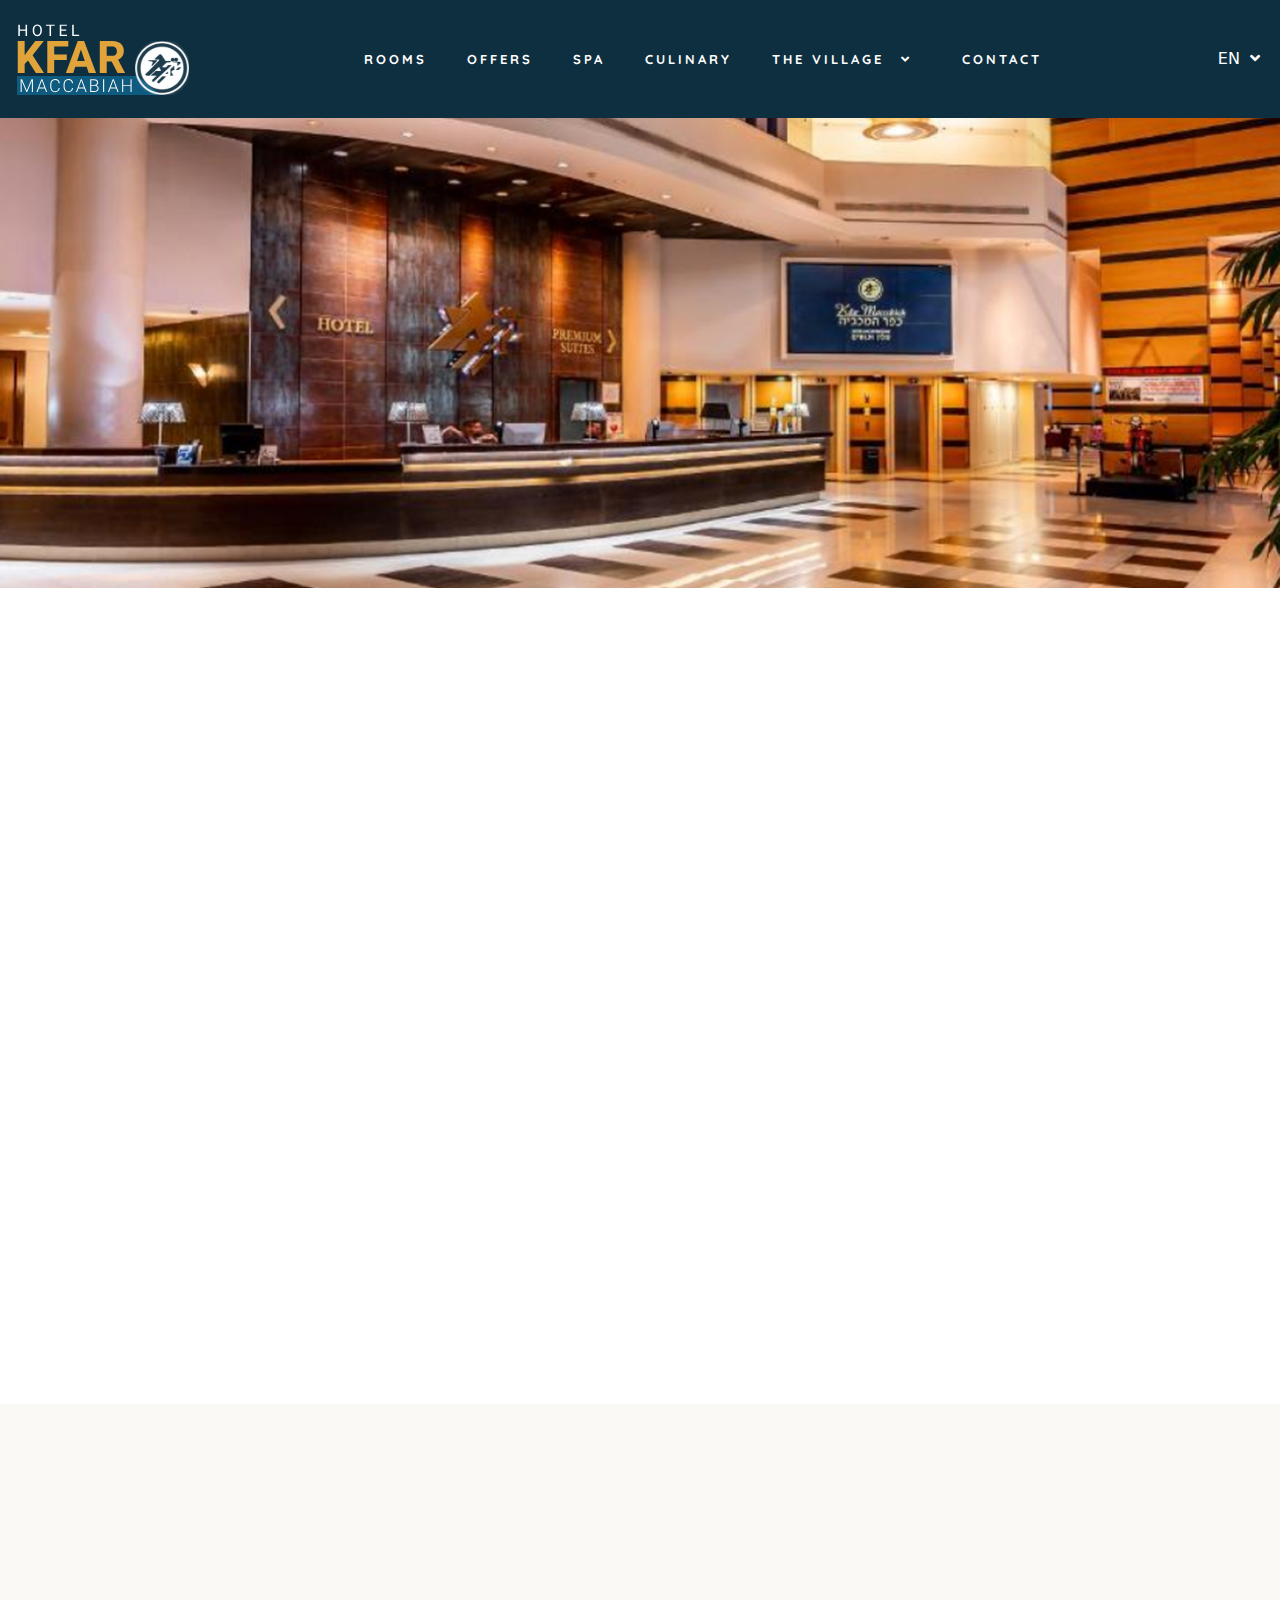
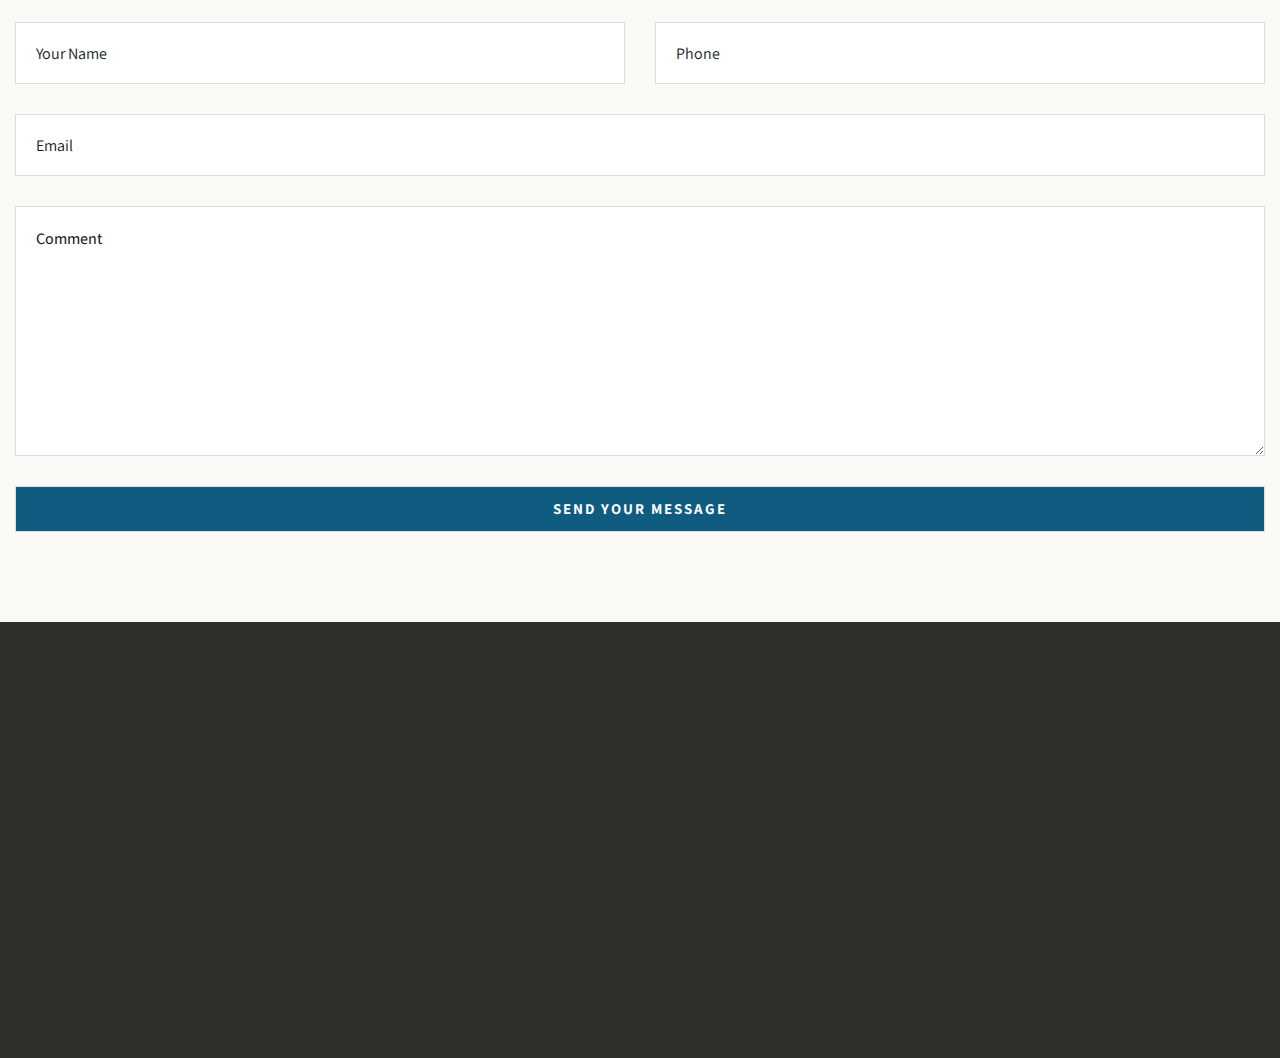
<file: contact.html>
<!DOCTYPE html>
<html lang="en">
<head>
    <meta charset="UTF-8">
    <meta name="viewport" content="width=device-width, initial-scale=1.0">
    <title>Dinning</title>
    <link rel="shortcut icon" href="assets/img/icon/whitelogo.svg" type="image/x-icon">
    <link rel="stylesheet" href="assets/css/style.css">
    <link rel="stylesheet" href="assets/css/bootstrap.min.css">
    <link rel="stylesheet" href="assets/css/all.min.css">
    <link rel="stylesheet" href="assets/css/fontawesome.min.css">
    <link rel="stylesheet" href="assets/css/slick.css">
    <link rel="stylesheet" href="assets/css/slick-theme.css">
    <link rel="stylesheet" href="assets/css/swiper-bundle.min.css">
    <link rel="stylesheet" href="assets/css/magnific-popup.css">
    <link rel="stylesheet" href="assets/css/animate.min.css">
</head>
<body>
    <!--============ Header Start============ -->
      <header>
        <div class=" header ">
            <div class="container">
                  <div class=" header-area">
            <div class=" header-logo cover">
                <a href="index.html">
                    <img src="assets/img/logo/logo.svg" alt="">
                </a>
            </div>
            <div class=" header-menu">
                <nav>
                    <ul >
                        <li class="sub-menu"><a href="room-index.html">Rooms</a></li>
                        <li class="sub-menu"><a href="special-offer.html">offers</a> </li>
                        <li class="sub-menu"><a href="spa.html">spa</a></li>
                        <li class="sub-menu"><a href="facilitie.html">culinary</a></li>
                        <li class="sub-menu"><a href="#">the village <i class="fa-solid fa-angle-down"></i></a>
                         <ul class="dropdown-menu">
                                <li><a href="room-index.html">about</a></li>
                                <li><a href="facilitie.html">sport center</a></li>
                                <li><a href="facilitie.html">facilities</a></li>
                                <li><a href="special-offer.html">events</a></li>
                                <li><a href="gallery.html">gallery</a></li>
                            </ul>
                        </li>
                        <li class="sub-menu"><a href="contact.html">contact</a></li>
                    </ul>
                </nav>
            </div>
            <div class="header-selector">
                <a>en <i class="fa-solid fa-angle-down"></i></a>
               <div class="header-selector-wrap">
                <a href="index.html">en</a>
                <a href="index-2.html">hb</a>
               </div>
            </div>
            <button class="header-menubar">
                <i class="fa-solid fa-bars"></i>
            </button>
          
          
            </div>
            </div>
        </div>
    </header>
    <!--============ Header End============ -->
    <!--============ Back to top Start============ -->
    <button id="back-to-top-btn"><i class="fa-solid fa-arrow-up-long"></i></button>
    <!--============ Back to top End============ -->
    <!--============ mobile menu Start============ -->
    <div class="mobile-menu ">
            <div class="mobile-menu-area p-relative">
                        <div class="mobile-menu-logo">
                            <a href="index.html">
                            <img src="assets/img/logo/logo.svg" alt="">
                            </a>
                        </div>
                        <div class="accordion" id="accordionPanelsStayOpenExample">
                           
                            <div class="mobile-menu-accordion-item">
                                <div class="mobile-menu-accordion-header">
                                <a href="index.html">Home page</a>
                                </div>
                            </div>
                            <div class="mobile-menu-accordion-item">
                                <div class="mobile-menu-accordion-header">
                                <a href="room-index.html">rooms</a>
                                </div>
                            </div>
                            <div class="mobile-menu-accordion-item">
                                <div class="mobile-menu-accordion-header">
                                <a href="special-offer.html">offers</a>
                                </div>
                            </div>
                            <div class="mobile-menu-accordion-item">
                                <div class="mobile-menu-accordion-header">
                                <a href="spa.html">spa</a>
                                </div>
                            </div>
                            <div class="mobile-menu-accordion-item">
                                <div class="mobile-menu-accordion-header">
                                <a href="facilitie.html">culinary</a>
                                </div>
                            </div>
                            <div class="mobile-menu-accordion-item">
                                <h2 class="mobile-menu-accordion-header">
                                <a href="facilitie.html">the village</a>
                                <button class="mobile-menu-accordion-button collapsed" type="button" data-bs-toggle="collapse" data-bs-target="#panelsStayOpen-collapseThree" aria-expanded="false" aria-controls="panelsStayOpen-collapseThree">
                                    <i class="fa-solid fa-angle-down"></i>
                                     <!-- <i class="fa-solid fa-minus minus"></i> -->
                                </button>
                                </h2>
                                <div id="panelsStayOpen-collapseThree" class="accordion-collapse collapse">
                                <div class="mobile-menu-accordion-body">
                                    <ul>
                                        <li><a href="room-index.html"><i class="fa-solid fa-angle-right"></i>about</a></li>
                                        <li><a href="facilitie.html"><i class="fa-solid fa-angle-right"></i>sport center</a></li>
                                        <li><a href="facilitie.html"><i class="fa-solid fa-angle-right"></i>facilities</a></li>
                                        <li><a href="special-offer.html"><i class="fa-solid fa-angle-right"></i>events </a></li>
                                        <li><a href="gallery.html"><i class="fa-solid fa-angle-right"></i>gallery</a></li>
                                       
                                    </ul>
                                </div>
                                </div>
                            </div>
                            <div class="mobile-menu-accordion-item">
                                <div class="mobile-menu-accordion-header">
                                <a href="contact.html">contact</a>
                                </div>
                            </div>
                        </div>
                         <div class="social">
                            <a href="https://www.facebook.com/login/">
                            <i class="fa-brands fa-facebook"></i>
                            </a>
                            <a href="https://www.instagram.com/accounts/login">
                            <i class="fa-brands fa-instagram"></i>
                            </a>
                            <a href="https://x.com/i/flow/login">
                            <i class="fa-brands fa-twitter"></i>
                            </a>
                            <a href="https://www.linkedin.com/login">
                            <i class="fa-brands fa-linkedin"></i>
                            </a>
                        </div>
                        <div class="icon-wrapper p-absolute">
                            <a href="https://accounts.google.com/v3/signin/identifier?continue=https%3A%2F%2Fmail.google.com%2Fmail%2F&dsh=S-1086806582%3A1763818592652740&ifkv=ARESoU0RWc7put5BZI5DP0OFT1yyD8jiI6kbpdqkBgnjQj2cRWV90jyZhTPycXRKjsBZwtcCzFBEvg&rip=1&sacu=1&service=mail&flowName=GlifWebSignIn&flowEntry=ServiceLogin" class="icon">
                                <img src="assets/img/icon/mail-02.svg" alt="">
                            </a>
                            <a href="contact.html" class="icon">
                                <img src="assets/img/icon/call.svg" alt="">
                            </a>
                            <a href="contact.html" class="icon">
                                <img src="assets/img/icon/location-favourite-01.svg" alt="">
                            </a>
                        </div>
                        
                        <div class="member-strip">
                            <i class="fa-solid fa-angle-left member-left"></i>
                            <img src="assets/img/hero/mlogo.svg" alt="">
                            <i class="fa-solid fa-angle-right member-right"></i>
                            <a href="mclub.html" class="member-text">JOIN OUR <br>MEMBER CLUB</a>
                        
                        </div>
                        <button class="mobile-menu-close p-absolute">
                            <i class="fa-solid fa-xmark"></i>
                        </button>
            </div>
            <div class="mobile-menu-overlay"></div>
    </div> 
    <!--============ mobile menu end============ -->

<main>
       
    
    <!--============ breadcumb Start =============-->
     <div class="breadcumb" data-bg-src="assets/img/contact/contact-breadcumb.jpg">

     </div>
    <!--============ Breadcumb End =============-->
    <!--============ Contact Start =============-->
    <section class=" contact contact-area pb-10">
        <div class="container ">
               <div class="contact-title w-100 d-flex justify-center text-center mt-90 mb-80">
                <div class="sec-title wow img-custom-anim-scale" data-wow-duration="1.5s" data-wow-delay="0.1s">
                    <h2>contact us</h2>
                </div>
            </div>
            <div class="contact-wrapper flex fix">
                <iframe class="contact-map  wow img-custom-anim-left" data-wow-duration="1.5s" data-wow-delay="0.5s" src="https://www.google.com/maps/embed?pb=!1m18!1m12!1m3!1d3381.509757479635!2d34.8247013748411!3d32.05545862397349!2m3!1f0!2f0!3f0!3m2!1i1024!2i768!4f13.1!3m3!1m2!1s0x151d4b0ed4a620f5%3A0x605254239ef28f4e!2sKfar%20Maccabiah%20Events%20and%20Convention%20Center!5e0!3m2!1sen!2sbd!4v1763641561650!5m2!1sen!2sbd" width="600" height="450" style="border:0;" allowfullscreen="" loading="lazy" referrerpolicy="no-referrer-when-downgrade"></iframe>
              
                <div class="contact-us  wow img-custom-anim-right" data-wow-duration="1.5s" data-wow-delay="0.5s">
                    <a href="contact.html" class="contact-us-title">contact us</a>
                        <p>Kfar Maccabiah, <br>Peretz Bernstein Street 7, <br>
                        Ramat Gan <br>
                        Israe</p>
                        <a class="contact-us-mail" href="">hotel@kmc.co.il</a>
                        <a class="contact-us-mail" href="contact.html">+972-3-7794600</a>
                    
                    <div class="follow-us">
                        <h3> follow us</h3>
                        <a href="https://www.facebook.com/login/"> <i class="fa-brands fa-facebook-f"></i></a>
                        <a href="https://www.instagram.com/accounts/login"> <i class="fa-brands fa-instagram"></i></a>
                        <a href="https://www.linkedin.com/login"> <i class="fa-brands fa-linkedin"></i></a>
                    </div>
                </div>
            </div>
        </div>
    </section>
     <section class="contact get-in-touch pb-90">
        <div class="container">
             <div class="contact-title w-100 d-flex justify-center text-center pt-70 mb-50  wow tpFadeInUp" data-wow-duration="1.5s" data-wow-delay="0.1s">
                <div class="sec-title">
                    <h2>GET IN TOUCH</h2>
                        <p>Lorem ipsum dolor sit amet, consectetur adipiscing elit. Duis porttitor tellus vel mauris scelerisque accumsan. 
                        Maecenas quis nunc sed sapien dignissim pulvinar. Se d at gravida.</p>
                </div>
            </div>
            <form action="#" class="contact-form">
                <div class="contact-form-item">
                    <input type="text" placeholder="your name">
                    <!-- <span class=" contact-form-item-title"> your name</span> -->
                </div>
                <div class="contact-form-item">
                    <input type="number" placeholder="phone">
                </div>
                <div class="contact-form-item">
                    <input type="text" placeholder="email">
                </div>
                <div class="contact-form-item">
                    <textarea name="comment" id="comment" placeholder="comment"></textarea>
                </div>
                <div class="contact-form-item">
                    <input type="submit" value="SEND YOUR MESSAGE">
                </div>
            </form>
        </div>
     </section>
    <!--============ Contact End =============-->
    
        
</main>

    <footer>
       <div class=" footer fix" style="background-color: #302E2A;">
        <div class="container">
            <div class=" footer-area">
                <div class=" footer-icon wow tpFadeInUp" data-wow-duration="1s" data-wow-delay="0.1s">
                    <a href="index.html">
                    <img src="assets/img/footer/old-white_logo1.png" alt="">
                    </a>
                </div>
                <div class=" footer-content links  wow tpFadeInUp" data-wow-duration="1s" data-wow-delay="0.4s">
                    <h3>LINKS</h3>
                    <div class="list">
                        <ul>
                            <li><a href="index.html">Home Page</a></li>
                            <li><a href="room-index.html">About Us</a></li>
                            <li><a href="room-index.html">Our Rooms</a></li>
                            <li><a href="facilitie.html">Sport Center</a></li>
                            <li><a href="spa.html">Spa & Wellness</a></li>
                            <li><a href="facilitie.html">Events</a></li>
                        </ul>
                        <ul>
                            <li><a href="facilitie.html">Sport Center</a></li>
                            <li><a href="spa.html">Spa & Wellness</a></li>
                            <li><a href="special-offer.html">Events</a></li>
                            <li><a href="gallery.html">Gallery</a></li>
                            <li><a href="contact.html">Contact</a></li>
                        </ul>
                    </div>
                </div>

                <div class=" footer-content contact  wow tpFadeInUp" data-wow-duration="1s" data-wow-delay="0.7s">
                    <h3>CONTACT US</h3>
                    <div class="contact-list">
                        <ul>
                            <li><p>Kfar Maccabiah Hotel </p></li>
                            <li><p>Peretz Bernstein Street 7, Ramat Gan</p></li>
                            <li>Tel:<a href="contact.html">+972-73-7794600 </a></li>
                            <li>Email:<a href="https://workspace.google.com/intl/en-US/gmail/">hotel@kmc.co.il</a></li>
                        </ul>
                        <div class="social">
                            <a href="https://www.facebook.com"><i class="fa-brands fa-facebook-f"></i></a>
                            <a href="https://www.instagram.com"><i class="fa-brands fa-instagram"></i></a>
                        </div>
                    </div>
                </div>
                <div class=" footer-content friend  wow tpFadeInUp" data-wow-duration="1s" data-wow-delay="1s">
                    <h3>LET’S BE FRIENDS</h3>
                    <p>Sign up for our news, deals and special offers.</p>
                    <div class="subscribe">
                        <input type="email" placeholder="Enter Your Email">
                        <button>
                        <img src="assets/img/footer/right-arrow.svg" alt="">
                        </button>
                    </div>
                </div>
            </div>
            <div class=" footer-bottom text-center mt-45  wow tpFadeInUp" data-wow-duration="1s" data-wow-delay="1.2s">
                <span><a href="#">Pivacy Policy</a> |  <a href="#">Terms & Conditions</a></span>
            </div>
        </div>
       </div>
    </footer>
   
    <script src="assets/js/jquery-3.7.1.min.js"></script>
    <script src="assets/js/bootstrap.bundle.min.js"></script>
    <script src="assets/js/slick.min.js"></script>
    <script src="assets/js/swiper-bundle.min.js"></script>
    <script src="assets/js/wow.js"></script>
    <script src="assets/js/jquery.magnific-popup.min.js"></script>
    <script src="assets/js/main.js"></script>
</body>
</html>
</file>
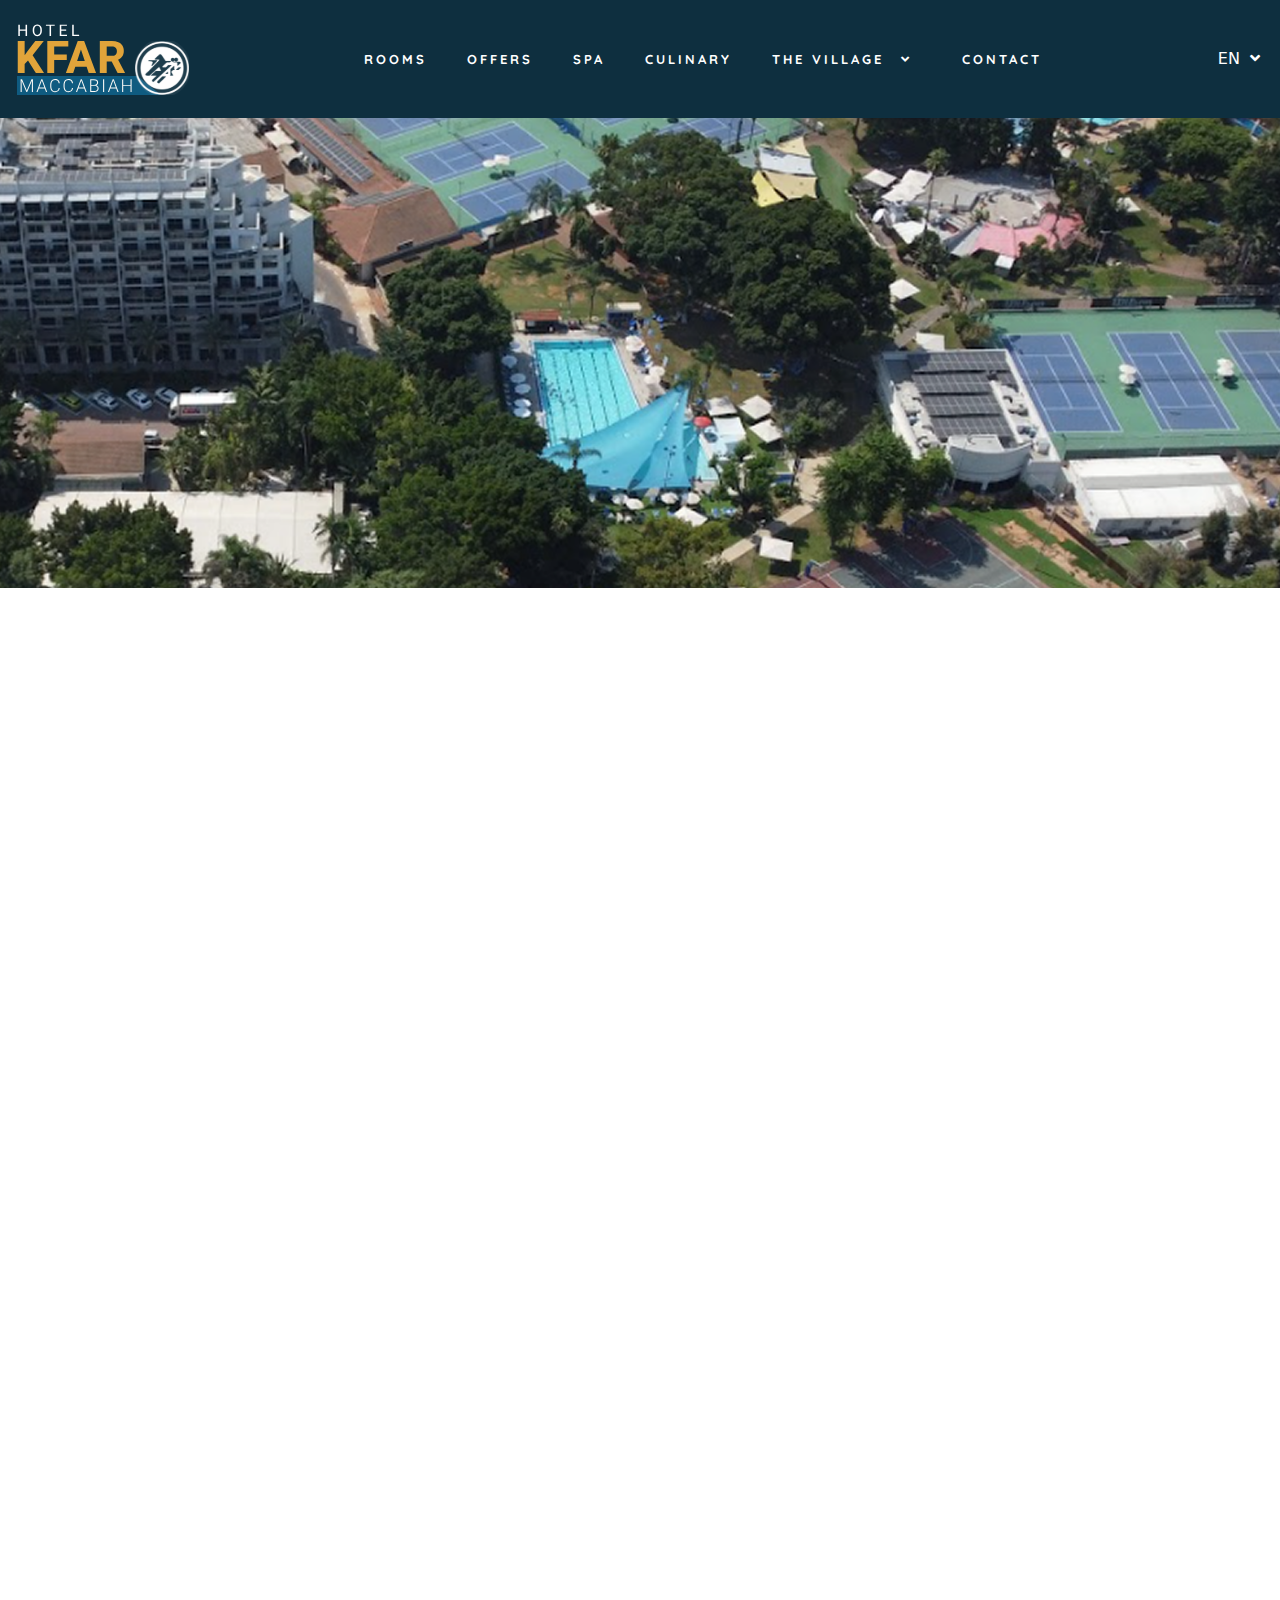
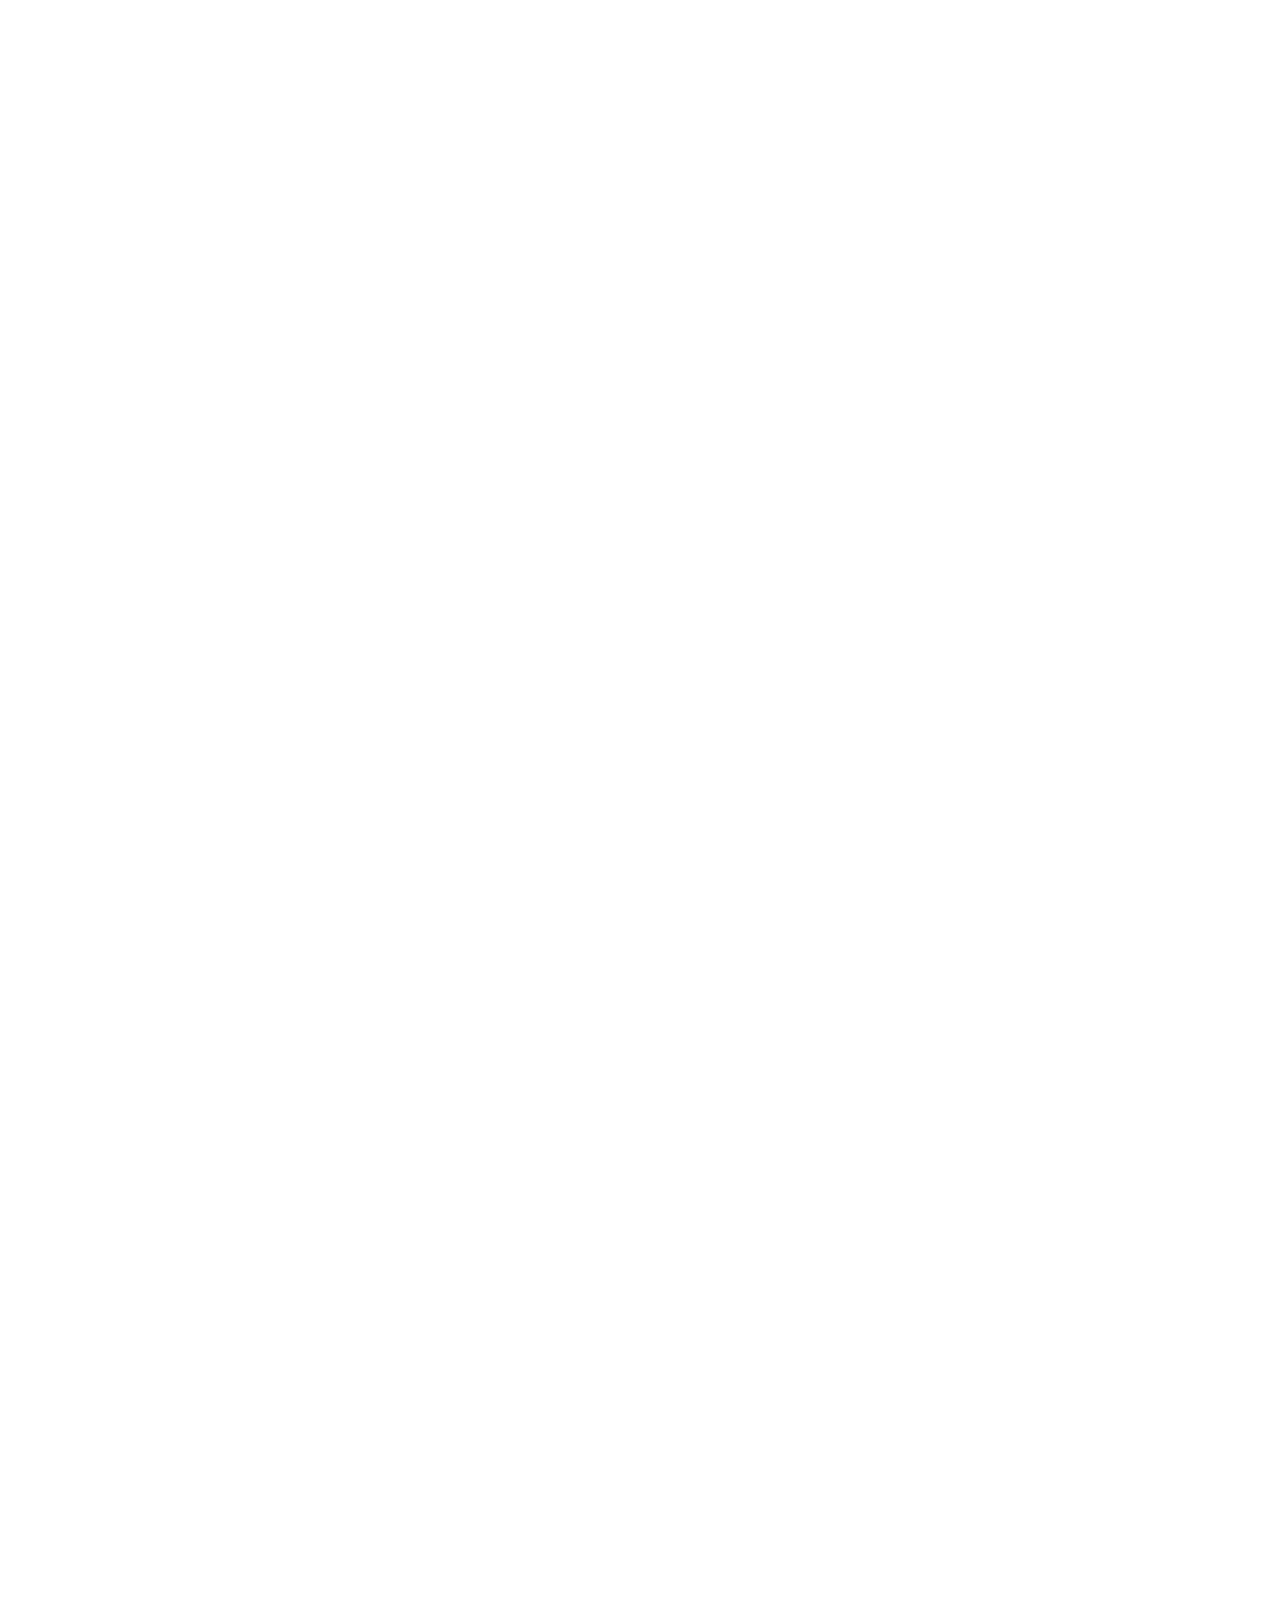
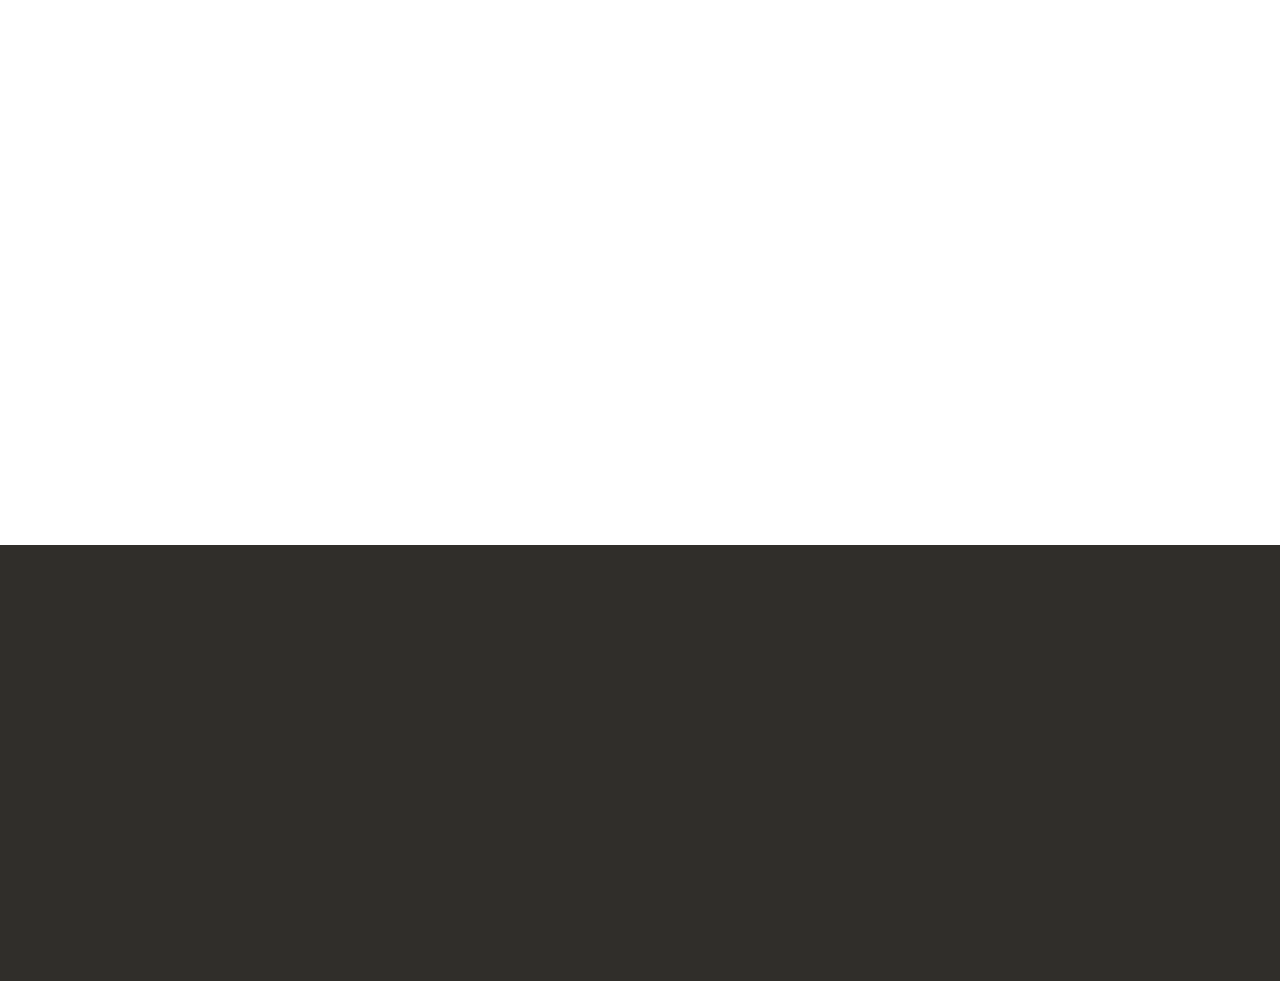
<file: facilitie.html>
<!DOCTYPE html>
<html lang="en">
<head>
    <meta charset="UTF-8">
    <meta name="viewport" content="width=device-width, initial-scale=1.0">
    <title>Facilities</title>
    <link rel="shortcut icon" href="assets/img/icon/whitelogo.svg" type="image/x-icon">
    <link rel="stylesheet" href="assets/css/style.css">
    <link rel="stylesheet" href="assets/css/bootstrap.min.css">
    <link rel="stylesheet" href="assets/css/all.min.css">
    <link rel="stylesheet" href="assets/css/fontawesome.min.css">
    <link rel="stylesheet" href="assets/css/slick.css">
    <link rel="stylesheet" href="assets/css/slick-theme.css">
    <link rel="stylesheet" href="assets/css/swiper-bundle.min.css">
    <link rel="stylesheet" href="assets/css/magnific-popup.css">
    <link rel="stylesheet" href="assets/css/animate.min.css">
</head>
<body>
    <!--============ Header Start============ -->
      <header>
        <div class=" header ">
            <div class="container">
                  <div class=" header-area">
            <div class=" header-logo cover">
                <a href="index.html">
                    <img src="assets/img/logo/logo.svg" alt="">
                </a>
            </div>
            <div class=" header-menu">
                <nav>
                    <ul >
                        <li class="sub-menu"><a href="room-index.html">Rooms</a></li>
                        <li class="sub-menu"><a href="special-offer.html">offers</a> </li>
                        <li class="sub-menu"><a href="spa.html">spa</a></li>
                        <li class="sub-menu"><a href="facilitie.html">culinary</a></li>
                        <li class="sub-menu"><a href="#">the village <i class="fa-solid fa-angle-down"></i></a>
                         <ul class="dropdown-menu">
                                <li><a href="room-index.html">about</a></li>
                                <li><a href="facilitie.html">sport center</a></li>
                                <li><a href="facilitie.html">facilities</a></li>
                                <li><a href="special-offer.html">events</a></li>
                                <li><a href="gallery.html">gallery</a></li>
                            </ul>
                        </li>
                        <li class="sub-menu"><a href="contact.html">contact</a></li>
                    </ul>
                </nav>
            </div>
            <div class="header-selector">
                <a>en <i class="fa-solid fa-angle-down"></i></a>
               <div class="header-selector-wrap">
                <a href="index.html">en</a>
                <a href="index-2.html">hb</a>
               </div>
            </div>
            <button class="header-menubar">
                <i class="fa-solid fa-bars"></i>
            </button>
          
          
            </div>
            </div>
        </div>
    </header>
    <!--============ Header End============ -->
    <!--============ Back to top Start============ -->
    <button id="back-to-top-btn"><i class="fa-solid fa-arrow-up-long"></i></button>
    <!--============ Back to top End============ -->
    <!--============ mobile menu Start============ -->
    <div class="mobile-menu ">
            <div class="mobile-menu-area p-relative">
                        <div class="mobile-menu-logo">
                            <a href="index.html">
                            <img src="assets/img/logo/logo.svg" alt="">
                            </a>
                        </div>
                        <div class="accordion" id="accordionPanelsStayOpenExample">
                           
                            <div class="mobile-menu-accordion-item">
                                <div class="mobile-menu-accordion-header">
                                <a href="index.html">Home page</a>
                                </div>
                            </div>
                            <div class="mobile-menu-accordion-item">
                                <div class="mobile-menu-accordion-header">
                                <a href="room-index.html">rooms</a>
                                </div>
                            </div>
                            <div class="mobile-menu-accordion-item">
                                <div class="mobile-menu-accordion-header">
                                <a href="special-offer.html">offers</a>
                                </div>
                            </div>
                            <div class="mobile-menu-accordion-item">
                                <div class="mobile-menu-accordion-header">
                                <a href="spa.html">spa</a>
                                </div>
                            </div>
                            <div class="mobile-menu-accordion-item">
                                <div class="mobile-menu-accordion-header">
                                <a href="facilitie.html">culinary</a>
                                </div>
                            </div>
                            <div class="mobile-menu-accordion-item">
                                <h2 class="mobile-menu-accordion-header">
                                <a href="facilitie.html">the village</a>
                                <button class="mobile-menu-accordion-button collapsed" type="button" data-bs-toggle="collapse" data-bs-target="#panelsStayOpen-collapseThree" aria-expanded="false" aria-controls="panelsStayOpen-collapseThree">
                                    <i class="fa-solid fa-angle-down"></i>
                                     <!-- <i class="fa-solid fa-minus minus"></i> -->
                                </button>
                                </h2>
                                <div id="panelsStayOpen-collapseThree" class="accordion-collapse collapse">
                                <div class="mobile-menu-accordion-body">
                                    <ul>
                                        <li><a href="room-index.html"><i class="fa-solid fa-angle-right"></i>about</a></li>
                                        <li><a href="facilitie.html"><i class="fa-solid fa-angle-right"></i>sport center</a></li>
                                        <li><a href="facilitie.html"><i class="fa-solid fa-angle-right"></i>facilities</a></li>
                                        <li><a href="special-offer.html"><i class="fa-solid fa-angle-right"></i>events </a></li>
                                        <li><a href="gallery.html"><i class="fa-solid fa-angle-right"></i>gallery</a></li>
                                       
                                    </ul>
                                </div>
                                </div>
                            </div>
                            <div class="mobile-menu-accordion-item">
                                <div class="mobile-menu-accordion-header">
                                <a href="contact.html">contact</a>
                                </div>
                            </div>
                        </div>
                         <div class="social">
                            <a href="https://www.facebook.com/login/">
                            <i class="fa-brands fa-facebook"></i>
                            </a>
                            <a href="https://www.instagram.com/accounts/login">
                            <i class="fa-brands fa-instagram"></i>
                            </a>
                            <a href="https://x.com/i/flow/login">
                            <i class="fa-brands fa-twitter"></i>
                            </a>
                            <a href="https://www.linkedin.com/login">
                            <i class="fa-brands fa-linkedin"></i>
                            </a>
                        </div>
                        <div class="icon-wrapper p-absolute">
                            <a href="https://accounts.google.com/v3/signin/identifier?continue=https%3A%2F%2Fmail.google.com%2Fmail%2F&dsh=S-1086806582%3A1763818592652740&ifkv=ARESoU0RWc7put5BZI5DP0OFT1yyD8jiI6kbpdqkBgnjQj2cRWV90jyZhTPycXRKjsBZwtcCzFBEvg&rip=1&sacu=1&service=mail&flowName=GlifWebSignIn&flowEntry=ServiceLogin" class="icon">
                                <img src="assets/img/icon/mail-02.svg" alt="">
                            </a>
                            <a href="contact.html" class="icon">
                                <img src="assets/img/icon/call.svg" alt="">
                            </a>
                            <a href="contact.html" class="icon">
                                <img src="assets/img/icon/location-favourite-01.svg" alt="">
                            </a>
                        </div>
                        
                        <div class="member-strip">
                            <i class="fa-solid fa-angle-left member-left"></i>
                            <img src="assets/img/hero/mlogo.svg" alt="">
                            <i class="fa-solid fa-angle-right member-right"></i>
                            <a href="mclub.html" class="member-text">JOIN OUR <br>MEMBER CLUB</a>
                        
                        </div>
                        <button class="mobile-menu-close p-absolute">
                            <i class="fa-solid fa-xmark"></i>
                        </button>
            </div>
            <div class="mobile-menu-overlay"></div>
    </div> 
    <!--============ mobile menu end============ -->

<main>
       
    
    <!--============ breadcumb Start =============-->
     <div class="breadcumb " data-bg-src="assets/img/facilitie/facilitie-breadcumb.png">

     </div>
    <!--============ Breadcumb End =============-->
    <!--============ facilites Start =============-->
    <section class="facilities pt-70">
        <div class="container">
            <div class="facilities-title mb-50">
                 <div class="sec-title wow tpFadeInUp" data-wow-duration="1.5s" data-wow-delay="0.1s">
                <h2>KFAR MACCABIAH FACILITIES</h2>
                <p>At is a long established fact that a reader will istracted by the readable At is a long established fact that a reader will be distracted by the readable At is a long established fact that a reader will be distracted by the readable At is a long established fact that a reader will istracted.</p>
            </div>
            </div>
            <div class="row gx-0">
                <div class="col-lg-4 col-md-6 wow tpFadeInUp" data-wow-duration="1.5s" data-wow-delay="0.1s">
                    <div class="facilities-item">
                        <div class="facilities-item-thumb fix cover">
                            <img src="assets/img/facilitie/thumb-1.jpg" alt="">
                        </div>
                        <a href="facilitie.html" class="facilities-item-title">Gym</a>
                        <p>
                            At is a long established fact that a reader will istracted by the readable At is a long established fact that a reader will be distracted by the readable At is a long established fact.
                        </p>
                    </div>
                </div>
                <div class="col-lg-4 col-md-6 wow tpFadeInUp" data-wow-duration="1.5s" data-wow-delay="0.6s">
                    <div class="facilities-item">
                        <div class="facilities-item-thumb fix cover">
                            <img src="assets/img/facilitie/thumb-2.jpg" alt="">
                        </div>
                        <a href="facilitie.html" class="facilities-item-title">STUDIO</a>
                        <p>
                            At is a long established fact that a reader will istracted by the readable At is a long established fact that a reader will be distracted by the readable At is a long established fact.
                        </p>
                    </div>
                </div>
                <div class="col-lg-4 col-md-6 wow tpFadeInUp" data-wow-duration="1.5s" data-wow-delay="1s">
                    <div class="facilities-item">
                        <div class="facilities-item-thumb fix cover">
                            <img src="assets/img/facilitie/thumb-3.jpg" alt="">
                        </div>
                        <a href="facilitie.html" class="facilities-item-title">INDOOR BASKETBALL COURT</a>
                        <p>
                            At is a long established fact that a reader will istracted by the readable At is a long established fact that a reader will be distracted by the readable At is a long established fact.
                        </p>
                    </div>
                </div>
                <div class="col-lg-4 col-md-6 wow tpFadeInUp" data-wow-duration="1.5s" data-wow-delay="0.1s">
                    <div class="facilities-item">
                        <div class="facilities-item-thumb fix cover">
                            <img src="assets/img/facilitie/thumb-4.jpg" alt="">
                        </div>
                        <a href="facilitie.html" class="facilities-item-title">OUTDOOR BASKETBALL COURT</a>
                        <p>
                            At is a long established fact that a reader will istracted by the readable At is a long established fact that a reader will be distracted by the readable At is a long established fact.
                        </p>
                    </div>
                </div>
                <div class="col-lg-4 col-md-6 wow tpFadeInUp" data-wow-duration="1.5s" data-wow-delay="0.6s">
                    <div class="facilities-item">
                        <div class="facilities-item-thumb fix cover">
                            <img src="assets/img/facilitie/thumb-5.jpg" alt="">
                        </div>
                        <a href="facilitie.html" class="facilities-item-title">TENNIS COURTS</a>
                        <p>
                            At is a long established fact that a reader will istracted by the readable At is a long established fact that a reader will be distracted by the readable At is a long established fact.
                        </p>
                    </div>
                </div>
                <div class="col-lg-4 col-md-6 wow tpFadeInUp" data-wow-duration="1.5s" data-wow-delay="1s">
                    <div class="facilities-item">
                        <div class="facilities-item-thumb fix cover">
                            <img src="assets/img/facilitie/thumb-6.jpg" alt="">
                        </div>
                        <a href="facilitie.html" class="facilities-item-title">PADEL COURTS</a>
                        <p>
                            At is a long established fact that a reader will istracted by the readable At is a long established fact that a reader will be distracted by the readable At is a long established fact.
                        </p>
                    </div>
                </div>
            </div>
        </div>
    </section>
    <div class="facilities-banner mt-30 mb-60 wow img-custom-anim-scale" data-wow-duration="1.5s" data-wow-delay="0.1s" data-bg-src="assets/img/facilitie/facilitie-banner.png">
     </div>
     <section class="facilities pb-100">
        <div class="container">
            <div class="row gx-0 gy-2">
                <div class="col-lg-4 col-md-6 wow tpFadeInUp" data-wow-duration="1.5s" data-wow-delay="0.1s">
                    <div class="facilities-item">
                        <div class="facilities-item-thumb fix cover">
                            <img src="assets/img/facilitie/thumb-7.jpg" alt="">
                        </div>
                        <a href="facilitie.html" class="facilities-item-title">WATER SLIDES</a>
                        <p>
                            At is a long established fact that a reader will istracted by the readable At is a long established fact that a reader will be distracted by the readable At is a long established fact.
                        </p>
                    </div>
                </div>
                <div class="col-lg-4 col-md-6 wow tpFadeInUp" data-wow-duration="1.5s" data-wow-delay="0.6s">
                    <div class="facilities-item">
                        <div class="facilities-item-thumb fix cover">
                            <img src="assets/img/facilitie/thumb-8.jpg" alt="">
                        </div>
                        <a href="facilitie.html" class="facilities-item-title">KIDDIE POOL</a>
                        <p>
                            At is a long established fact that a reader will istracted by the readable At is a long established fact that a reader will be distracted by the readable At is a long established fact.
                        </p>
                    </div>
                </div>
                <div class="col-lg-4 col-md-6 wow tpFadeInUp" data-wow-duration="1.5s" data-wow-delay="1s">
                    <div class="facilities-item">
                        <div class="facilities-item-thumb fix cover">
                            <img src="assets/img/facilitie/thumb-9.jpg" alt="">
                        </div>
                        <a href="facilitie.html" class="facilities-item-title">INDOOR POOL </a>
                        <p>
                            At is a long established fact that a reader will istracted by the readable At is a long established fact that a reader will be distracted by the readable At is a long established fact.
                        </p>
                    </div>
                </div>
                <div class="col-lg-4 col-md-6 wow tpFadeInUp" data-wow-duration="1.5s" data-wow-delay="0.1s">
                    <div class="facilities-item">
                        <div class="facilities-item-thumb fix cover">
                            <img src="assets/img/facilitie/thumb-10.jpg" alt="">
                        </div>
                        <a href="facilitie.html" class="facilities-item-title">OUTDOOR POOL</a>
                        <p>
                            At is a long established fact that a reader will istracted by the readable At is a long established fact that a reader will be distracted by the readable At is a long established fact.
                        </p>
                    </div>
                </div>
                <div class="col-lg-4 col-md-6 wow tpFadeInUp" data-wow-duration="1.5s" data-wow-delay="0.6s">
                    <div class="facilities-item">
                        <div class="facilities-item-thumb fix cover">
                            <img src="assets/img/facilitie/thumb-11.jpg" alt="">
                        </div>
                        <a href="facilitie.html" class="facilities-item-title">SHOWER FACILITIES</a>
                        <p>
                            At is a long established fact that a reader will istracted by the readable At is a long established fact that a reader will be distracted by the readable At is a long established fact.
                        </p>
                    </div>
                </div>
                <div class="col-lg-4 col-md-6 wow tpFadeInUp" data-wow-duration="1.5s" data-wow-delay="1s">
                    <div class="facilities-item">
                        <div class="facilities-item-thumb fix cover">
                            <img src="assets/img/facilitie/thumb-12.jpg" alt="">
                        </div>
                        <a href="facilitie.html" class="facilities-item-title">RELAX AREA </a>
                        <p>
                            At is a long established fact that a reader will istracted by the readable At is a long established fact that a reader will be distracted by the readable At is a long established fact.
                        </p>
                    </div>
                </div>
            </div>
        </div>
    </section>
    <!--============ Facilites End =============-->
    
        
</main>

    <footer>
       <div class=" footer fix" style="background-color: #302E2A;">
        <div class="container">
            <div class=" footer-area">
                <div class=" footer-icon wow tpFadeInUp" data-wow-duration="1s" data-wow-delay="0.1s">
                    <a href="index.html">
                    <img src="assets/img/footer/old-white_logo1.png" alt="">
                    </a>
                </div>
                <div class=" footer-content links  wow tpFadeInUp" data-wow-duration="1s" data-wow-delay="0.4s">
                    <h3>LINKS</h3>
                    <div class="list">
                        <ul>
                            <li><a href="index.html">Home Page</a></li>
                            <li><a href="room-index.html">About Us</a></li>
                            <li><a href="room-index.html">Our Rooms</a></li>
                            <li><a href="facilitie.html">Sport Center</a></li>
                            <li><a href="spa.html">Spa & Wellness</a></li>
                            <li><a href="facilitie.html">Events</a></li>
                        </ul>
                        <ul>
                            <li><a href="facilitie.html">Sport Center</a></li>
                            <li><a href="spa.html">Spa & Wellness</a></li>
                            <li><a href="special-offer.html">Events</a></li>
                            <li><a href="gallery.html">Gallery</a></li>
                            <li><a href="contact.html">Contact</a></li>
                        </ul>
                    </div>
                </div>

                <div class=" footer-content contact  wow tpFadeInUp" data-wow-duration="1s" data-wow-delay="0.7s">
                    <h3>CONTACT US</h3>
                    <div class="contact-list">
                        <ul>
                            <li><p>Kfar Maccabiah Hotel </p></li>
                            <li><p>Peretz Bernstein Street 7, Ramat Gan</p></li>
                            <li>Tel:<a href="contact.html">+972-73-7794600 </a></li>
                            <li>Email:<a href="https://workspace.google.com/intl/en-US/gmail/">hotel@kmc.co.il</a></li>
                        </ul>
                        <div class="social">
                            <a href="https://www.facebook.com"><i class="fa-brands fa-facebook-f"></i></a>
                            <a href="https://www.instagram.com"><i class="fa-brands fa-instagram"></i></a>
                        </div>
                    </div>
                </div>
                <div class=" footer-content friend  wow tpFadeInUp" data-wow-duration="1s" data-wow-delay="1s">
                    <h3>LET’S BE FRIENDS</h3>
                    <p>Sign up for our news, deals and special offers.</p>
                    <div class="subscribe">
                        <input type="email" placeholder="Enter Your Email">
                        <button>
                        <img src="assets/img/footer/right-arrow.svg" alt="">
                        </button>
                    </div>
                </div>
            </div>
            <div class=" footer-bottom text-center mt-45  wow tpFadeInUp" data-wow-duration="1s" data-wow-delay="1.2s">
                <span><a href="#">Pivacy Policy</a> |  <a href="#">Terms & Conditions</a></span>
            </div>
        </div>
       </div>
    </footer>
   
    <script src="assets/js/jquery-3.7.1.min.js"></script>
    <script src="assets/js/bootstrap.bundle.min.js"></script>
    <script src="assets/js/slick.min.js"></script>
    <script src="assets/js/swiper-bundle.min.js"></script>
    <script src="assets/js/wow.js"></script>
    <script src="assets/js/jquery.magnific-popup.min.js"></script>
    <script src="assets/js/main.js"></script>
</body>
</html>
</file>
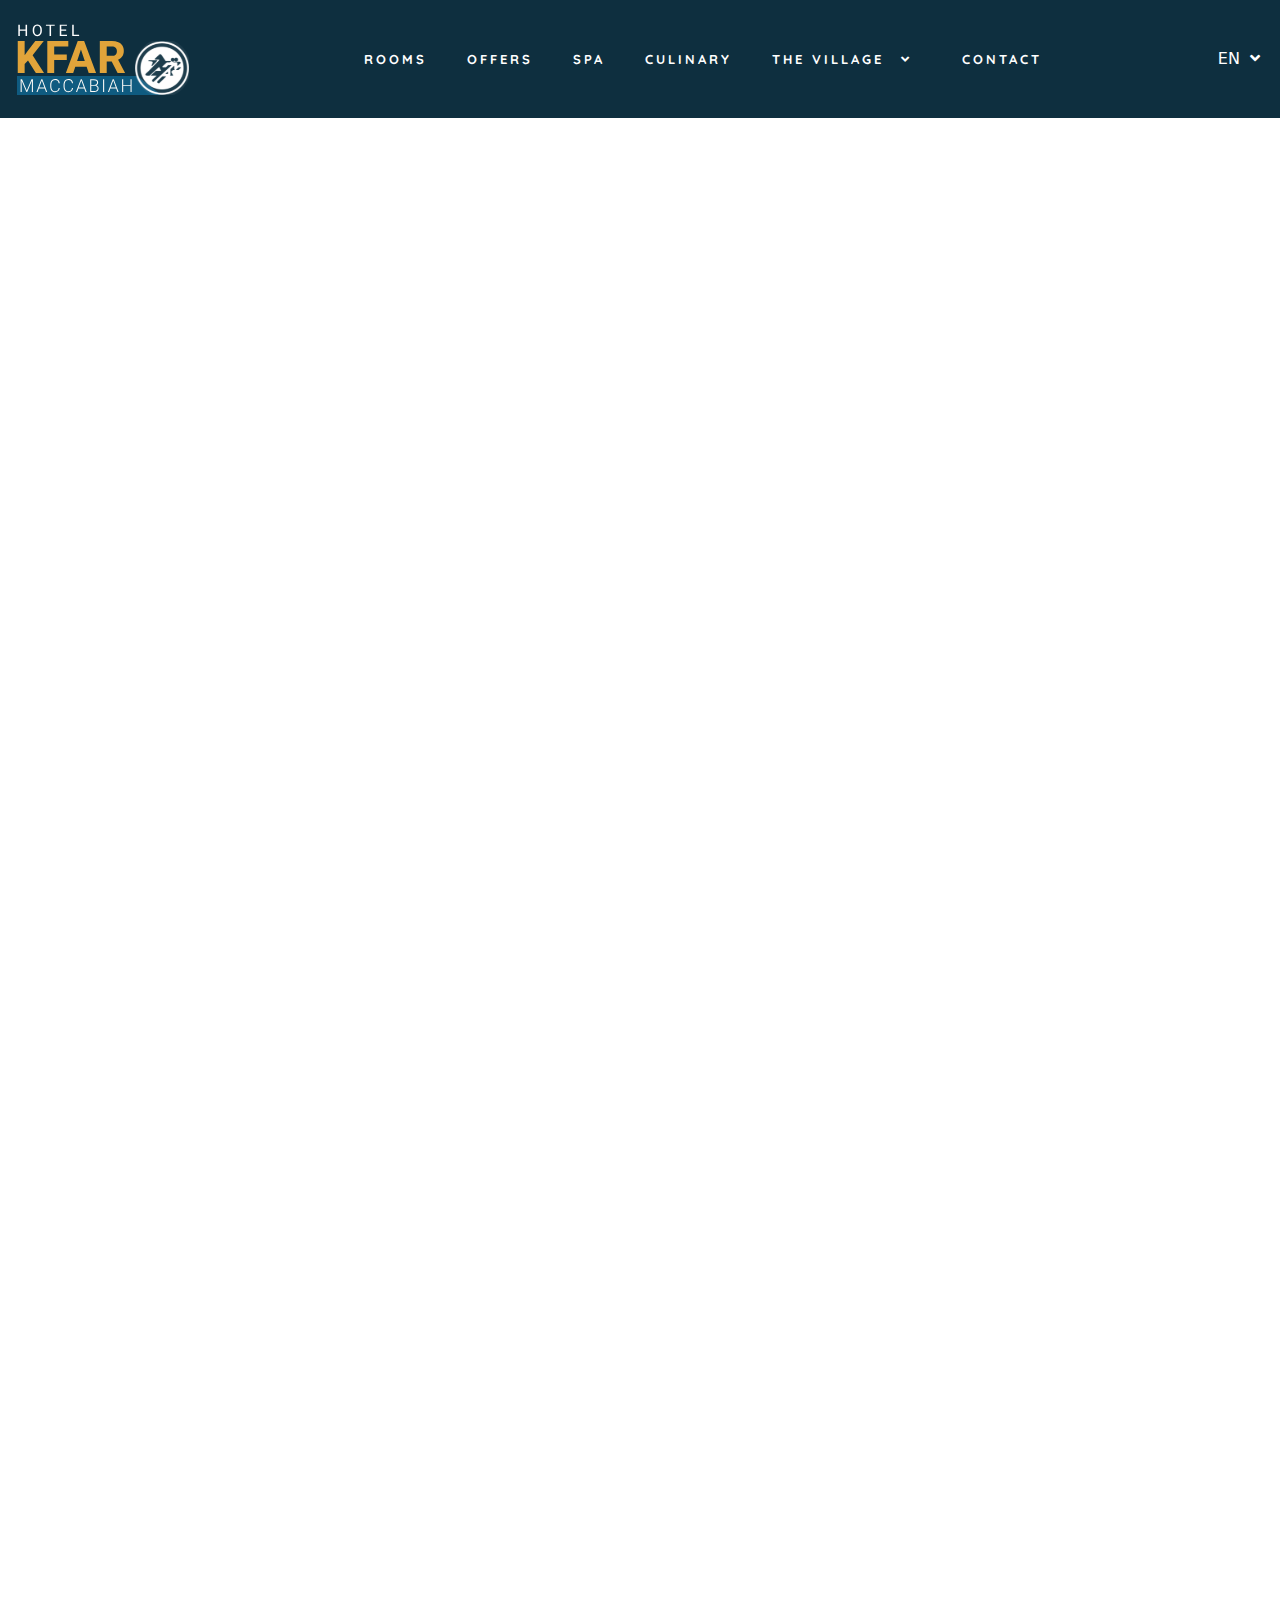
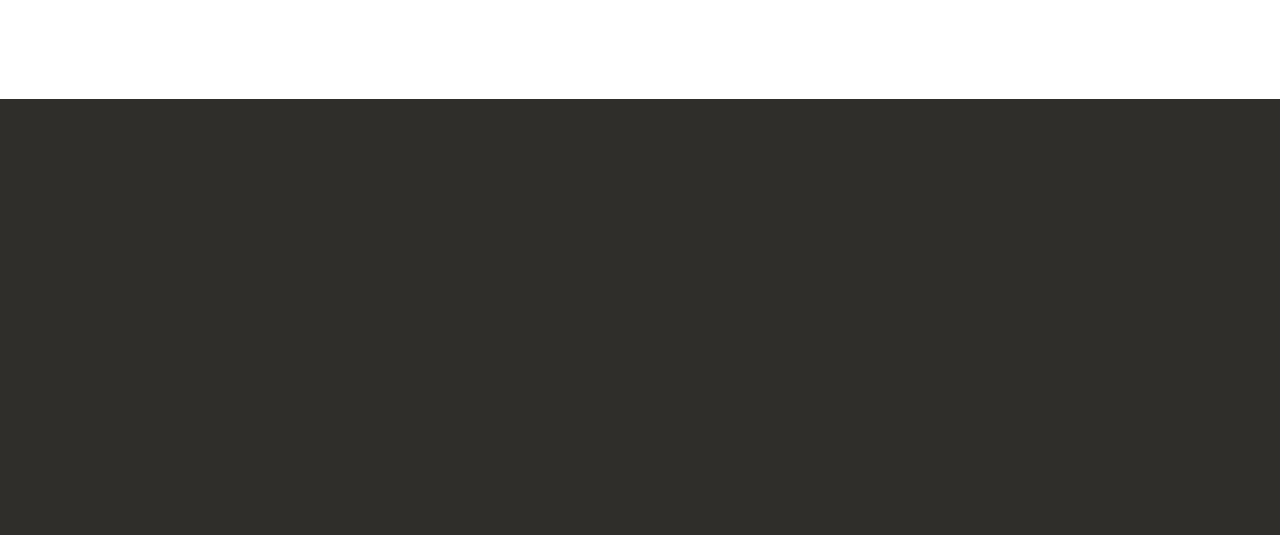
<file: gallery.html>
<!DOCTYPE html>
<html lang="en">
<head>
    <meta charset="UTF-8">
    <meta name="viewport" content="width=device-width, initial-scale=1.0">
    <title>Gallery</title>
    <link rel="shortcut icon" href="assets/img/icon/whitelogo.svg" type="image/x-icon">
    <link rel="stylesheet" href="assets/css/style.css">
    <link rel="stylesheet" href="assets/css/bootstrap.min.css">
    <link rel="stylesheet" href="assets/css/all.min.css">
    <link rel="stylesheet" href="assets/css/fontawesome.min.css">
    <link rel="stylesheet" href="assets/css/slick.css">
    <link rel="stylesheet" href="assets/css/slick-theme.css">
    <link rel="stylesheet" href="assets/css/swiper-bundle.min.css">
    <link rel="stylesheet" href="assets/css/magnific-popup.css">
    <link rel="stylesheet" href="assets/css/animate.min.css">
</head>
<body>
    <!--============ Header Start============ -->
       <header>
        <div class=" header ">
            <div class="container">
                  <div class=" header-area">
            <div class=" header-logo cover">
                <a href="index.html">
                    <img src="assets/img/logo/logo.svg" alt="">
                </a>
            </div>
            <div class=" header-menu">
                <nav>
                    <ul >
                        <li class="sub-menu"><a href="room-index.html">Rooms</a></li>
                        <li class="sub-menu"><a href="special-offer.html">offers</a> </li>
                        <li class="sub-menu"><a href="spa.html">spa</a></li>
                        <li class="sub-menu"><a href="facilitie.html">culinary</a></li>
                        <li class="sub-menu"><a href="#">the village <i class="fa-solid fa-angle-down"></i></a>
                         <ul class="dropdown-menu">
                                <li><a href="room-index.html">about</a></li>
                                <li><a href="facilitie.html">sport center</a></li>
                                <li><a href="facilitie.html">facilities</a></li>
                                <li><a href="special-offer.html">events</a></li>
                                <li><a href="gallery.html">gallery</a></li>
                            </ul>
                        </li>
                        <li class="sub-menu"><a href="contact.html">contact</a></li>
                    </ul>
                </nav>
            </div>
            <div class="header-selector">
                <a>en <i class="fa-solid fa-angle-down"></i></a>
               <div class="header-selector-wrap">
                <a href="index.html">en</a>
                <a href="index-2.html">hb</a>
               </div>
            </div>
            <button class="header-menubar">
                <i class="fa-solid fa-bars"></i>
            </button>
          
          
            </div>
            </div>
        </div>
    </header>
    <!--============ Header End============ -->
    <!--============ Back to top Start============ -->
    <button id="back-to-top-btn"><i class="fa-solid fa-arrow-up-long"></i></button>
    <!--============ Back to top End============ -->
    <!--============ mobile menu Start============ -->
    <div class="mobile-menu ">
            <div class="mobile-menu-area p-relative">
                        <div class="mobile-menu-logo">
                            <a href="index.html">
                            <img src="assets/img/logo/logo.svg" alt="">
                            </a>
                        </div>
                        <div class="accordion" id="accordionPanelsStayOpenExample">
                           
                            <div class="mobile-menu-accordion-item">
                                <div class="mobile-menu-accordion-header">
                                <a href="index.html">Home page</a>
                                </div>
                            </div>
                            <div class="mobile-menu-accordion-item">
                                <div class="mobile-menu-accordion-header">
                                <a href="room-index.html">rooms</a>
                                </div>
                            </div>
                            <div class="mobile-menu-accordion-item">
                                <div class="mobile-menu-accordion-header">
                                <a href="special-offer.html">offers</a>
                                </div>
                            </div>
                            <div class="mobile-menu-accordion-item">
                                <div class="mobile-menu-accordion-header">
                                <a href="spa.html">spa</a>
                                </div>
                            </div>
                            <div class="mobile-menu-accordion-item">
                                <div class="mobile-menu-accordion-header">
                                <a href="facilitie.html">culinary</a>
                                </div>
                            </div>
                            <div class="mobile-menu-accordion-item">
                                <h2 class="mobile-menu-accordion-header">
                                <a href="facilitie.html">the village</a>
                                <button class="mobile-menu-accordion-button collapsed" type="button" data-bs-toggle="collapse" data-bs-target="#panelsStayOpen-collapseThree" aria-expanded="false" aria-controls="panelsStayOpen-collapseThree">
                                    <i class="fa-solid fa-angle-down"></i>
                                     <!-- <i class="fa-solid fa-minus minus"></i> -->
                                </button>
                                </h2>
                                <div id="panelsStayOpen-collapseThree" class="accordion-collapse collapse">
                                <div class="mobile-menu-accordion-body">
                                    <ul>
                                        <li><a href="room-index.html"><i class="fa-solid fa-angle-right"></i>about</a></li>
                                        <li><a href="facilitie.html"><i class="fa-solid fa-angle-right"></i>sport center</a></li>
                                        <li><a href="facilitie.html"><i class="fa-solid fa-angle-right"></i>facilities</a></li>
                                        <li><a href="special-offer.html"><i class="fa-solid fa-angle-right"></i>events </a></li>
                                        <li><a href="gallery.html"><i class="fa-solid fa-angle-right"></i>gallery</a></li>
                                       
                                    </ul>
                                </div>
                                </div>
                            </div>
                            <div class="mobile-menu-accordion-item">
                                <div class="mobile-menu-accordion-header">
                                <a href="contact.html">contact</a>
                                </div>
                            </div>
                        </div>
                         <div class="social">
                            <a href="https://www.facebook.com/login/">
                            <i class="fa-brands fa-facebook"></i>
                            </a>
                            <a href="https://www.instagram.com/accounts/login">
                            <i class="fa-brands fa-instagram"></i>
                            </a>
                            <a href="https://x.com/i/flow/login">
                            <i class="fa-brands fa-twitter"></i>
                            </a>
                            <a href="https://www.linkedin.com/login">
                            <i class="fa-brands fa-linkedin"></i>
                            </a>
                        </div>
                        <div class="icon-wrapper p-absolute">
                            <a href="https://accounts.google.com/v3/signin/identifier?continue=https%3A%2F%2Fmail.google.com%2Fmail%2F&dsh=S-1086806582%3A1763818592652740&ifkv=ARESoU0RWc7put5BZI5DP0OFT1yyD8jiI6kbpdqkBgnjQj2cRWV90jyZhTPycXRKjsBZwtcCzFBEvg&rip=1&sacu=1&service=mail&flowName=GlifWebSignIn&flowEntry=ServiceLogin" class="icon">
                                <img src="assets/img/icon/mail-02.svg" alt="">
                            </a>
                            <a href="contact.html" class="icon">
                                <img src="assets/img/icon/call.svg" alt="">
                            </a>
                            <a href="contact.html" class="icon">
                                <img src="assets/img/icon/location-favourite-01.svg" alt="">
                            </a>
                        </div>
                        
                        <div class="member-strip">
                            <i class="fa-solid fa-angle-left member-left"></i>
                            <img src="assets/img/hero/mlogo.svg" alt="">
                            <i class="fa-solid fa-angle-right member-right"></i>
                            <a href="mclub.html" class="member-text">JOIN OUR <br>MEMBER CLUB</a>
                        
                        </div>
                        <button class="mobile-menu-close p-absolute">
                            <i class="fa-solid fa-xmark"></i>
                        </button>
            </div>
            <div class="mobile-menu-overlay"></div>
    </div> 
    <!--============ mobile menu end============ -->

<main>
       
     
    <!--============ Gallery Start =============-->
    <div class="gallery pt-100 pb-90">
        <div class="container">
            <div class="sec-title pb-40 wow img-custom-anim-scale">
                <h2>picture gallery</h2>
            </div>
            <div class="gallery-wrapper">
                <a href="assets/img/gallery/gallery-1.jpg" class="gallery-thumb  gallery-popup fix cover wow tpFadeInUp" data-wow-duration="1.5s" data-wow-delay="0.3s">
                    <img src="assets/img/gallery/gallery-1.jpg" alt="">
                </a>
               
                <a href="assets/img/gallery/gallery-2.jpg" class="gallery-thumb gallery-popup fix cover wow tpFadeInUp" data-wow-duration="1.5s" data-wow-delay="0.6s">
                    <img src="assets/img/gallery/gallery-2.jpg" alt="">
                </a>
                <a href="assets/img/gallery/gallery-10.jpg"  class="gallery-thumb gallery-popup fix cover wow tpFadeInUp" data-wow-duration="1.5s" data-wow-delay="0.9s">
                    <img src="assets/img/gallery/gallery-10.jpg" alt="">
                </a>
                <a href="assets/img/gallery/gallery-18.jpg"  class="gallery-thumb gallery-popup fix cover wow tpFadeInUp" data-wow-duration="1.5s" data-wow-delay="1.2s">
                    <img src="assets/img/gallery/gallery-18.jpg" alt="">
                </a>
                <a href="assets/img/gallery/gallery-3.jpg"  class="gallery-thumb gallery-popup fix cover wow tpFadeInUp" data-wow-duration="1.5s" data-wow-delay="1.5s">
                    <img src="assets/img/gallery/gallery-3.jpg" alt="">
                </a>
                <a href="assets/img/gallery/gallery-4.jpg"  class="gallery-thumb gallery-popup fix cover wow tpFadeInUp" data-wow-duration="1.5s" data-wow-delay="1.8s">
                    <img src="assets/img/gallery/gallery-4.jpg" alt="">
                </a>
                <a href="assets/img/gallery/gallery-13.jpg"  class="gallery-thumb gallery-popup fix cover wow tpFadeInUp" data-wow-duration="1.5s" data-wow-delay="2.1s">
                    <img src="assets/img/gallery/gallery-13.jpg" alt="">
                </a>
                <a href="assets/img/gallery/gallery-6.jpg"  class="gallery-thumb gallery-popup fix cover wow tpFadeInUp" data-wow-duration="1.5s" data-wow-delay="2.4s">
                    <img src="assets/img/gallery/gallery-6.jpg" alt="">
                </a>
                <a href="assets/img/gallery/gallery-7.jpg"  class="gallery-thumb gallery-popup fix cover wow tpFadeInUp" data-wow-duration="1.5s" data-wow-delay="2.7s">
                    <img src="assets/img/gallery/gallery-7.jpg" alt="">
                </a>
                <a href="assets/img/gallery/gallery-8.jpg"  class="gallery-thumb gallery-popup fix cover wow tpFadeInUp" data-wow-duration="1.5s" data-wow-delay="3s">
                    <img src="assets/img/gallery/gallery-8.jpg" alt="">
                </a>
                <a href="assets/img/gallery/gallery-9.jpg"  class="gallery-thumb gallery-popup fix cover wow tpFadeInUp" data-wow-duration="1.5s" data-wow-delay="3.3s">
                    <img src="assets/img/gallery/gallery-9.jpg" alt="">
                </a>
                <a href="assets/img/gallery/gallery-10.jpg"  class="gallery-thumb gallery-popup fix cover wow tpFadeInUp" data-wow-duration="1.5s" data-wow-delay="0.7s">
                    <img src="assets/img/gallery/gallery-10.jpg" alt="">
                </a>
                <a href="assets/img/gallery/gallery-11.jpg"  class="gallery-thumb gallery-popup fix cover wow tpFadeInUp" data-wow-duration="1.5s" data-wow-delay="0.5s">
                    <img src="assets/img/gallery/gallery-11.jpg" alt="">
                </a>
                <a href="assets/img/gallery/gallery-12.jpg"  class="gallery-thumb gallery-popup fix cover wow tpFadeInUp" data-wow-duration="1.5s" data-wow-delay="0.2s">
                    <img src="assets/img/gallery/gallery-12.jpg" alt="">
                </a>
                <a href="assets/img/gallery/gallery-14.jpg"  class="gallery-thumb gallery-popup fix cover wow tpFadeInUp" data-wow-duration="1.5s" data-wow-delay="0.4s">
                    <img src="assets/img/gallery/gallery-14.jpg" alt="">
                </a>
                <a href="assets/img/gallery/gallery-15.jpg"  class="gallery-thumb gallery-popup fix cover wow tpFadeInUp" data-wow-duration="1.5s" data-wow-delay="0.6s">
                    <img src="assets/img/gallery/gallery-15.jpg" alt="">
                </a>
                <a href="assets/img/gallery/gallery-16.jpg"  class="gallery-thumb gallery-popup fix cover wow tpFadeInUp" data-wow-duration="1.5s" data-wow-delay="0.8s">
                    <img src="assets/img/gallery/gallery-16.jpg" alt="">
                </a>
                <a href="assets/img/gallery/gallery-17.jpg"  class="gallery-thumb gallery-popup fix cover wow tpFadeInUp" data-wow-duration="1.5s" data-wow-delay="0.5s">
                    <img src="assets/img/gallery/gallery-17.jpg" alt="">
                </a>
            </div>
        </div>
    </div>
    <!--============ Gallery Start =============-->
    
        
</main>

    <footer>
       <div class=" footer fix" style="background-color: #302E2A;">
        <div class="container">
            <div class=" footer-area">
                <div class=" footer-icon wow tpFadeInUp" data-wow-duration="1s" data-wow-delay="0.1s">
                    <a href="index.html">
                    <img src="assets/img/footer/old-white_logo1.png" alt="">
                    </a>
                </div>
                <div class=" footer-content links  wow tpFadeInUp" data-wow-duration="1s" data-wow-delay="0.4s">
                    <h3>LINKS</h3>
                    <div class="list">
                        <ul>
                            <li><a href="index.html">Home Page</a></li>
                            <li><a href="room-index.html">About Us</a></li>
                            <li><a href="room-index.html">Our Rooms</a></li>
                            <li><a href="facilitie.html">Sport Center</a></li>
                            <li><a href="spa.html">Spa & Wellness</a></li>
                            <li><a href="facilitie.html">Events</a></li>
                        </ul>
                        <ul>
                            <li><a href="facilitie.html">Sport Center</a></li>
                            <li><a href="spa.html">Spa & Wellness</a></li>
                            <li><a href="special-offer.html">Events</a></li>
                            <li><a href="gallery.html">Gallery</a></li>
                            <li><a href="contact.html">Contact</a></li>
                        </ul>
                    </div>
                </div>

                <div class=" footer-content contact  wow tpFadeInUp" data-wow-duration="1s" data-wow-delay="0.7s">
                    <h3>CONTACT US</h3>
                    <div class="contact-list">
                        <ul>
                            <li><p>Kfar Maccabiah Hotel </p></li>
                            <li><p>Peretz Bernstein Street 7, Ramat Gan</p></li>
                            <li>Tel:<a href="contact.html">+972-73-7794600 </a></li>
                            <li>Email:<a href="https://workspace.google.com/intl/en-US/gmail/">hotel@kmc.co.il</a></li>
                        </ul>
                        <div class="social">
                            <a href="https://www.facebook.com"><i class="fa-brands fa-facebook-f"></i></a>
                            <a href="https://www.instagram.com"><i class="fa-brands fa-instagram"></i></a>
                        </div>
                    </div>
                </div>
                <div class=" footer-content friend  wow tpFadeInUp" data-wow-duration="1s" data-wow-delay="1s">
                    <h3>LET’S BE FRIENDS</h3>
                    <p>Sign up for our news, deals and special offers.</p>
                    <div class="subscribe">
                        <input type="email" placeholder="Enter Your Email">
                        <button>
                        <img src="assets/img/footer/right-arrow.svg" alt="">
                        </button>
                    </div>
                </div>
            </div>
            <div class=" footer-bottom text-center mt-45  wow tpFadeInUp" data-wow-duration="1s" data-wow-delay="1.2s">
                <span><a href="#">Pivacy Policy</a> |  <a href="#">Terms & Conditions</a></span>
            </div>
        </div>
       </div>
    </footer>
   
    <script src="assets/js/jquery-3.7.1.min.js"></script>
    <script src="assets/js/bootstrap.bundle.min.js"></script>
    <script src="assets/js/slick.min.js"></script>
    <script src="assets/js/swiper-bundle.min.js"></script>
    <script src="assets/js/wow.js"></script>
    <script src="assets/js/jquery.magnific-popup.min.js"></script>
    <script src="assets/js/main.js"></script>
</body>
</html>
</file>
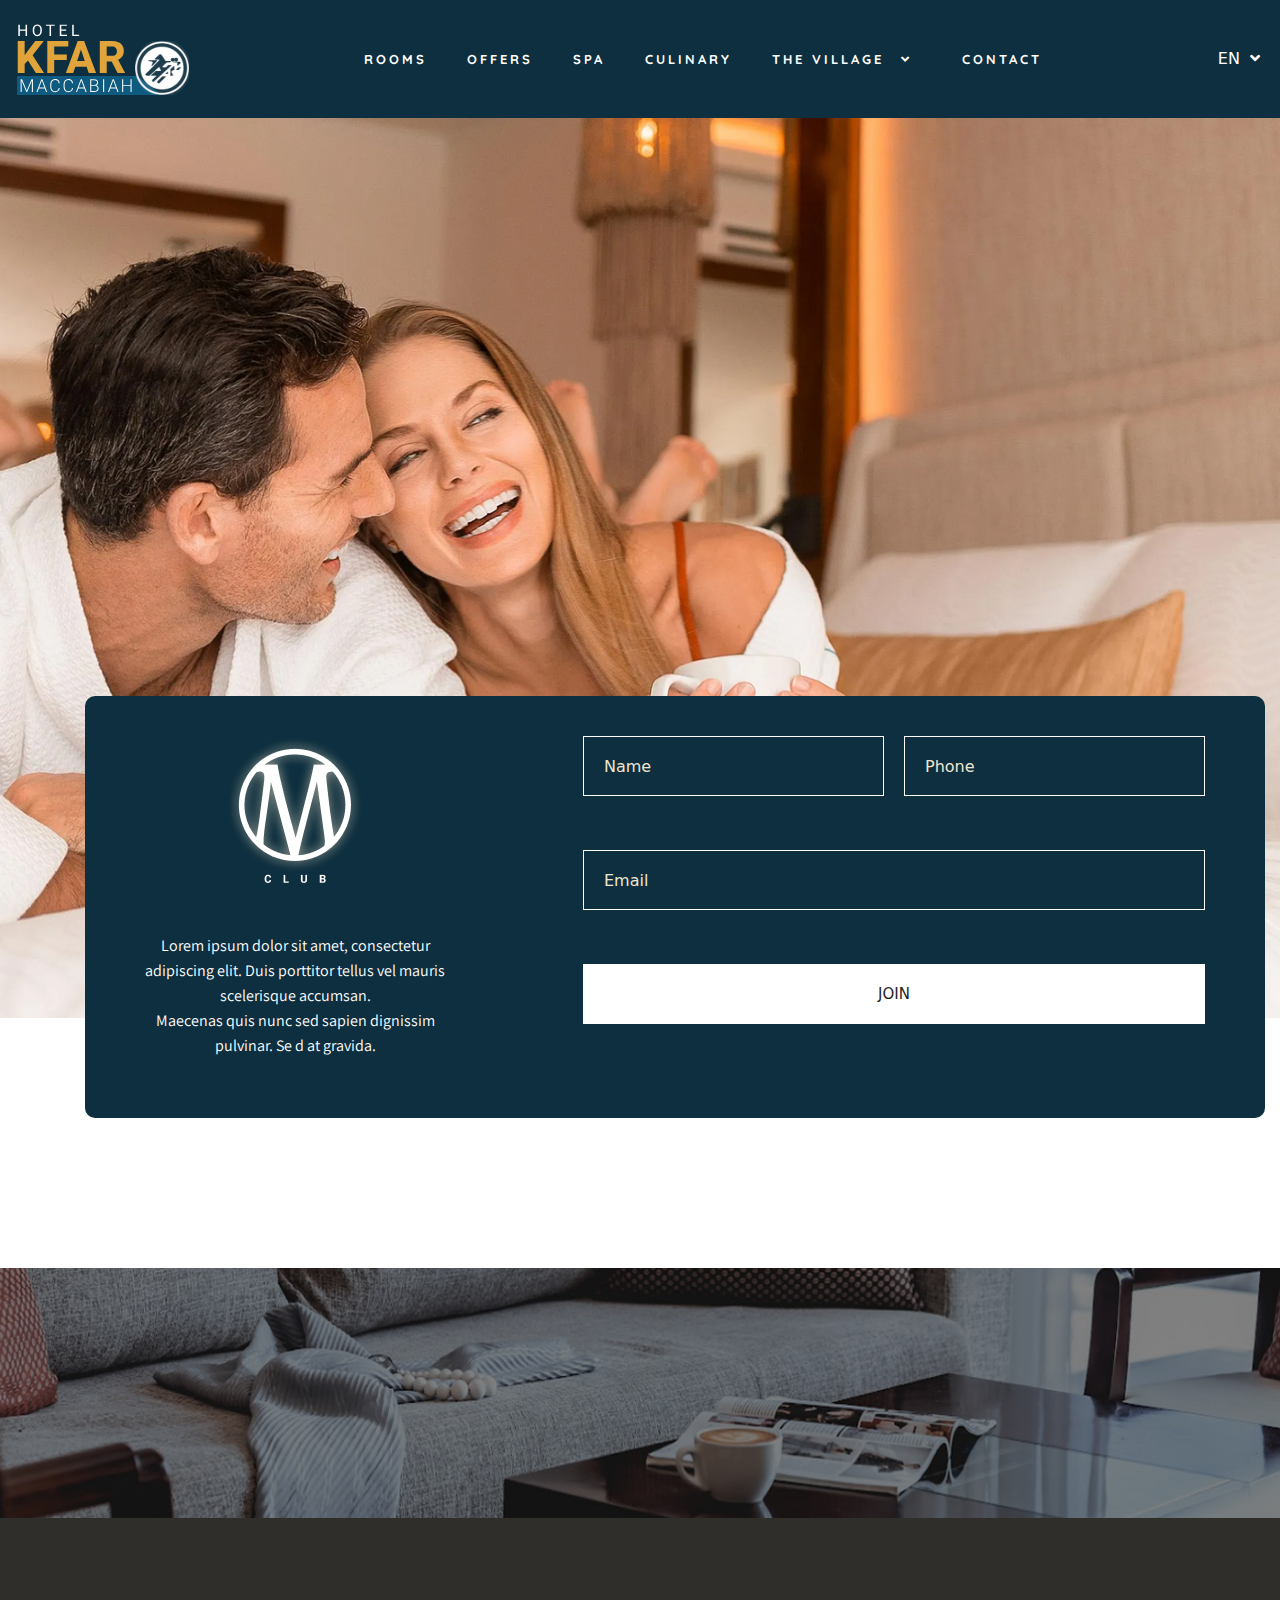
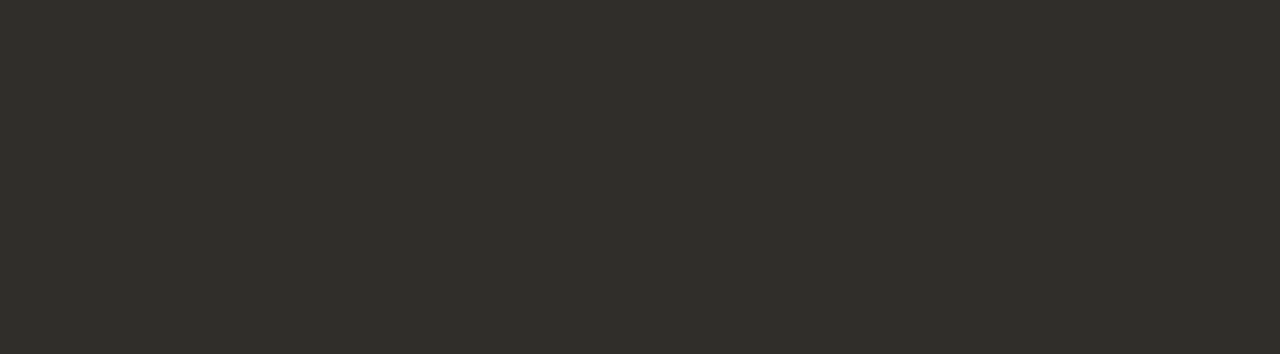
<file: mclub.html>
<!DOCTYPE html>
<html lang="en">
<head>
    <meta charset="UTF-8">
    <meta name="viewport" content="width=device-width, initial-scale=1.0">
    <title>MClub</title>
    <link rel="shortcut icon" href="assets/img/icon/whitelogo.svg" type="image/x-icon">
    <link rel="stylesheet" href="assets/css/style.css">
    <link rel="stylesheet" href="assets/css/bootstrap.min.css">
    <link rel="stylesheet" href="assets/css/all.min.css">
    <link rel="stylesheet" href="assets/css/fontawesome.min.css">
    <link rel="stylesheet" href="assets/css/slick.css">
    <link rel="stylesheet" href="assets/css/slick-theme.css">
    <link rel="stylesheet" href="assets/css/swiper-bundle.min.css">
    <link rel="stylesheet" href="assets/css/magnific-popup.css">
    <link rel="stylesheet" href="assets/css/animate.min.css">
</head>
<body>
    <!--============ Header Start============ -->
       <header>
        <div class=" header ">
            <div class="container">
                  <div class=" header-area">
            <div class=" header-logo cover">
                <a href="index.html">
                    <img src="assets/img/logo/logo.svg" alt="">
                </a>
            </div>
            <div class=" header-menu">
                <nav>
                    <ul >
                        <li class="sub-menu"><a href="room-index.html">Rooms</a></li>
                        <li class="sub-menu"><a href="special-offer.html">offers</a> </li>
                        <li class="sub-menu"><a href="spa.html">spa</a></li>
                        <li class="sub-menu"><a href="facilitie.html">culinary</a></li>
                        <li class="sub-menu"><a href="#">the village <i class="fa-solid fa-angle-down"></i></a>
                         <ul class="dropdown-menu">
                                <li><a href="room-index.html">about</a></li>
                                <li><a href="facilitie.html">sport center</a></li>
                                <li><a href="facilitie.html">facilities</a></li>
                                <li><a href="special-offer.html">events</a></li>
                                <li><a href="gallery.html">gallery</a></li>
                            </ul>
                        </li>
                        <li class="sub-menu"><a href="contact.html">contact</a></li>
                    </ul>
                </nav>
            </div>
            <div class="header-selector">
                <a>en <i class="fa-solid fa-angle-down"></i></a>
               <div class="header-selector-wrap">
                <a href="index.html">en</a>
                <a href="index-2.html">hb</a>
               </div>
            </div>
            <button class="header-menubar">
                <i class="fa-solid fa-bars"></i>
            </button>
          
          
            </div>
            </div>
        </div>
    </header>
    <!--============ Header End============ -->
    <!--============ Back to top Start============ -->
    <button id="back-to-top-btn"><i class="fa-solid fa-arrow-up-long"></i></button>
    <!--============ Back to top End============ -->
    <!--============ mobile menu Start============ -->
    <div class="mobile-menu ">
            <div class="mobile-menu-area p-relative">
                        <div class="mobile-menu-logo">
                            <a href="index.html">
                            <img src="assets/img/logo/logo.svg" alt="">
                            </a>
                        </div>
                        <div class="accordion" id="accordionPanelsStayOpenExample">
                           
                            <div class="mobile-menu-accordion-item">
                                <div class="mobile-menu-accordion-header">
                                <a href="index.html">Home page</a>
                                </div>
                            </div>
                            <div class="mobile-menu-accordion-item">
                                <div class="mobile-menu-accordion-header">
                                <a href="room-index.html">rooms</a>
                                </div>
                            </div>
                            <div class="mobile-menu-accordion-item">
                                <div class="mobile-menu-accordion-header">
                                <a href="special-offer.html">offers</a>
                                </div>
                            </div>
                            <div class="mobile-menu-accordion-item">
                                <div class="mobile-menu-accordion-header">
                                <a href="spa.html">spa</a>
                                </div>
                            </div>
                            <div class="mobile-menu-accordion-item">
                                <div class="mobile-menu-accordion-header">
                                <a href="facilitie.html">culinary</a>
                                </div>
                            </div>
                            <div class="mobile-menu-accordion-item">
                                <h2 class="mobile-menu-accordion-header">
                                <a href="facilitie.html">the village</a>
                                <button class="mobile-menu-accordion-button collapsed" type="button" data-bs-toggle="collapse" data-bs-target="#panelsStayOpen-collapseThree" aria-expanded="false" aria-controls="panelsStayOpen-collapseThree">
                                    <i class="fa-solid fa-angle-down"></i>
                                     <!-- <i class="fa-solid fa-minus minus"></i> -->
                                </button>
                                </h2>
                                <div id="panelsStayOpen-collapseThree" class="accordion-collapse collapse">
                                <div class="mobile-menu-accordion-body">
                                    <ul>
                                        <li><a href="room-index.html"><i class="fa-solid fa-angle-right"></i>about</a></li>
                                        <li><a href="facilitie.html"><i class="fa-solid fa-angle-right"></i>sport center</a></li>
                                        <li><a href="facilitie.html"><i class="fa-solid fa-angle-right"></i>facilities</a></li>
                                        <li><a href="special-offer.html"><i class="fa-solid fa-angle-right"></i>events </a></li>
                                        <li><a href="gallery.html"><i class="fa-solid fa-angle-right"></i>gallery</a></li>
                                       
                                    </ul>
                                </div>
                                </div>
                            </div>
                            <div class="mobile-menu-accordion-item">
                                <div class="mobile-menu-accordion-header">
                                <a href="contact.html">contact</a>
                                </div>
                            </div>
                        </div>
                         <div class="social">
                            <a href="https://www.facebook.com/login/">
                            <i class="fa-brands fa-facebook"></i>
                            </a>
                            <a href="https://www.instagram.com/accounts/login">
                            <i class="fa-brands fa-instagram"></i>
                            </a>
                            <a href="https://x.com/i/flow/login">
                            <i class="fa-brands fa-twitter"></i>
                            </a>
                            <a href="https://www.linkedin.com/login">
                            <i class="fa-brands fa-linkedin"></i>
                            </a>
                        </div>
                        <div class="icon-wrapper p-absolute">
                            <a href="https://accounts.google.com/v3/signin/identifier?continue=https%3A%2F%2Fmail.google.com%2Fmail%2F&dsh=S-1086806582%3A1763818592652740&ifkv=ARESoU0RWc7put5BZI5DP0OFT1yyD8jiI6kbpdqkBgnjQj2cRWV90jyZhTPycXRKjsBZwtcCzFBEvg&rip=1&sacu=1&service=mail&flowName=GlifWebSignIn&flowEntry=ServiceLogin" class="icon">
                                <img src="assets/img/icon/mail-02.svg" alt="">
                            </a>
                            <a href="contact.html" class="icon">
                                <img src="assets/img/icon/call.svg" alt="">
                            </a>
                            <a href="contact.html" class="icon">
                                <img src="assets/img/icon/location-favourite-01.svg" alt="">
                            </a>
                        </div>
                        
                        <div class="member-strip">
                            <i class="fa-solid fa-angle-left member-left"></i>
                            <img src="assets/img/hero/mlogo.svg" alt="">
                            <i class="fa-solid fa-angle-right member-right"></i>
                            <a href="mclub.html" class="member-text">JOIN OUR <br>MEMBER CLUB</a>
                        
                        </div>
                        <button class="mobile-menu-close p-absolute">
                            <i class="fa-solid fa-xmark"></i>
                        </button>
            </div>
            <div class="mobile-menu-overlay"></div>
    </div>  
    <!--============ mobile menu end============ -->

<main>
       
    <div class="mclub mclub-wrapper wow animate__fadeIn" data-wow-duration="1.5s" data-wow-delay="0.1s" data-bg-src="./assets/img/contact/main-image.jpg">
        <div class="container ">
           <div class="mclub-wrapper-area">
             <div class="mclub-content">
                <div class="mclub-content-text">
                    <div class="mclub-content-logo">
                        <img src="assets/img/contact/mlogo.png" alt="">
                    </div>
                    <p>Lorem ipsum dolor sit amet, consectetur adipiscing elit. Duis porttitor tellus vel mauris scelerisque accumsan. <br>
                        Maecenas quis nunc sed sapien dignissim pulvinar. Se d at gravida.</p>
                </div>
                <form action="#" class="mclub-form">
                    <div class="mclub-form-item">
                        <input type="text" placeholder="name">
                    </div>
                    <div class="mclub-form-item">
                        <input type="number" placeholder="phone">
                    </div>
                    <div class="mclub-form-item">
                        <input type="email" placeholder="email">
                    </div>
                    <div class="mclub-form-item">
                        <input type="submit" value="join">
                    </div>
                </form>
            </div>
           </div>
        </div>
    </div>
    
    <!--============ Mclub Start =============-->
    <div class="mclub-banner" data-bg-src="./assets/img/contact/banner.jpg">

    </div>
    <!--============ Mclub End =============-->
    
        
</main>

    <footer>
       <div class=" footer fix" style="background-color: #302E2A;">
        <div class="container">
            <div class=" footer-area">
                <div class=" footer-icon wow tpFadeInUp" data-wow-duration="1s" data-wow-delay="0.1s">
                    <a href="index.html">
                    <img src="assets/img/footer/old-white_logo1.png" alt="">
                    </a>
                </div>
                <div class=" footer-content links  wow tpFadeInUp" data-wow-duration="1s" data-wow-delay="0.4s">
                    <h3>LINKS</h3>
                    <div class="list">
                        <ul>
                            <li><a href="index.html">Home Page</a></li>
                            <li><a href="room-index.html">About Us</a></li>
                            <li><a href="room-index.html">Our Rooms</a></li>
                            <li><a href="facilitie.html">Sport Center</a></li>
                            <li><a href="spa.html">Spa & Wellness</a></li>
                            <li><a href="facilitie.html">Events</a></li>
                        </ul>
                        <ul>
                            <li><a href="facilitie.html">Sport Center</a></li>
                            <li><a href="spa.html">Spa & Wellness</a></li>
                            <li><a href="special-offer.html">Events</a></li>
                            <li><a href="gallery.html">Gallery</a></li>
                            <li><a href="contact.html">Contact</a></li>
                        </ul>
                    </div>
                </div>

                <div class=" footer-content contact  wow tpFadeInUp" data-wow-duration="1s" data-wow-delay="0.7s">
                    <h3>CONTACT US</h3>
                    <div class="contact-list">
                        <ul>
                            <li><p>Kfar Maccabiah Hotel </p></li>
                            <li><p>Peretz Bernstein Street 7, Ramat Gan</p></li>
                            <li>Tel:<a href="contact.html">+972-73-7794600 </a></li>
                            <li>Email:<a href="https://workspace.google.com/intl/en-US/gmail/">hotel@kmc.co.il</a></li>
                        </ul>
                        <div class="social">
                            <a href="https://www.facebook.com"><i class="fa-brands fa-facebook-f"></i></a>
                            <a href="https://www.instagram.com"><i class="fa-brands fa-instagram"></i></a>
                        </div>
                    </div>
                </div>
                <div class=" footer-content friend  wow tpFadeInUp" data-wow-duration="1s" data-wow-delay="1s">
                    <h3>LET’S BE FRIENDS</h3>
                    <p>Sign up for our news, deals and special offers.</p>
                    <div class="subscribe">
                        <input type="email" placeholder="Enter Your Email">
                        <button>
                        <img src="assets/img/footer/right-arrow.svg" alt="">
                        </button>
                    </div>
                </div>
            </div>
            <div class=" footer-bottom text-center mt-45  wow tpFadeInUp" data-wow-duration="1s" data-wow-delay="1.2s">
                <span><a href="#">Pivacy Policy</a> |  <a href="#">Terms & Conditions</a></span>
            </div>
        </div>
       </div>
    </footer>
   
    <script src="assets/js/jquery-3.7.1.min.js"></script>
    <script src="assets/js/bootstrap.bundle.min.js"></script>
    <script src="assets/js/slick.min.js"></script>
    <script src="assets/js/swiper-bundle.min.js"></script>
    <script src="assets/js/wow.js"></script>
    <script src="assets/js/jquery.magnific-popup.min.js"></script>
    <script src="assets/js/main.js"></script>
</body>
</html>
</file>
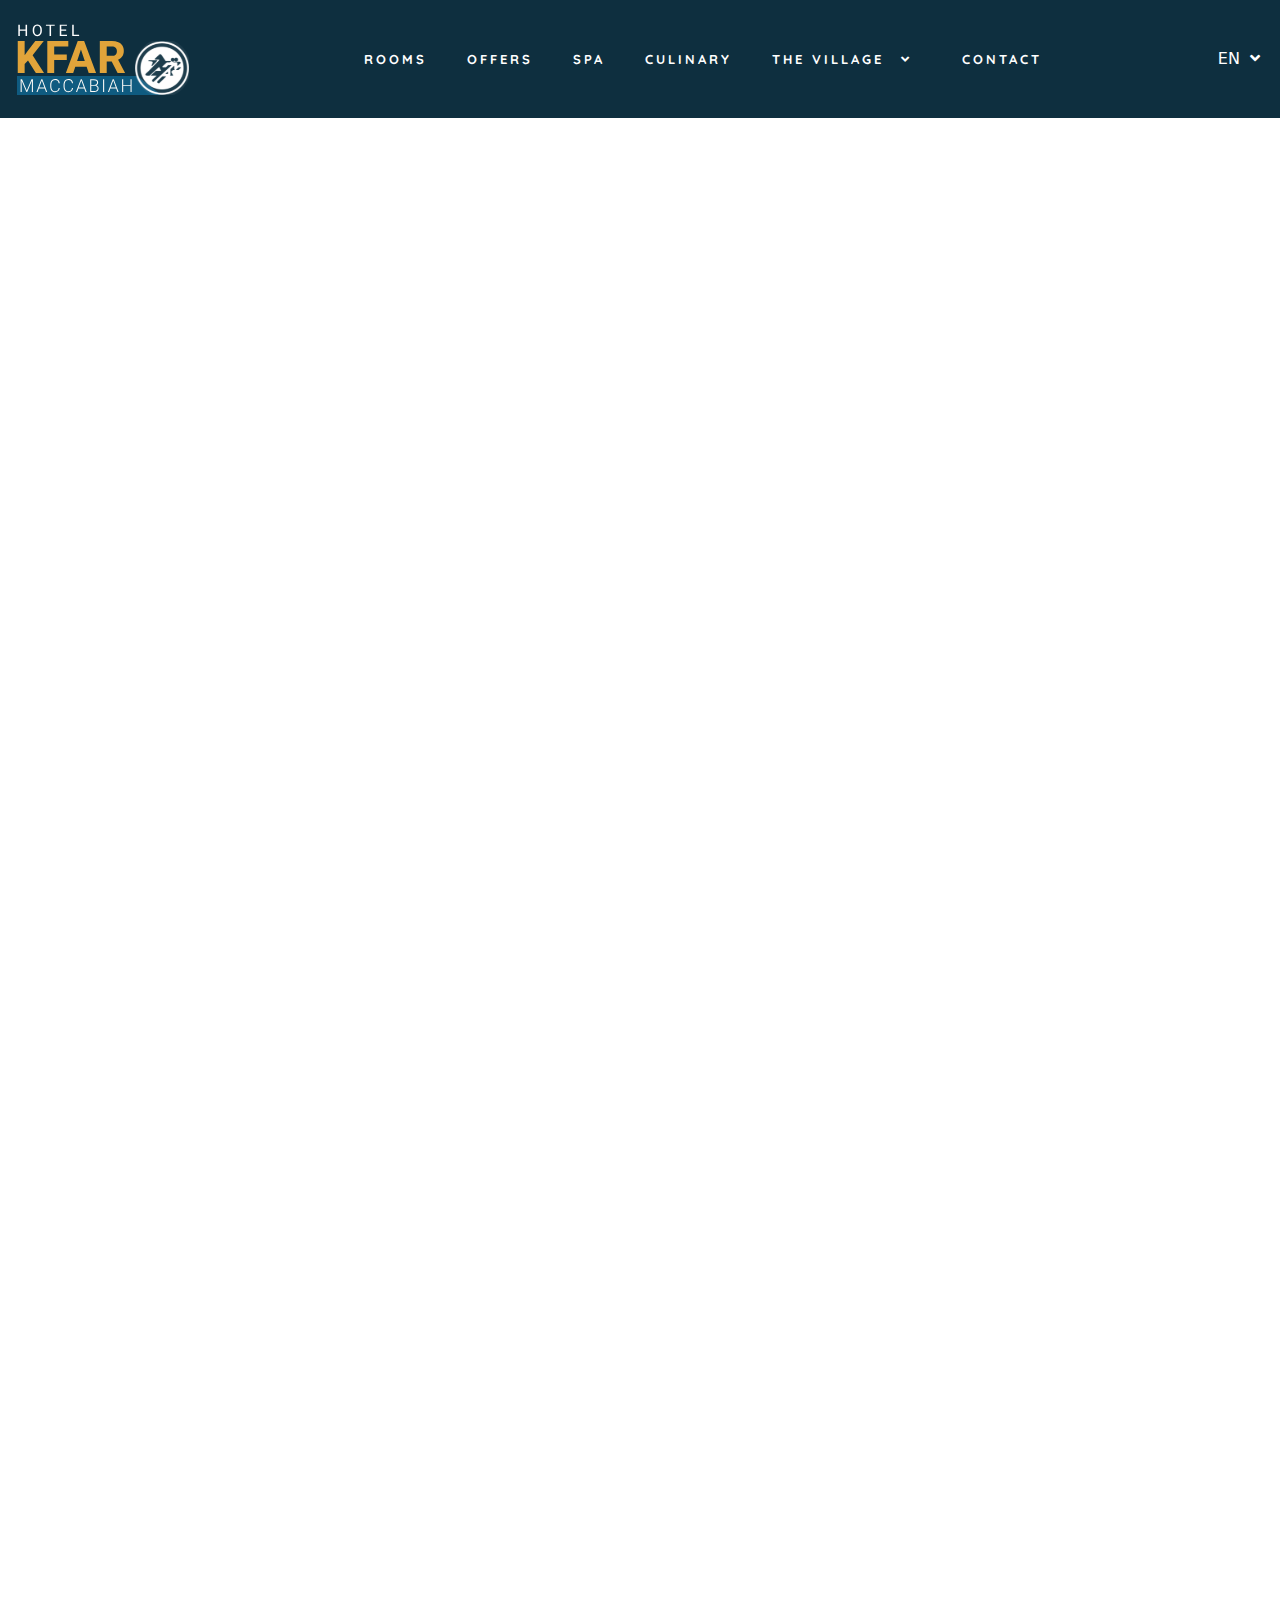
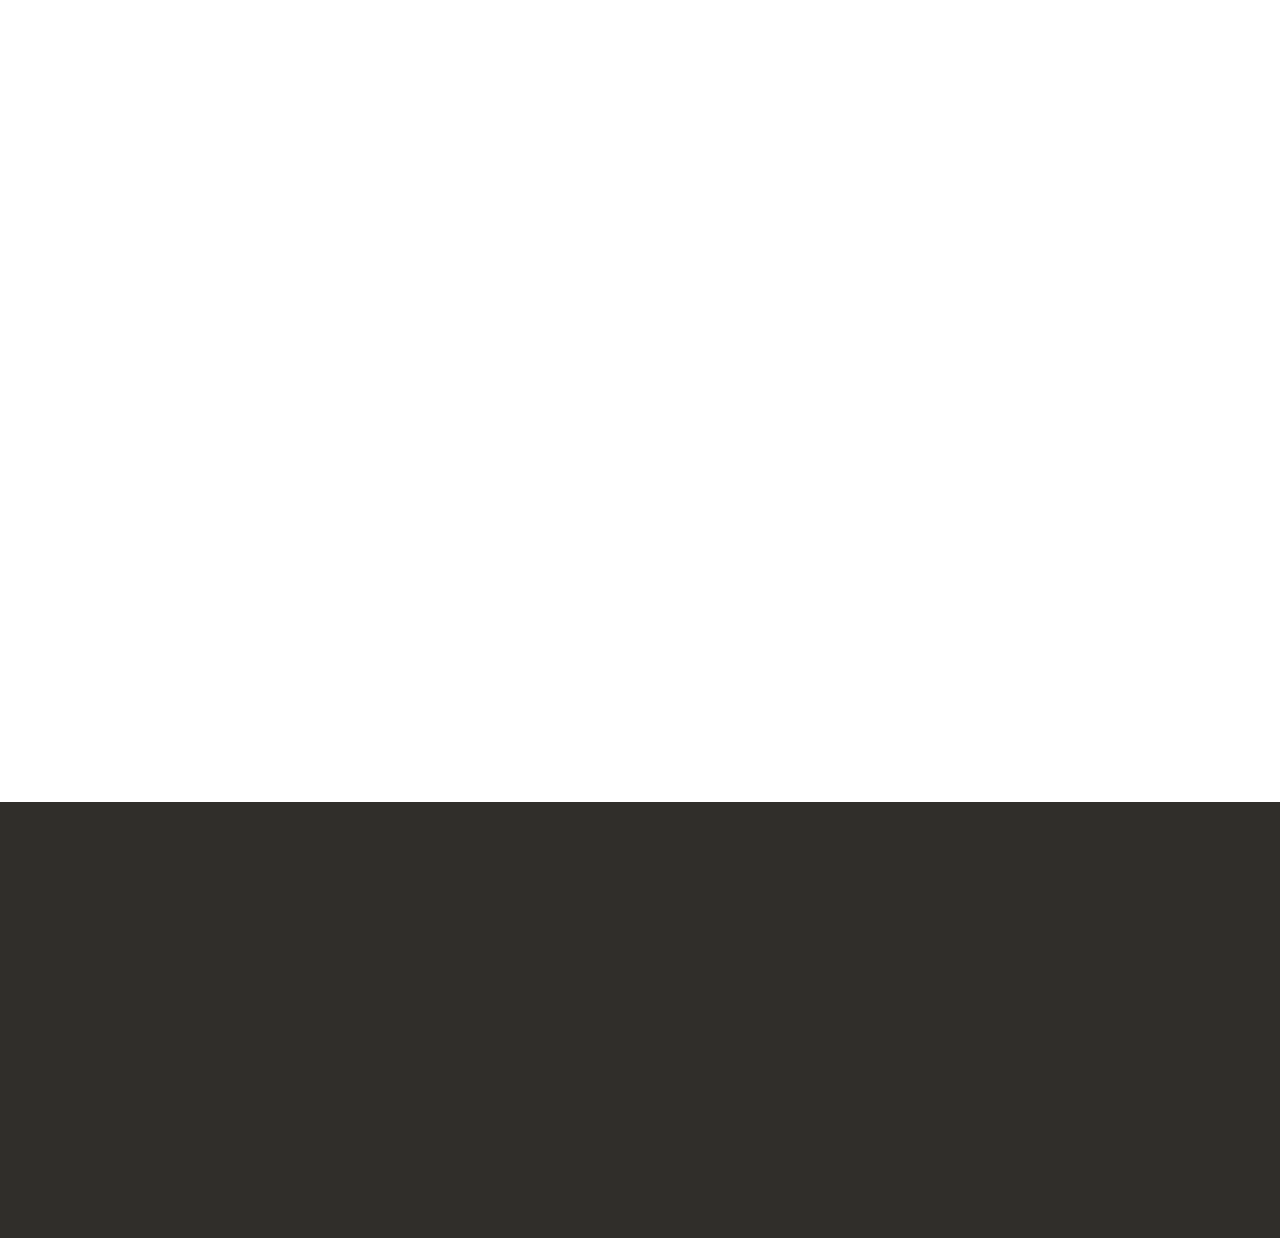
<file: special-details.html>
<!DOCTYPE html>
<html lang="en">
<head>
    <meta charset="UTF-8">
    <meta name="viewport" content="width=device-width, initial-scale=1.0">
    <title>Special details</title>
    <link rel="shortcut icon" href="assets/img/icon/whitelogo.svg" type="image/x-icon">
    <link rel="stylesheet" href="assets/css/style.css">
    <link rel="stylesheet" href="assets/css/bootstrap.min.css">
    <link rel="stylesheet" href="assets/css/all.min.css">
    <link rel="stylesheet" href="assets/css/fontawesome.min.css">
    <link rel="stylesheet" href="assets/css/slick.css">
    <link rel="stylesheet" href="assets/css/slick-theme.css">
    <link rel="stylesheet" href="assets/css/swiper-bundle.min.css">
    <link rel="stylesheet" href="assets/css/magnific-popup.css">
    <link rel="stylesheet" href="assets/css/animate.min.css">
</head>
<body>
    <!--============ Header Start============ -->
       <header>
        <div class=" header ">
            <div class="container">
                  <div class=" header-area">
            <div class=" header-logo cover">
                <a href="index.html">
                    <img src="assets/img/logo/logo.svg" alt="">
                </a>
            </div>
            <div class=" header-menu">
                <nav>
                    <ul >
                        <li class="sub-menu"><a href="room-index.html">Rooms</a></li>
                        <li class="sub-menu"><a href="special-offer.html">offers</a> </li>
                        <li class="sub-menu"><a href="spa.html">spa</a></li>
                        <li class="sub-menu"><a href="facilitie.html">culinary</a></li>
                        <li class="sub-menu"><a href="#">the village <i class="fa-solid fa-angle-down"></i></a>
                         <ul class="dropdown-menu">
                                <li><a href="room-index.html">about</a></li>
                                <li><a href="facilitie.html">sport center</a></li>
                                <li><a href="facilitie.html">facilities</a></li>
                                <li><a href="special-offer.html">events</a></li>
                                <li><a href="gallery.html">gallery</a></li>
                            </ul>
                        </li>
                        <li class="sub-menu"><a href="contact.html">contact</a></li>
                    </ul>
                </nav>
            </div>
            <div class="header-selector">
                <a>en <i class="fa-solid fa-angle-down"></i></a>
               <div class="header-selector-wrap">
                <a href="index.html">en</a>
                <a href="index-2.html">hb</a>
               </div>
            </div>
            <button class="header-menubar">
                <i class="fa-solid fa-bars"></i>
            </button>
          
          
            </div>
            </div>
        </div>
    </header>
    <!--============ Header End============ -->
    <!--============ Back to top Start============ -->
    <button id="back-to-top-btn"><i class="fa-solid fa-arrow-up-long"></i></button>
    <!--============ Back to top End============ -->
    <!--============ mobile menu Start============ -->
  <div class="mobile-menu ">
            <div class="mobile-menu-area p-relative">
                        <div class="mobile-menu-logo">
                            <a href="index.html">
                            <img src="assets/img/logo/logo.svg" alt="">
                            </a>
                        </div>
                        <div class="accordion" id="accordionPanelsStayOpenExample">
                           
                            <div class="mobile-menu-accordion-item">
                                <div class="mobile-menu-accordion-header">
                                <a href="index.html">Home page</a>
                                </div>
                            </div>
                            <div class="mobile-menu-accordion-item">
                                <div class="mobile-menu-accordion-header">
                                <a href="room-index.html">rooms</a>
                                </div>
                            </div>
                            <div class="mobile-menu-accordion-item">
                                <div class="mobile-menu-accordion-header">
                                <a href="special-offer.html">offers</a>
                                </div>
                            </div>
                            <div class="mobile-menu-accordion-item">
                                <div class="mobile-menu-accordion-header">
                                <a href="spa.html">spa</a>
                                </div>
                            </div>
                            <div class="mobile-menu-accordion-item">
                                <div class="mobile-menu-accordion-header">
                                <a href="facilitie.html">culinary</a>
                                </div>
                            </div>
                            <div class="mobile-menu-accordion-item">
                                <h2 class="mobile-menu-accordion-header">
                                <a href="facilitie.html">the village</a>
                                <button class="mobile-menu-accordion-button collapsed" type="button" data-bs-toggle="collapse" data-bs-target="#panelsStayOpen-collapseThree" aria-expanded="false" aria-controls="panelsStayOpen-collapseThree">
                                    <i class="fa-solid fa-angle-down"></i>
                                     <!-- <i class="fa-solid fa-minus minus"></i> -->
                                </button>
                                </h2>
                                <div id="panelsStayOpen-collapseThree" class="accordion-collapse collapse">
                                <div class="mobile-menu-accordion-body">
                                    <ul>
                                        <li><a href="room-index.html"><i class="fa-solid fa-angle-right"></i>about</a></li>
                                        <li><a href="facilitie.html"><i class="fa-solid fa-angle-right"></i>sport center</a></li>
                                        <li><a href="facilitie.html"><i class="fa-solid fa-angle-right"></i>facilities</a></li>
                                        <li><a href="special-offer.html"><i class="fa-solid fa-angle-right"></i>events </a></li>
                                        <li><a href="gallery.html"><i class="fa-solid fa-angle-right"></i>gallery</a></li>
                                       
                                    </ul>
                                </div>
                                </div>
                            </div>
                            <div class="mobile-menu-accordion-item">
                                <div class="mobile-menu-accordion-header">
                                <a href="contact.html">contact</a>
                                </div>
                            </div>
                        </div>
                         <div class="social">
                            <a href="https://www.facebook.com/login/">
                            <i class="fa-brands fa-facebook"></i>
                            </a>
                            <a href="https://www.instagram.com/accounts/login">
                            <i class="fa-brands fa-instagram"></i>
                            </a>
                            <a href="https://x.com/i/flow/login">
                            <i class="fa-brands fa-twitter"></i>
                            </a>
                            <a href="https://www.linkedin.com/login">
                            <i class="fa-brands fa-linkedin"></i>
                            </a>
                        </div>
                        <div class="icon-wrapper p-absolute">
                            <a href="https://accounts.google.com/v3/signin/identifier?continue=https%3A%2F%2Fmail.google.com%2Fmail%2F&dsh=S-1086806582%3A1763818592652740&ifkv=ARESoU0RWc7put5BZI5DP0OFT1yyD8jiI6kbpdqkBgnjQj2cRWV90jyZhTPycXRKjsBZwtcCzFBEvg&rip=1&sacu=1&service=mail&flowName=GlifWebSignIn&flowEntry=ServiceLogin" class="icon">
                                <img src="assets/img/icon/mail-02.svg" alt="">
                            </a>
                            <a href="contact.html" class="icon">
                                <img src="assets/img/icon/call.svg" alt="">
                            </a>
                            <a href="contact.html" class="icon">
                                <img src="assets/img/icon/location-favourite-01.svg" alt="">
                            </a>
                        </div>
                        
                        <div class="member-strip">
                            <i class="fa-solid fa-angle-left member-left"></i>
                            <img src="assets/img/hero/mlogo.svg" alt="">
                            <i class="fa-solid fa-angle-right member-right"></i>
                            <a href="mclub.html" class="member-text">JOIN OUR <br>MEMBER CLUB</a>
                        
                        </div>
                        <button class="mobile-menu-close p-absolute">
                            <i class="fa-solid fa-xmark"></i>
                        </button>
            </div>
            <div class="mobile-menu-overlay"></div>
    </div> 
    <!--============ mobile menu end============ -->

<main>
       
    
    <!--============ Special Offer Start =============-->
    <section class=" special-details">
        <div class="container">
            <div class=" special-details-title sec-title text-center mt-90 mb-55 wow img-custom-anim-scale" data-wow-duration="1s" data-wow-delay="0s">
                <h2>seasonal promition</h2>
            </div>
            <div class="special-details-wrapper">
                <div class="special-details-content wow tpFadeInUp" data-wow-duration="1.5s" data-wow-delay="0.4s">
                    <div class="special-details-content-thumb fix cover">
                        <img src="assets/img/special/special-offer-3.jpg" alt="">
                    </div>
                    <div class="special-details-content-text">
                       <div>
                         <a href="special-details.html" class="title">WINTER RELAX PACKAGE FOR ONLY ₪ 800</a>
                        <p>
                            Create unforgettable memories with our special Family Package! Enjoy spacious accommodations, kid-friendly activities, and exclusive discounts designed for the whole family. 
                             <br> <br>
                            Our package includes complimentary breakfast, fun amenities for children, and access to family-friendly facilities like the pool and play areas. Book now for a hassle-free, fun-filled family getaway!
                            <br> <br>
                            <b>Available only from Monday to Friday.</b>
                        </p>
                       </div>
                        <div class="main-btn">
                            <a href="special-details.html">book now</a>
                        </div>
                    </div>
                </div>
                <div class="special-details-content md-col-reverse wow tpFadeInUp" data-wow-duration="1.5s" data-wow-delay="0.8s">
                    <div class="special-details-content-text">
                       <div>
                         <a href="special-details.html" class="title">COLD OUTSIDE HOT IN THE JACUZZI </a>
                        <p>
                            Create unforgettable memories with our special Family Package! Enjoy spacious accommodations, kid-friendly activities, and exclusive discounts designed for the whole family. 
                             <br> <br>
                            Our package includes complimentary breakfast, fun amenities for children, and access to family-friendly facilities like the pool and play areas. Book now for a hassle-free, fun-filled family getaway!
                            <br> <br>
                            <b>Weekend for only ₪1,200 </b>
                        </p>
                       </div>
                        <div class="main-btn">
                            <a href="special-details.html">book now</a>
                        </div>
                    </div>
                    <div class="special-details-content-thumb fix cover">
                        <img src="assets/img/special/special-offer-2.jpg" alt="">
                    </div>
                    
                </div>
                <div class="special-details-content wow tpFadeInUp" data-wow-duration="1.5s" data-wow-delay="0.1s">
                    <div class="special-details-content-thumb fix cover">
                        <img src="assets/img/special/special-offer-1.jpg" alt="">
                    </div>
                    <div class="special-details-content-text">
                       <div>
                         <a href="special-details.html" class="title">RELAX & COFFEE-WEEKEND GETAWAY </a>
                        <p>
                            Create unforgettable memories with our special Family Package! Enjoy spacious accommodations, kid-friendly activities, and exclusive discounts designed for the whole family. 
                             <br> <br>
                            Our package includes complimentary breakfast, fun amenities for children, and access to family-friendly facilities like the pool and play areas. Book now for a hassle-free, fun-filled family getaway!
                            <br> <br>
                            <b>Weekend couple package for only ₪1,000</b>
                        </p>
                       </div>
                        <div class="main-btn">
                            <a href="special-details.html">book now</a>
                        </div>
                    </div>
                </div>
            </div>
            <div class="special-details-btn wow tpFadeInUp" data-wow-duration="1.5s" data-wow-delay="0.1s">
                <a href="special-offer.html">back to offer</a>
            </div>
        </div>
    </section>
    <!--============ Special Offer End =============-->
    
        
</main>

    <footer>
       <div class=" footer fix" style="background-color: #302E2A;">
        <div class="container">
            <div class=" footer-area">
                <div class=" footer-icon wow tpFadeInUp" data-wow-duration="1s" data-wow-delay="0.1s">
                    <a href="index.html">
                    <img src="assets/img/footer/old-white_logo1.png" alt="">
                    </a>
                </div>
                <div class=" footer-content links  wow tpFadeInUp" data-wow-duration="1s" data-wow-delay="0.4s">
                    <h3>LINKS</h3>
                    <div class="list">
                        <ul>
                            <li><a href="index.html">Home Page</a></li>
                            <li><a href="room-index.html">About Us</a></li>
                            <li><a href="room-index.html">Our Rooms</a></li>
                            <li><a href="facilitie.html">Sport Center</a></li>
                            <li><a href="spa.html">Spa & Wellness</a></li>
                            <li><a href="facilitie.html">Events</a></li>
                        </ul>
                        <ul>
                            <li><a href="facilitie.html">Sport Center</a></li>
                            <li><a href="spa.html">Spa & Wellness</a></li>
                            <li><a href="special-offer.html">Events</a></li>
                            <li><a href="gallery.html">Gallery</a></li>
                            <li><a href="contact.html">Contact</a></li>
                        </ul>
                    </div>
                </div>

                <div class=" footer-content contact  wow tpFadeInUp" data-wow-duration="1s" data-wow-delay="0.7s">
                    <h3>CONTACT US</h3>
                    <div class="contact-list">
                        <ul>
                            <li><p>Kfar Maccabiah Hotel </p></li>
                            <li><p>Peretz Bernstein Street 7, Ramat Gan</p></li>
                            <li>Tel:<a href="contact.html">+972-73-7794600 </a></li>
                            <li>Email:<a href="https://workspace.google.com/intl/en-US/gmail/">hotel@kmc.co.il</a></li>
                        </ul>
                        <div class="social">
                            <a href="https://www.facebook.com"><i class="fa-brands fa-facebook-f"></i></a>
                            <a href="https://www.instagram.com"><i class="fa-brands fa-instagram"></i></a>
                        </div>
                    </div>
                </div>
                <div class=" footer-content friend  wow tpFadeInUp" data-wow-duration="1s" data-wow-delay="1s">
                    <h3>LET’S BE FRIENDS</h3>
                    <p>Sign up for our news, deals and special offers.</p>
                    <div class="subscribe">
                        <input type="email" placeholder="Enter Your Email">
                        <button>
                        <img src="assets/img/footer/right-arrow.svg" alt="">
                        </button>
                    </div>
                </div>
            </div>
            <div class=" footer-bottom text-center mt-45  wow tpFadeInUp" data-wow-duration="1s" data-wow-delay="1.2s">
                <span><a href="#">Pivacy Policy</a> |  <a href="#">Terms & Conditions</a></span>
            </div>
        </div>
       </div>
    </footer>
   
    <script src="assets/js/jquery-3.7.1.min.js"></script>
    <script src="assets/js/bootstrap.bundle.min.js"></script>
    <script src="assets/js/slick.min.js"></script>
    <script src="assets/js/swiper-bundle.min.js"></script>
    <script src="assets/js/wow.js"></script>
    <script src="assets/js/jquery.magnific-popup.min.js"></script>
    <script src="assets/js/main.js"></script>
</body>
</html>
</file>
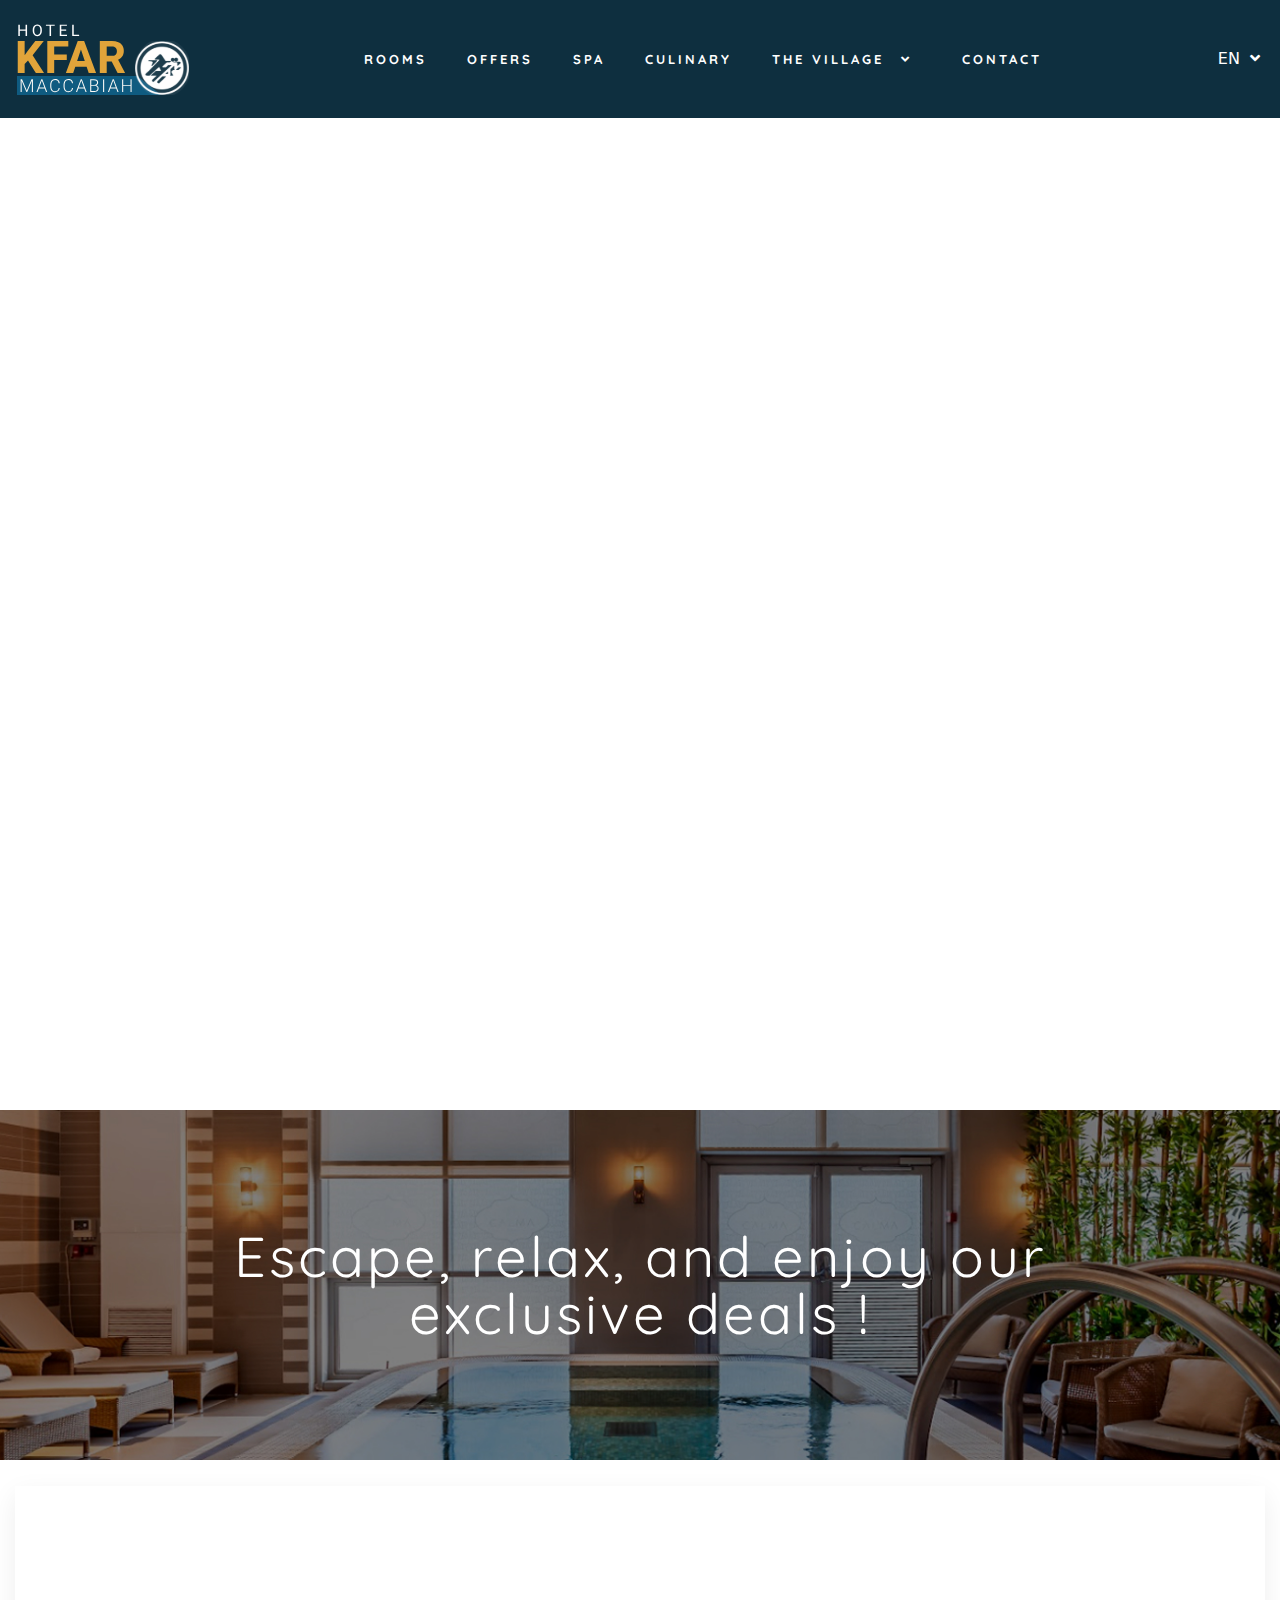
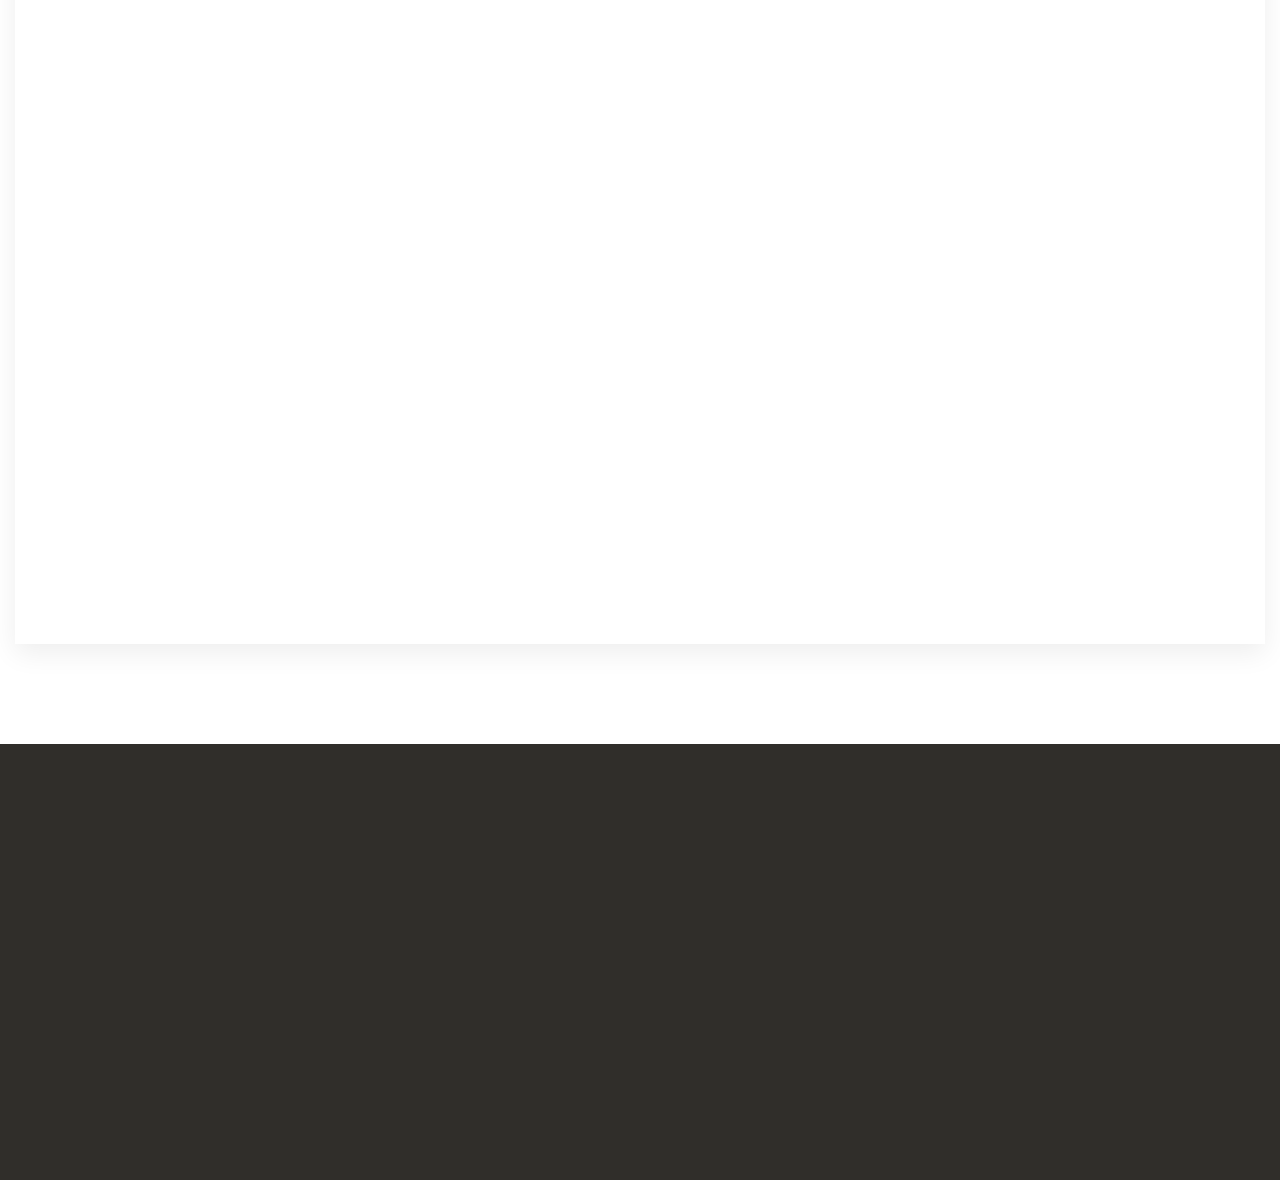
<file: special-offer.html>
<!DOCTYPE html>
<html lang="en">
<head>
    <meta charset="UTF-8">
    <meta name="viewport" content="width=device-width, initial-scale=1.0">
    <title>Special offer</title>
    <link rel="shortcut icon" href="assets/img/icon/whitelogo.svg" type="image/x-icon">
    <link rel="stylesheet" href="assets/css/style.css">
    <link rel="stylesheet" href="assets/css/bootstrap.min.css">
    <link rel="stylesheet" href="assets/css/all.min.css">
    <link rel="stylesheet" href="assets/css/fontawesome.min.css">
    <link rel="stylesheet" href="assets/css/slick.css">
    <link rel="stylesheet" href="assets/css/slick-theme.css">
    <link rel="stylesheet" href="assets/css/swiper-bundle.min.css">
    <link rel="stylesheet" href="assets/css/magnific-popup.css">
    <link rel="stylesheet" href="assets/css/animate.min.css">
</head>
<body>
    <!--============ Header Start============ -->
      <header>
        <div class=" header ">
            <div class="container">
                  <div class=" header-area">
            <div class=" header-logo cover">
                <a href="index.html">
                    <img src="assets/img/logo/logo.svg" alt="">
                </a>
            </div>
            <div class=" header-menu">
                <nav>
                    <ul >
                        <li class="sub-menu"><a href="room-index.html">Rooms</a></li>
                        <li class="sub-menu"><a href="special-offer.html">offers</a> </li>
                        <li class="sub-menu"><a href="spa.html">spa</a></li>
                        <li class="sub-menu"><a href="facilitie.html">culinary</a></li>
                        <li class="sub-menu"><a href="#">the village <i class="fa-solid fa-angle-down"></i></a>
                         <ul class="dropdown-menu">
                                <li><a href="room-index.html">about</a></li>
                                <li><a href="facilitie.html">sport center</a></li>
                                <li><a href="facilitie.html">facilities</a></li>
                                <li><a href="special-offer.html">events</a></li>
                                <li><a href="gallery.html">gallery</a></li>
                            </ul>
                        </li>
                        <li class="sub-menu"><a href="contact.html">contact</a></li>
                    </ul>
                </nav>
            </div>
            <div class="header-selector">
                <a>en <i class="fa-solid fa-angle-down"></i></a>
               <div class="header-selector-wrap">
                <a href="index.html">en</a>
                <a href="index-2.html">hb</a>
               </div>
            </div>
            <button class="header-menubar">
                <i class="fa-solid fa-bars"></i>
            </button>
          
          
            </div>
            </div>
        </div>
    </header>
    <!--============ Header End============ -->
    <!--============ Back to top Start============ -->
    <button id="back-to-top-btn"><i class="fa-solid fa-arrow-up-long"></i></button>
    <!--============ Back to top End============ -->
    <!--============ mobile menu Start============ -->
    <div class="mobile-menu ">
            <div class="mobile-menu-area p-relative">
                        <div class="mobile-menu-logo">
                            <a href="index.html">
                            <img src="assets/img/logo/logo.svg" alt="">
                            </a>
                        </div>
                        <div class="accordion" id="accordionPanelsStayOpenExample">
                           
                            <div class="mobile-menu-accordion-item">
                                <div class="mobile-menu-accordion-header">
                                <a href="index.html">Home page</a>
                                </div>
                            </div>
                            <div class="mobile-menu-accordion-item">
                                <div class="mobile-menu-accordion-header">
                                <a href="room-index.html">rooms</a>
                                </div>
                            </div>
                            <div class="mobile-menu-accordion-item">
                                <div class="mobile-menu-accordion-header">
                                <a href="special-offer.html">offers</a>
                                </div>
                            </div>
                            <div class="mobile-menu-accordion-item">
                                <div class="mobile-menu-accordion-header">
                                <a href="spa.html">spa</a>
                                </div>
                            </div>
                            <div class="mobile-menu-accordion-item">
                                <div class="mobile-menu-accordion-header">
                                <a href="facilitie.html">culinary</a>
                                </div>
                            </div>
                            <div class="mobile-menu-accordion-item">
                                <h2 class="mobile-menu-accordion-header">
                                <a href="facilitie.html">the village</a>
                                <button class="mobile-menu-accordion-button collapsed" type="button" data-bs-toggle="collapse" data-bs-target="#panelsStayOpen-collapseThree" aria-expanded="false" aria-controls="panelsStayOpen-collapseThree">
                                    <i class="fa-solid fa-angle-down"></i>
                                     <!-- <i class="fa-solid fa-minus minus"></i> -->
                                </button>
                                </h2>
                                <div id="panelsStayOpen-collapseThree" class="accordion-collapse collapse">
                                <div class="mobile-menu-accordion-body">
                                    <ul>
                                        <li><a href="room-index.html"><i class="fa-solid fa-angle-right"></i>about</a></li>
                                        <li><a href="facilitie.html"><i class="fa-solid fa-angle-right"></i>sport center</a></li>
                                        <li><a href="facilitie.html"><i class="fa-solid fa-angle-right"></i>facilities</a></li>
                                        <li><a href="special-offer.html"><i class="fa-solid fa-angle-right"></i>events </a></li>
                                        <li><a href="gallery.html"><i class="fa-solid fa-angle-right"></i>gallery</a></li>
                                       
                                    </ul>
                                </div>
                                </div>
                            </div>
                            <div class="mobile-menu-accordion-item">
                                <div class="mobile-menu-accordion-header">
                                <a href="contact.html">contact</a>
                                </div>
                            </div>
                        </div>
                         <div class="social">
                            <a href="https://www.facebook.com/login/">
                            <i class="fa-brands fa-facebook"></i>
                            </a>
                            <a href="https://www.instagram.com/accounts/login">
                            <i class="fa-brands fa-instagram"></i>
                            </a>
                            <a href="https://x.com/i/flow/login">
                            <i class="fa-brands fa-twitter"></i>
                            </a>
                            <a href="https://www.linkedin.com/login">
                            <i class="fa-brands fa-linkedin"></i>
                            </a>
                        </div>
                        <div class="icon-wrapper p-absolute">
                            <a href="https://accounts.google.com/v3/signin/identifier?continue=https%3A%2F%2Fmail.google.com%2Fmail%2F&dsh=S-1086806582%3A1763818592652740&ifkv=ARESoU0RWc7put5BZI5DP0OFT1yyD8jiI6kbpdqkBgnjQj2cRWV90jyZhTPycXRKjsBZwtcCzFBEvg&rip=1&sacu=1&service=mail&flowName=GlifWebSignIn&flowEntry=ServiceLogin" class="icon">
                                <img src="assets/img/icon/mail-02.svg" alt="">
                            </a>
                            <a href="contact.html" class="icon">
                                <img src="assets/img/icon/call.svg" alt="">
                            </a>
                            <a href="contact.html" class="icon">
                                <img src="assets/img/icon/location-favourite-01.svg" alt="">
                            </a>
                        </div>
                        
                        <div class="member-strip">
                            <i class="fa-solid fa-angle-left member-left"></i>
                            <img src="assets/img/hero/mlogo.svg" alt="">
                            <i class="fa-solid fa-angle-right member-right"></i>
                            <a href="mclub.html" class="member-text">JOIN OUR <br>MEMBER CLUB</a>
                        
                        </div>
                        <button class="mobile-menu-close p-absolute">
                            <i class="fa-solid fa-xmark"></i>
                        </button>
            </div>
            <div class="mobile-menu-overlay"></div>
    </div> 
    <!--============ mobile menu end============ -->

<main>
       
    
    <!--============ Special Offer Start =============-->
     <section class=" special special-inner pt-60">
        <div class="container">
            <div class="sec-title wow img-custom-anim-left" data-wow-duration="1.5s" data-wow-delay="0.1s">
                <h2>SPECIAL OFFERS</h2>
                <p>At is a long established fact that a reader will istracted by the readable At is a long established fact that a reader will be distracted by the readable At is a long established fact that a reader will be distracted by the readable</p>
            </div>
            <div class=" special-area inner mt-50">
                <div class="row gx-0 gy-4">
                    <div class="col-lg-4 col-md-6 wow tpFadeInUp" data-wow-duration="1.5s" data-wow-delay="0.3s">
                        <div class="special-content">
                    <div class="special-item inner">
                    <div class="special-thumb special-thumb-2  fix cover">
                        <img src="assets/img/special/thumb-1.jpg" alt="">
                    </div>
                    <div class="special-item-text">
                        <a href="special-details" class="special-item-title">WEEKEND GETTAWAY</a>
                        <p>At is a long established fact that a reader will istracted by the readable At is a long established fact that a reader will be distracted by the readable At is a long established fact that a reader will be distracted by the readable</p>

                        <div class="sec-btn">
                            <a href="special-details.html">MORE INFO</a>
                        </div>
                    </div>
                </div>
                </div>
                    </div>
                    <div class="col-lg-4 col-md-6 wow tpFadeInUp" data-wow-duration="1.5s" data-wow-delay="0.7s">
                        <div class="special-content">
                    <div class="special-item inner">
                    <div class="special-thumb special-thumb-2 fix cover">
                        <img src="assets/img/special/thumb-2.jpg" alt="">
                    </div>
                    <div class="special-item-text">
                        <a href="special-details" class="special-item-title">FAMILY PACKAGE</a>
                        <p>At is a long established fact that a reader will istracted by the readable At is a long established fact that a reader will be distracted by the readable At is a long established fact that a reader will be distracted by the readable</p>

                        <div class="sec-btn">
                            <a href="special-details.html">MORE INFO</a>
                        </div>
                    </div>
                </div>
                </div>
                    </div>
                    <div class="col-lg-4 col-md-6 wow tpFadeInUp" data-wow-duration="1.5s" data-wow-delay="1s">
                        <div class="special-content">
                    <div class="special-item inner">
                    <div class="special-thumb special-thumb-2 fix cover">
                        <img src="assets/img/special/thumb-3.jpg" alt="">
                    </div>
                    <div class="special-item-text">
                        <a href="special-details" class="special-item-title">RELAX PACKAGE</a>
                        <p>At is a long established fact that a reader will istracted by the readable At is a long established fact that a reader will be distracted by the readable At is a long established fact that a reader will be distracted by the readable</p>

                        <div class="sec-btn">
                            <a href="special-details.html">MORE INFO</a>
                        </div>
                    </div>
                </div>
                </div>
                    </div>
                </div>
            </div>
           
        </div>
    </section>

     <div class="special-banner" data-bg-src="./assets/img/special/special-banner.jpg">
        <div class="container">
            <div class="special-banner-text">
                <span>Escape, relax, and enjoy our exclusive deals !</span>
            </div>
        </div>
    </div>
    
     <section class=" special special-inner">
        <div class="container">
            <div class=" special-area mt-50 special">
                <div class="row gx-0 gy-4">
                    <div class="col-lg-4 col-md-6 wow tpFadeInUp" data-wow-duration="1.5s" data-wow-delay="0.1s">
                        <div class="special-content">
                    <div class="special-item inner">
                    <div class="special-thumb special-thumb-2 fix cover">
                        <img src="assets/img/special/thumb-4.jpg" alt="">
                    </div>
                    <div class="special-item-text">
                        <a href="special-details" class="special-item-title">SPORT PACKAGES</a>
                        <p>At is a long established fact that a reader will istracted by the readable At is a long established fact that a reader will be distracted by the readable At is a long established fact that a reader will be distracted by the readable</p>

                        <div class="sec-btn">
                            <a href="special-details.html">MORE INFO</a>
                        </div>
                    </div>
                </div>
                </div>
                    </div>
                    <div class="col-lg-4 col-md-6 wow tpFadeInUp" data-wow-duration="1.5s" data-wow-delay="0.3s">
                        <div class="special-content">
                    <div class="special-item inner">
                    <div class="special-thumb special-thumb-2 fix cover">
                        <img src="assets/img/special/thumb-5.jpg" alt="">
                    </div>
                    <div class="special-item-text">
                        <a href="special-details" class="special-item-title">FAMILY PACKAGES</a>
                        <p>At is a long established fact that a reader will istracted by the readable At is a long established fact that a reader will be distracted by the readable At is a long established fact that a reader will be distracted by the readable</p>

                        <div class="sec-btn">
                            <a href="special-details.html">MORE INFO</a>
                        </div>
                    </div>
                </div>
                </div>
                    </div>
                    <div class="col-lg-4 col-md-6 wow tpFadeInUp" data-wow-duration="1.5s" data-wow-delay="0.7s">
                        <div class="special-content">
                    <div class="special-item inner">
                    <div class="special-thumb special-thumb-2 fix cover">
                        <img src="assets/img/special/thumb-6.jpg" alt="">
                    </div>
                    <div class="special-item-text">
                        <a href="special-details" class="special-item-title">SEASONAL PROMOTIONS</a>
                        <p>At is a long established fact that a reader will istracted by the readable At is a long established fact that a reader will be distracted by the readable At is a long established fact that a reader will be distracted by the readable</p>

                        <div class="sec-btn">
                            <a href="special-details.html">MORE INFO</a>
                        </div>
                    </div>
                </div>
                </div>
                    </div>
                </div>
            </div>
         
    </section>
    <!--============ Special Offer End =============-->
    
        
</main>

    <footer>
       <div class=" footer fix" style="background-color: #302E2A;">
        <div class="container">
            <div class=" footer-area">
                <div class=" footer-icon wow tpFadeInUp" data-wow-duration="1s" data-wow-delay="0.1s">
                    <a href="index.html">
                    <img src="assets/img/footer/old-white_logo1.png" alt="">
                    </a>
                </div>
                <div class=" footer-content links  wow tpFadeInUp" data-wow-duration="1s" data-wow-delay="0.4s">
                    <h3>LINKS</h3>
                    <div class="list">
                        <ul>
                            <li><a href="index.html">Home Page</a></li>
                            <li><a href="room-index.html">About Us</a></li>
                            <li><a href="room-index.html">Our Rooms</a></li>
                            <li><a href="facilitie.html">Sport Center</a></li>
                            <li><a href="spa.html">Spa & Wellness</a></li>
                            <li><a href="facilitie.html">Events</a></li>
                        </ul>
                        <ul>
                            <li><a href="facilitie.html">Sport Center</a></li>
                            <li><a href="spa.html">Spa & Wellness</a></li>
                            <li><a href="special-offer.html">Events</a></li>
                            <li><a href="gallery.html">Gallery</a></li>
                            <li><a href="contact.html">Contact</a></li>
                        </ul>
                    </div>
                </div>

                <div class=" footer-content contact  wow tpFadeInUp" data-wow-duration="1s" data-wow-delay="0.7s">
                    <h3>CONTACT US</h3>
                    <div class="contact-list">
                        <ul>
                            <li><p>Kfar Maccabiah Hotel </p></li>
                            <li><p>Peretz Bernstein Street 7, Ramat Gan</p></li>
                            <li>Tel:<a href="contact.html">+972-73-7794600 </a></li>
                            <li>Email:<a href="https://workspace.google.com/intl/en-US/gmail/">hotel@kmc.co.il</a></li>
                        </ul>
                        <div class="social">
                            <a href="https://www.facebook.com"><i class="fa-brands fa-facebook-f"></i></a>
                            <a href="https://www.instagram.com"><i class="fa-brands fa-instagram"></i></a>
                        </div>
                    </div>
                </div>
                <div class=" footer-content friend  wow tpFadeInUp" data-wow-duration="1s" data-wow-delay="1s">
                    <h3>LET’S BE FRIENDS</h3>
                    <p>Sign up for our news, deals and special offers.</p>
                    <div class="subscribe">
                        <input type="email" placeholder="Enter Your Email">
                        <button>
                        <img src="assets/img/footer/right-arrow.svg" alt="">
                        </button>
                    </div>
                </div>
            </div>
            <div class=" footer-bottom text-center mt-45  wow tpFadeInUp" data-wow-duration="1s" data-wow-delay="1.2s">
                <span><a href="#">Pivacy Policy</a> |  <a href="#">Terms & Conditions</a></span>
            </div>
        </div>
       </div>
    </footer>
   
    <script src="assets/js/jquery-3.7.1.min.js"></script>
    <script src="assets/js/bootstrap.bundle.min.js"></script>
    <script src="assets/js/slick.min.js"></script>
    <script src="assets/js/swiper-bundle.min.js"></script>
    <script src="assets/js/wow.js"></script>
    <script src="assets/js/jquery.magnific-popup.min.js"></script>
    <script src="assets/js/main.js"></script>
</body>
</html>
</file>
<file: assets/css/style.css>
@import url("https://fonts.googleapis.com/css2?family=Archivo:ital,wght@0,100..900;1,100..900&family=Arimo:ital,wght@0,400..700;1,400..700&family=Assistant:wght@200..800&family=DM+Sans:ital,opsz,wght@0,9..40,100..1000;1,9..40,100..1000&family=Heebo:wght@100..900&family=Open+Sans:ital,wght@0,300..800;1,300..800&family=Playfair+Display:ital,wght@0,400..900;1,400..900&family=Poppins:ital,wght@0,100;0,200;0,300;0,400;0,500;0,600;0,700;0,800;0,900;1,100;1,200;1,300;1,400;1,500;1,600;1,700;1,800;1,900&family=Quicksand:wght@300..700&family=Raleway:ital,wght@0,100..900;1,100..900&family=Roboto:ital,wght@0,100..900;1,100..900&display=swap");
:root {
  --pri-color:#0E2F3F;
  --sec-color:#002749;
  --white-color:#FFFFFF;
  --white1-color:#FEFEFE;
  --yellow-color:#DAA03B;
  --cream-color:#E7DAB9;
  --cream2-color:#EFE5CE;
  --cream3-color:#FBF9F5;
  --cream4-color:#D7C9AA;
  --blue-color:#4C40F7;
  --border-color:#DDDDDD;
  --gray-color:#6A6A74;
  --black-color:#151718;
  --black-color2:#041924;
  --orange-color:#FF7425 ;
  --green-color:#33CC79;
  --deep-rose-color:#E01E5A;
  --aqua-color:#1EDBDC;
  --title-color:#235E88;
  --title2-color:#0F5B80;
  --text-color:#4C4C4C;
  --text2-color:#1E1E1E;
  --text3-color:#122223;
  --btn1-color:#105C80;
  --btn2-color:#93184F;
}

/*=====================****===================== */
/* browser prefix adding  */
/* @@@@@@@@@@@@@  Extend Property CSS start here  @@@@@@@@@@@@@@ */
.spa-area, .sport-title, .video-area, .room-area.dinning-area .room-content-item, .room-area.dinning-area .room-content-item.hebrew, .hero-area, .hero-area .selector-area, .hero .member-strip, .opentext-area, .footer-area, .footer-content .list, .mobile-menu-area .member-strip, .mobile-menu-accordion-header, .mobile-menu-accordion-button {
  display: -webkit-flex;
  display: -ms-flex;
  display: flex;
}

.opentext-area {
  flex-direction: column;
  -webkit-flex-direction: column;
  -webkit-box-orient: vertical;
  -webkit-box-direction: normal;
  -ms-flex-direction: column;
}

.video-area, .room-area .room-slider .room-content-item, .hero, .hero-area, .footer-content.friend .subscribe, .mobile-menu-accordion-button {
  position: relative;
}

.video-area .video-play, .room-content-text, .room-area .room-slider .room-content-item .room-content-text, .hero-area .hero-video, .hero .member-strip, .footer-content.friend .subscribe button, .header-transparent {
  position: absolute;
  content: "";
}

.hero {
  overflow: hidden;
}

.header-transparent {
  width: 100%;
}

.video-area, .video-area .video-play {
  left: 50%;
  transform: translateX(-50%);
}

.header-transparent {
  left: 0;
}

.header-transparent {
  top: 0;
}

.sport-title, .video-area, .hero-area, .mobile-menu-accordion-button {
  -webkit-box-pack: center;
  -ms-flex-pack: center;
  justify-content: center;
}

.spa-area, .hero-area .selector-area, .footer-area {
  -webkit-box-pack: space-between;
  -ms-flex-pack: space-between;
  justify-content: space-between;
}

.room-area.dinning-area .room-content-item.hebrew {
  -webkit-box-pack: flex-start;
  -ms-flex-pack: flex-start;
  justify-content: flex-start;
}

.room-area.dinning-area .room-content-item {
  -webkit-box-pack: flex-end;
  -ms-flex-pack: flex-end;
  justify-content: flex-end;
}

.hero-area .selector-area, .hero .member-strip, .opentext-area, .mobile-menu-area .member-strip, .mobile-menu-accordion-button {
  -webkit-box-align: center;
  -ms-flex-align: center;
  align-items: center;
}

.video-area {
  -webkit-box-align: end;
  -ms-flex-align: end;
  align-items: end;
}

/* @@@@@@@@@@@@@  Extend Property CSS Writing Now  @@@@@@@@@@@@@@ */
/* @@@@@@@@@@@@@  Extend Property CSS Writing Now  @@@@@@@@@@@@@@ */
/* @@@@@@@@@@@@@  Extend Property Margin 0 - 50 CSS Writing Now  @@@@@@@@@@@@@@ */
/* @@@@@@@@@@@@@  Extend Property padding 0 - 50 CSS Writing Now  @@@@@@@@@@@@@@ */
* {
  margin: 0;
  padding: 0;
  box-sizing: border-box;
}

/*---------------------------------
	typography css start 
---------------------------------*/
ul {
  margin: 0px;
  padding: 0px;
}

body p {
  margin: 0;
  padding: 0;
}
body a {
  text-decoration: none;
}

.sec-title {
  max-width: 800px;
}
@media only screen and (max-width: 991.98px) {
  .sec-title {
    text-align: center;
    padding: 0 50px;
  }
}
@media only screen and (max-width: 991.98px) {
  .sec-title {
    text-align: center;
    padding: 0 34px;
  }
}
@media only screen and (max-width: 575.98px) {
  .sec-title {
    text-align: center;
    padding: 0;
  }
}
.sec-title h2 {
  font-family: "Quicksand", sans-serif;
  font-weight: 400;
  font-size: 35px;
  line-height: 28px;
  letter-spacing: 3%;
  color: var(--title-color);
  text-transform: uppercase;
}
@media only screen and (max-width: 767.98px) {
  .sec-title h2 {
    font-size: 30px;
  }
}
@media only screen and (max-width: 575.98px) {
  .sec-title h2 {
    font-size: 28px;
    line-height: 30px;
  }
}
.sec-title p {
  font-family: "Assistant", sans-serif;
  font-weight: 400;
  font-style: Regular;
  font-size: 16px;
  line-height: 25px;
  letter-spacing: 0%;
  color: var(--text-color);
  margin-top: 20px;
}
.sec-title.heebo h2 {
  font-family: "Heebo", sans-serif;
}
.sec-title.heebo p {
  font-family: "Heebo", sans-serif;
}

.breadcumb {
  width: 100%;
  height: 470px;
}
@media only screen and (max-width: 991.98px) {
  .breadcumb {
    height: 400px;
  }
}
@media only screen and (max-width: 575.98px) {
  .breadcumb {
    height: 300px;
  }
}
@media only screen and (max-width: 399.98px) {
  .breadcumb {
    height: 250px;
  }
}

@keyframes ri-jello {
  0% {
    transform: none;
  }
  11.1% {
    transform: skewX(-12.5deg) skewY(-12.5deg);
  }
  22.2% {
    transform: skewX(6.25deg) skewY(6.25deg);
  }
  33.3% {
    transform: skewX(-3.125deg) skewY(-3.125deg);
  }
  44.4% {
    transform: skewX(1.5625deg) skewY(1.5625deg);
  }
  55.5% {
    transform: skewX(-0.78125deg) skewY(-0.78125deg);
  }
  66.6% {
    transform: skewX(0.390625deg) skewY(0.390625deg);
  }
  77.7% {
    transform: skewX(-0.1953125deg) skewY(-0.1953125deg);
  }
  88.8% {
    transform: skewX(0.09765625deg) skewY(0.09765625deg);
  }
  100% {
    transform: none;
  }
}
.accordion .f-accordion-item {
  background-color: #F7F7F7;
  margin-bottom: 20px;
  border-radius: 10px;
  border-bottom: none;
  border: 1px solid #F5F5F5;
}
.accordion .f-accordion-item .f-accordion-header .f-accordion-button {
  display: flex;
  justify-content: space-between;
  align-items: center;
  width: 100%;
  border: none;
  background-color: #F7F7F7;
  padding: 39px 45px 36px 45px;
}
.accordion .f-accordion-item .f-accordion-header .f-accordion-button span {
  font-family: "Arimo", sans-serif;
  font-weight: 500;
  font-style: Medium;
  font-size: 24px;
  line-height: 30px;
  letter-spacing: 0%;
  color: var(--black-clr);
}
.accordion .f-accordion-item .f-accordion-header .f-accordion-button i {
  color: var(--blue-clr);
  transition: all 0.3s ease;
  transform: rotate(180deg);
  width: 30px;
}
.accordion .f-accordion-item .f-accordion-header .f-accordion-button.collapsed {
  background-color: #FFFFFF;
}
.accordion .f-accordion-item .f-accordion-header .f-accordion-button.collapsed i {
  color: var(--gray-clr);
  transform: rotate(90deg);
  height: 30px;
}
.accordion .f-accordion-body {
  border-top: 1px solid #E5E5E9;
  padding: 27px 0 47px 0;
  margin: 0 45px;
}
.accordion .f-accordion-body span {
  font-family: "Arimo", sans-serif;
  font-weight: 400;
  font-style: Regular;
  font-size: 18px;
  line-height: 30px;
  letter-spacing: 0%;
  color: var(--gray-clr);
}

/*----------------------------------------*/
/*  1.2 Common Classes
/*----------------------------------------*/
body {
  background-color: #FFFFFF;
}
body ul {
  margin: 0;
  padding: 0;
}

* {
  margin: 0;
  padding: 0;
}

.bg-green {
  background-color: var(--green-clr);
}

.bg-yellow {
  background-color: var(--yellow-clr);
}

.bg-blue {
  background-color: var(--blue-clr);
}

.bg-orange {
  background-color: var(--orange-clr);
}

.bg-gray {
  background-color: var(--gray-clr);
}

.bg-cream {
  background-color: var(--cream-clr);
}

.bg-white {
  background-color: var(--white-clr);
}

.green {
  color: var(--green-clr);
}

.yellow {
  color: var(--yellow-clr);
}

.blue {
  color: var(--blue-clr);
}

.orange {
  color: var(--orange-clr);
}

.gray {
  color: var(--gray-clr);
}

.white {
  color: var(--white-clr);
}

.cover img {
  width: 100%;
  height: 100%;
  object-fit: cover;
  transition: all 0.3s ease;
}

.m-img img {
  max-width: 100%;
}

img {
  max-width: 100%;
}

.fix {
  overflow: hidden;
}

.visible {
  overflow: visible;
}

.clear {
  clear: both;
}

.justify-center {
  justify-content: center;
}

.justify-end {
  justify-content: end;
}

.justify-start {
  justify-content: start;
}

.text-center {
  text-align: center;
}

.text-right {
  text-align: right;
}

.text-left {
  text-align: left;
}

.align-item-center {
  align-items: center;
}

.flex {
  display: flex;
}

@media only screen and (max-width: 767.98px) {
  .md-flex {
    display: flex;
  }
}

.xl-flex {
  display: flex;
}
@media only screen and (max-width: 1199.98px) {
  .xl-flex {
    display: flex;
  }
}

.lg-flex {
  display: flex;
}
@media only screen and (max-width: 991.98px) {
  .lg-flex {
    display: flex;
  }
}

.d-block {
  display: block;
}

@media only screen and (max-width: 575.98px) {
  .sm-block {
    display: block;
  }
}

@media only screen and (max-width: 767.98px) {
  .md-block {
    display: block;
  }
}

@media only screen and (max-width: 991.98px) {
  .lg-block {
    display: block;
  }
}

@media only screen and (max-width: 1199.98px) {
  .xl-block {
    display: block;
  }
}

.row-reverse {
  flex-direction: row-reverse;
}

.reverse {
  flex-direction: reverse;
}

@media only screen and (max-width: 991.98px) {
  .md-col-reverse {
    flex-direction: column-reverse;
  }
}

@media only screen and (max-width: 767.98px) {
  .mds-col-reverse {
    flex-direction: column-reverse;
  }
}

@media only screen and (max-width: 575.98px) {
  .sm-col-reverse {
    flex-direction: column-reverse;
  }
}

.heebo {
  font-family: "Heebo", sans-serif;
}

@media only screen and (max-width: 1199.98px) {
  .lg-d-none {
    display: none;
  }
}

@media only screen and (max-width: 991.98px) {
  .md-d-none {
    display: none;
  }
}

@media only screen and (max-width: 575.98px) {
  .sm-d-none {
    display: none;
  }
}

.z-index-1 {
  z-index: 1;
}

.z-index-2 {
  z-index: 2;
}

.z-index-3 {
  z-index: 3;
}

.z-index-11 {
  z-index: 11;
}

.bg-pos-end {
  background-position: bottom;
  background-repeat: no-repeat;
}

.overflow-y-visible {
  overflow-x: hidden;
  overflow-y: visible;
}

.overflow-x-visible {
  overflow-x: visible;
  overflow-y: hidden;
}

.p-relative {
  position: relative;
}

.p-absolute {
  position: absolute;
}

.ri-slide-transtion {
  -webkit-transition-timing-function: linear;
  transition-timing-function: linear;
}

.ri-slide-element {
  width: auto;
  display: inline-block;
}

.background-image,
[data-bg-src] {
  background-repeat: no-repeat;
  background-size: cover;
  background-position: center center;
}

.solid-bg.jarallax {
  height: 800px;
}
@media only screen and (max-width: 1200px) {
  .solid-bg.jarallax {
    height: 600px;
  }
}
@media only screen and (max-width: 991px) {
  .solid-bg.jarallax {
    height: 400px;
  }
}
@media (max-width: 400px) {
  .solid-bg.jarallax {
    height: 300px;
  }
}

/*----------------------------------------*/
/*  1.3 Default Spacing
/*----------------------------------------*/
/*--
    - Margin & Padding
-----------------------------------------*/
/*-- Margin Top --*/
.mt-1 {
  margin-top: 1px;
}

.mt-2 {
  margin-top: 2px;
}

.mt-3 {
  margin-top: 3px;
}

.mt-4 {
  margin-top: 4px;
}

.mt-5 {
  margin-top: 5px;
}

.mt-6 {
  margin-top: 6px;
}

.mt-7 {
  margin-top: 7px;
}

.mt-8 {
  margin-top: 8px;
}

.mt-9 {
  margin-top: 9px;
}

.mt-10 {
  margin-top: 10px;
}

.mt-11 {
  margin-top: 11px;
}

.mt-12 {
  margin-top: 12px;
}

.mt-13 {
  margin-top: 13px;
}

.mt-14 {
  margin-top: 14px;
}

.mt-15 {
  margin-top: 15px;
}

.mt-16 {
  margin-top: 16px;
}

.mt-17 {
  margin-top: 17px;
}

.mt-18 {
  margin-top: 18px;
}

.mt-19 {
  margin-top: 19px;
}

.mt-20 {
  margin-top: 20px;
}

.mt-21 {
  margin-top: 21px;
}

.mt-22 {
  margin-top: 22px;
}

.mt-23 {
  margin-top: 23px;
}

.mt-24 {
  margin-top: 24px;
}

.mt-25 {
  margin-top: 25px;
}

.mt-26 {
  margin-top: 26px;
}

.mt-27 {
  margin-top: 27px;
}

.mt-28 {
  margin-top: 28px;
}

.mt-29 {
  margin-top: 29px;
}

.mt-30 {
  margin-top: 30px;
}

.mt-31 {
  margin-top: 31px;
}

.mt-32 {
  margin-top: 32px;
}

.mt-33 {
  margin-top: 33px;
}

.mt-34 {
  margin-top: 34px;
}

.mt-35 {
  margin-top: 35px;
}

.mt-36 {
  margin-top: 36px;
}

.mt-37 {
  margin-top: 37px;
}

.mt-38 {
  margin-top: 38px;
}

.mt-39 {
  margin-top: 39px;
}

.mt-40 {
  margin-top: 40px;
}

.mt-41 {
  margin-top: 41px;
}

.mt-42 {
  margin-top: 42px;
}

.mt-43 {
  margin-top: 43px;
}

.mt-44 {
  margin-top: 44px;
}

.mt-45 {
  margin-top: 45px;
}

.mt-46 {
  margin-top: 46px;
}

.mt-47 {
  margin-top: 47px;
}

.mt-48 {
  margin-top: 48px;
}

.mt-49 {
  margin-top: 49px;
}

.mt-50 {
  margin-top: 50px;
}

.mt-51 {
  margin-top: 51px;
}

.mt-52 {
  margin-top: 52px;
}

.mt-53 {
  margin-top: 53px;
}

.mt-54 {
  margin-top: 54px;
}

.mt-55 {
  margin-top: 55px;
}

.mt-56 {
  margin-top: 56px;
}

.mt-57 {
  margin-top: 57px;
}

.mt-58 {
  margin-top: 58px;
}

.mt-59 {
  margin-top: 59px;
}

.mt-60 {
  margin-top: 60px;
}

.mt-61 {
  margin-top: 61px;
}

.mt-62 {
  margin-top: 62px;
}

.mt-63 {
  margin-top: 63px;
}

.mt-64 {
  margin-top: 64px;
}

.mt-65 {
  margin-top: 65px;
}

.mt-66 {
  margin-top: 66px;
}

.mt-67 {
  margin-top: 67px;
}

.mt-68 {
  margin-top: 68px;
}

.mt-69 {
  margin-top: 69px;
}

.mt-70 {
  margin-top: 70px;
}

.mt-71 {
  margin-top: 71px;
}

.mt-72 {
  margin-top: 72px;
}

.mt-73 {
  margin-top: 73px;
}

.mt-74 {
  margin-top: 74px;
}

.mt-75 {
  margin-top: 75px;
}

.mt-76 {
  margin-top: 76px;
}

.mt-77 {
  margin-top: 77px;
}

.mt-78 {
  margin-top: 78px;
}

.mt-79 {
  margin-top: 79px;
}

.mt-80 {
  margin-top: 80px;
}

.mt-81 {
  margin-top: 81px;
}

.mt-82 {
  margin-top: 82px;
}

.mt-83 {
  margin-top: 83px;
}

.mt-84 {
  margin-top: 84px;
}

.mt-85 {
  margin-top: 85px;
}

.mt-86 {
  margin-top: 86px;
}

.mt-87 {
  margin-top: 87px;
}

.mt-88 {
  margin-top: 88px;
}

.mt-89 {
  margin-top: 89px;
}

.mt-90 {
  margin-top: 90px;
}

.mt-91 {
  margin-top: 91px;
}

.mt-92 {
  margin-top: 92px;
}

.mt-93 {
  margin-top: 93px;
}

.mt-94 {
  margin-top: 94px;
}

.mt-95 {
  margin-top: 95px;
}

.mt-96 {
  margin-top: 96px;
}

.mt-97 {
  margin-top: 97px;
}

.mt-98 {
  margin-top: 98px;
}

.mt-99 {
  margin-top: 99px;
}

.mt-100 {
  margin-top: 100px;
}

.mt-101 {
  margin-top: 101px;
}

.mt-102 {
  margin-top: 102px;
}

.mt-103 {
  margin-top: 103px;
}

.mt-104 {
  margin-top: 104px;
}

.mt-105 {
  margin-top: 105px;
}

.mt-106 {
  margin-top: 106px;
}

.mt-107 {
  margin-top: 107px;
}

.mt-108 {
  margin-top: 108px;
}

.mt-109 {
  margin-top: 109px;
}

.mt-110 {
  margin-top: 110px;
}

.mt-111 {
  margin-top: 111px;
}

.mt-112 {
  margin-top: 112px;
}

.mt-113 {
  margin-top: 113px;
}

.mt-114 {
  margin-top: 114px;
}

.mt-115 {
  margin-top: 115px;
}

.mt-116 {
  margin-top: 116px;
}

.mt-117 {
  margin-top: 117px;
}

.mt-118 {
  margin-top: 118px;
}

.mt-119 {
  margin-top: 119px;
}

.mt-120 {
  margin-top: 120px;
}

.mt-121 {
  margin-top: 121px;
}

.mt-122 {
  margin-top: 122px;
}

.mt-123 {
  margin-top: 123px;
}

.mt-124 {
  margin-top: 124px;
}

.mt-125 {
  margin-top: 125px;
}

.mt-126 {
  margin-top: 126px;
}

.mt-127 {
  margin-top: 127px;
}

.mt-128 {
  margin-top: 128px;
}

.mt-129 {
  margin-top: 129px;
}

.mt-130 {
  margin-top: 130px;
}

.mt-131 {
  margin-top: 131px;
}

.mt-132 {
  margin-top: 132px;
}

.mt-133 {
  margin-top: 133px;
}

.mt-134 {
  margin-top: 134px;
}

.mt-135 {
  margin-top: 135px;
}

.mt-136 {
  margin-top: 136px;
}

.mt-137 {
  margin-top: 137px;
}

.mt-138 {
  margin-top: 138px;
}

.mt-139 {
  margin-top: 139px;
}

.mt-140 {
  margin-top: 140px;
}

/*-- Margin Bottom --*/
.mb-1 {
  margin-bottom: 1px;
}

.mb-2 {
  margin-bottom: 2px;
}

.mb-3 {
  margin-bottom: 3px;
}

.mb-4 {
  margin-bottom: 4px;
}

.mb-5 {
  margin-bottom: 5px;
}

.mb-6 {
  margin-bottom: 6px;
}

.mb-7 {
  margin-bottom: 7px;
}

.mb-8 {
  margin-bottom: 8px;
}

.mb-9 {
  margin-bottom: 9px;
}

.mb-10 {
  margin-bottom: 10px;
}

.mb-11 {
  margin-bottom: 11px;
}

.mb-12 {
  margin-bottom: 12px;
}

.mb-13 {
  margin-bottom: 13px;
}

.mb-14 {
  margin-bottom: 14px;
}

.mb-15 {
  margin-bottom: 15px;
}

.mb-16 {
  margin-bottom: 16px;
}

.mb-17 {
  margin-bottom: 17px;
}

.mb-18 {
  margin-bottom: 18px;
}

.mb-19 {
  margin-bottom: 19px;
}

.mb-20 {
  margin-bottom: 20px;
}

.mb-21 {
  margin-bottom: 21px;
}

.mb-22 {
  margin-bottom: 22px;
}

.mb-23 {
  margin-bottom: 23px;
}

.mb-24 {
  margin-bottom: 24px;
}

.mb-25 {
  margin-bottom: 25px;
}

.mb-26 {
  margin-bottom: 26px;
}

.mb-27 {
  margin-bottom: 27px;
}

.mb-28 {
  margin-bottom: 28px;
}

.mb-29 {
  margin-bottom: 29px;
}

.mb-30 {
  margin-bottom: 30px;
}

.mb-31 {
  margin-bottom: 31px;
}

.mb-32 {
  margin-bottom: 32px;
}

.mb-33 {
  margin-bottom: 33px;
}

.mb-34 {
  margin-bottom: 34px;
}

.mb-35 {
  margin-bottom: 35px;
}

.mb-36 {
  margin-bottom: 36px;
}

.mb-37 {
  margin-bottom: 37px;
}

.mb-38 {
  margin-bottom: 38px;
}

.mb-39 {
  margin-bottom: 39px;
}

.mb-40 {
  margin-bottom: 40px;
}

.mb-41 {
  margin-bottom: 41px;
}

.mb-42 {
  margin-bottom: 42px;
}

.mb-43 {
  margin-bottom: 43px;
}

.mb-44 {
  margin-bottom: 44px;
}

.mb-45 {
  margin-bottom: 45px;
}

.mb-46 {
  margin-bottom: 46px;
}

.mb-47 {
  margin-bottom: 47px;
}

.mb-48 {
  margin-bottom: 48px;
}

.mb-49 {
  margin-bottom: 49px;
}

.mb-50 {
  margin-bottom: 50px;
}

.mb-51 {
  margin-bottom: 51px;
}

.mb-52 {
  margin-bottom: 52px;
}

.mb-53 {
  margin-bottom: 53px;
}

.mb-54 {
  margin-bottom: 54px;
}

.mb-55 {
  margin-bottom: 55px;
}

.mb-56 {
  margin-bottom: 56px;
}

.mb-57 {
  margin-bottom: 57px;
}

.mb-58 {
  margin-bottom: 58px;
}

.mb-59 {
  margin-bottom: 59px;
}

.mb-60 {
  margin-bottom: 60px;
}

.mb-61 {
  margin-bottom: 61px;
}

.mb-62 {
  margin-bottom: 62px;
}

.mb-63 {
  margin-bottom: 63px;
}

.mb-64 {
  margin-bottom: 64px;
}

.mb-65 {
  margin-bottom: 65px;
}

.mb-66 {
  margin-bottom: 66px;
}

.mb-67 {
  margin-bottom: 67px;
}

.mb-68 {
  margin-bottom: 68px;
}

.mb-69 {
  margin-bottom: 69px;
}

.mb-70 {
  margin-bottom: 70px;
}

.mb-71 {
  margin-bottom: 71px;
}

.mb-72 {
  margin-bottom: 72px;
}

.mb-73 {
  margin-bottom: 73px;
}

.mb-74 {
  margin-bottom: 74px;
}

.mb-75 {
  margin-bottom: 75px;
}

.mb-76 {
  margin-bottom: 76px;
}

.mb-77 {
  margin-bottom: 77px;
}

.mb-78 {
  margin-bottom: 78px;
}

.mb-79 {
  margin-bottom: 79px;
}

.mb-80 {
  margin-bottom: 80px;
}

.mb-81 {
  margin-bottom: 81px;
}

.mb-82 {
  margin-bottom: 82px;
}

.mb-83 {
  margin-bottom: 83px;
}

.mb-84 {
  margin-bottom: 84px;
}

.mb-85 {
  margin-bottom: 85px;
}

.mb-86 {
  margin-bottom: 86px;
}

.mb-87 {
  margin-bottom: 87px;
}

.mb-88 {
  margin-bottom: 88px;
}

.mb-89 {
  margin-bottom: 89px;
}

.mb-90 {
  margin-bottom: 90px;
}

.mb-91 {
  margin-bottom: 91px;
}

.mb-92 {
  margin-bottom: 92px;
}

.mb-93 {
  margin-bottom: 93px;
}

.mb-94 {
  margin-bottom: 94px;
}

.mb-95 {
  margin-bottom: 95px;
}

.mb-96 {
  margin-bottom: 96px;
}

.mb-97 {
  margin-bottom: 97px;
}

.mb-98 {
  margin-bottom: 98px;
}

.mb-99 {
  margin-bottom: 99px;
}

.mb-100 {
  margin-bottom: 100px;
}

.mb-101 {
  margin-bottom: 101px;
}

.mb-102 {
  margin-bottom: 102px;
}

.mb-103 {
  margin-bottom: 103px;
}

.mb-104 {
  margin-bottom: 104px;
}

.mb-105 {
  margin-bottom: 105px;
}

.mb-106 {
  margin-bottom: 106px;
}

.mb-107 {
  margin-bottom: 107px;
}

.mb-108 {
  margin-bottom: 108px;
}

.mb-109 {
  margin-bottom: 109px;
}

.mb-110 {
  margin-bottom: 110px;
}

.mb-111 {
  margin-bottom: 111px;
}

.mb-112 {
  margin-bottom: 112px;
}

.mb-113 {
  margin-bottom: 113px;
}

.mb-114 {
  margin-bottom: 114px;
}

.mb-115 {
  margin-bottom: 115px;
}

.mb-116 {
  margin-bottom: 116px;
}

.mb-117 {
  margin-bottom: 117px;
}

.mb-118 {
  margin-bottom: 118px;
}

.mb-119 {
  margin-bottom: 119px;
}

.mb-120 {
  margin-bottom: 120px;
}

.mb-121 {
  margin-bottom: 121px;
}

.mb-122 {
  margin-bottom: 122px;
}

.mb-123 {
  margin-bottom: 123px;
}

.mb-124 {
  margin-bottom: 124px;
}

.mb-125 {
  margin-bottom: 125px;
}

.mb-126 {
  margin-bottom: 126px;
}

.mb-127 {
  margin-bottom: 127px;
}

.mb-128 {
  margin-bottom: 128px;
}

.mb-129 {
  margin-bottom: 129px;
}

.mb-130 {
  margin-bottom: 130px;
}

.mb-131 {
  margin-bottom: 131px;
}

.mb-132 {
  margin-bottom: 132px;
}

.mb-133 {
  margin-bottom: 133px;
}

.mb-134 {
  margin-bottom: 134px;
}

.mb-135 {
  margin-bottom: 135px;
}

.mb-136 {
  margin-bottom: 136px;
}

.mb-137 {
  margin-bottom: 137px;
}

.mb-138 {
  margin-bottom: 138px;
}

.mb-139 {
  margin-bottom: 139px;
}

.mb-140 {
  margin-bottom: 140px;
}

/*-- Margin Left --*/
.ml-1 {
  margin-left: 1px;
}

.ml-2 {
  margin-left: 2px;
}

.ml-3 {
  margin-left: 3px;
}

.ml-4 {
  margin-left: 4px;
}

.ml-5 {
  margin-left: 5px;
}

.ml-6 {
  margin-left: 6px;
}

.ml-7 {
  margin-left: 7px;
}

.ml-8 {
  margin-left: 8px;
}

.ml-9 {
  margin-left: 9px;
}

.ml-10 {
  margin-left: 10px;
}

.ml-11 {
  margin-left: 11px;
}

.ml-12 {
  margin-left: 12px;
}

.ml-13 {
  margin-left: 13px;
}

.ml-14 {
  margin-left: 14px;
}

.ml-15 {
  margin-left: 15px;
}

.ml-16 {
  margin-left: 16px;
}

.ml-17 {
  margin-left: 17px;
}

.ml-18 {
  margin-left: 18px;
}

.ml-19 {
  margin-left: 19px;
}

.ml-20 {
  margin-left: 20px;
}

.ml-21 {
  margin-left: 21px;
}

.ml-22 {
  margin-left: 22px;
}

.ml-23 {
  margin-left: 23px;
}

.ml-24 {
  margin-left: 24px;
}

.ml-25 {
  margin-left: 25px;
}

.ml-26 {
  margin-left: 26px;
}

.ml-27 {
  margin-left: 27px;
}

.ml-28 {
  margin-left: 28px;
}

.ml-29 {
  margin-left: 29px;
}

.ml-30 {
  margin-left: 30px;
}

.ml-31 {
  margin-left: 31px;
}

.ml-32 {
  margin-left: 32px;
}

.ml-33 {
  margin-left: 33px;
}

.ml-34 {
  margin-left: 34px;
}

.ml-35 {
  margin-left: 35px;
}

.ml-36 {
  margin-left: 36px;
}

.ml-37 {
  margin-left: 37px;
}

.ml-38 {
  margin-left: 38px;
}

.ml-39 {
  margin-left: 39px;
}

.ml-40 {
  margin-left: 40px;
}

.ml-41 {
  margin-left: 41px;
}

.ml-42 {
  margin-left: 42px;
}

.ml-43 {
  margin-left: 43px;
}

.ml-44 {
  margin-left: 44px;
}

.ml-45 {
  margin-left: 45px;
}

.ml-46 {
  margin-left: 46px;
}

.ml-47 {
  margin-left: 47px;
}

.ml-48 {
  margin-left: 48px;
}

.ml-49 {
  margin-left: 49px;
}

.ml-50 {
  margin-left: 50px;
}

.ml-51 {
  margin-left: 51px;
}

.ml-52 {
  margin-left: 52px;
}

.ml-53 {
  margin-left: 53px;
}

.ml-54 {
  margin-left: 54px;
}

.ml-55 {
  margin-left: 55px;
}

.ml-56 {
  margin-left: 56px;
}

.ml-57 {
  margin-left: 57px;
}

.ml-58 {
  margin-left: 58px;
}

.ml-59 {
  margin-left: 59px;
}

.ml-60 {
  margin-left: 60px;
}

.ml-61 {
  margin-left: 61px;
}

.ml-62 {
  margin-left: 62px;
}

.ml-63 {
  margin-left: 63px;
}

.ml-64 {
  margin-left: 64px;
}

.ml-65 {
  margin-left: 65px;
}

.ml-66 {
  margin-left: 66px;
}

.ml-67 {
  margin-left: 67px;
}

.ml-68 {
  margin-left: 68px;
}

.ml-69 {
  margin-left: 69px;
}

.ml-70 {
  margin-left: 70px;
}

.ml-71 {
  margin-left: 71px;
}

.ml-72 {
  margin-left: 72px;
}

.ml-73 {
  margin-left: 73px;
}

.ml-74 {
  margin-left: 74px;
}

.ml-75 {
  margin-left: 75px;
}

.ml-76 {
  margin-left: 76px;
}

.ml-77 {
  margin-left: 77px;
}

.ml-78 {
  margin-left: 78px;
}

.ml-79 {
  margin-left: 79px;
}

.ml-80 {
  margin-left: 80px;
}

.ml-81 {
  margin-left: 81px;
}

.ml-82 {
  margin-left: 82px;
}

.ml-83 {
  margin-left: 83px;
}

.ml-84 {
  margin-left: 84px;
}

.ml-85 {
  margin-left: 85px;
}

.ml-86 {
  margin-left: 86px;
}

.ml-87 {
  margin-left: 87px;
}

.ml-88 {
  margin-left: 88px;
}

.ml-89 {
  margin-left: 89px;
}

.ml-90 {
  margin-left: 90px;
}

.ml-91 {
  margin-left: 91px;
}

.ml-92 {
  margin-left: 92px;
}

.ml-93 {
  margin-left: 93px;
}

.ml-94 {
  margin-left: 94px;
}

.ml-95 {
  margin-left: 95px;
}

.ml-96 {
  margin-left: 96px;
}

.ml-97 {
  margin-left: 97px;
}

.ml-98 {
  margin-left: 98px;
}

.ml-99 {
  margin-left: 99px;
}

.ml-100 {
  margin-left: 100px;
}

/*-- Margin Right --*/
.mr-1 {
  margin-right: 1px;
}

.mr-2 {
  margin-right: 2px;
}

.mr-3 {
  margin-right: 3px;
}

.mr-4 {
  margin-right: 4px;
}

.mr-5 {
  margin-right: 5px;
}

.mr-6 {
  margin-right: 6px;
}

.mr-7 {
  margin-right: 7px;
}

.mr-8 {
  margin-right: 8px;
}

.mr-9 {
  margin-right: 9px;
}

.mr-10 {
  margin-right: 10px;
}

.mr-11 {
  margin-right: 11px;
}

.mr-12 {
  margin-right: 12px;
}

.mr-13 {
  margin-right: 13px;
}

.mr-14 {
  margin-right: 14px;
}

.mr-15 {
  margin-right: 15px;
}

.mr-16 {
  margin-right: 16px;
}

.mr-17 {
  margin-right: 17px;
}

.mr-18 {
  margin-right: 18px;
}

.mr-19 {
  margin-right: 19px;
}

.mr-20 {
  margin-right: 20px;
}

.mr-21 {
  margin-right: 21px;
}

.mr-22 {
  margin-right: 22px;
}

.mr-23 {
  margin-right: 23px;
}

.mr-24 {
  margin-right: 24px;
}

.mr-25 {
  margin-right: 25px;
}

.mr-26 {
  margin-right: 26px;
}

.mr-27 {
  margin-right: 27px;
}

.mr-28 {
  margin-right: 28px;
}

.mr-29 {
  margin-right: 29px;
}

.mr-30 {
  margin-right: 30px;
}

.mr-31 {
  margin-right: 31px;
}

.mr-32 {
  margin-right: 32px;
}

.mr-33 {
  margin-right: 33px;
}

.mr-34 {
  margin-right: 34px;
}

.mr-35 {
  margin-right: 35px;
}

.mr-36 {
  margin-right: 36px;
}

.mr-37 {
  margin-right: 37px;
}

.mr-38 {
  margin-right: 38px;
}

.mr-39 {
  margin-right: 39px;
}

.mr-40 {
  margin-right: 40px;
}

.mr-41 {
  margin-right: 41px;
}

.mr-42 {
  margin-right: 42px;
}

.mr-43 {
  margin-right: 43px;
}

.mr-44 {
  margin-right: 44px;
}

.mr-45 {
  margin-right: 45px;
}

.mr-46 {
  margin-right: 46px;
}

.mr-47 {
  margin-right: 47px;
}

.mr-48 {
  margin-right: 48px;
}

.mr-49 {
  margin-right: 49px;
}

.mr-50 {
  margin-right: 50px;
}

.mr-51 {
  margin-right: 51px;
}

.mr-52 {
  margin-right: 52px;
}

.mr-53 {
  margin-right: 53px;
}

.mr-54 {
  margin-right: 54px;
}

.mr-55 {
  margin-right: 55px;
}

.mr-56 {
  margin-right: 56px;
}

.mr-57 {
  margin-right: 57px;
}

.mr-58 {
  margin-right: 58px;
}

.mr-59 {
  margin-right: 59px;
}

.mr-60 {
  margin-right: 60px;
}

.mr-61 {
  margin-right: 61px;
}

.mr-62 {
  margin-right: 62px;
}

.mr-63 {
  margin-right: 63px;
}

.mr-64 {
  margin-right: 64px;
}

.mr-65 {
  margin-right: 65px;
}

.mr-66 {
  margin-right: 66px;
}

.mr-67 {
  margin-right: 67px;
}

.mr-68 {
  margin-right: 68px;
}

.mr-69 {
  margin-right: 69px;
}

.mr-70 {
  margin-right: 70px;
}

.mr-71 {
  margin-right: 71px;
}

.mr-72 {
  margin-right: 72px;
}

.mr-73 {
  margin-right: 73px;
}

.mr-74 {
  margin-right: 74px;
}

.mr-75 {
  margin-right: 75px;
}

.mr-76 {
  margin-right: 76px;
}

.mr-77 {
  margin-right: 77px;
}

.mr-78 {
  margin-right: 78px;
}

.mr-79 {
  margin-right: 79px;
}

.mr-80 {
  margin-right: 80px;
}

.mr-81 {
  margin-right: 81px;
}

.mr-82 {
  margin-right: 82px;
}

.mr-83 {
  margin-right: 83px;
}

.mr-84 {
  margin-right: 84px;
}

.mr-85 {
  margin-right: 85px;
}

.mr-86 {
  margin-right: 86px;
}

.mr-87 {
  margin-right: 87px;
}

.mr-88 {
  margin-right: 88px;
}

.mr-89 {
  margin-right: 89px;
}

.mr-90 {
  margin-right: 90px;
}

.mr-91 {
  margin-right: 91px;
}

.mr-92 {
  margin-right: 92px;
}

.mr-93 {
  margin-right: 93px;
}

.mr-94 {
  margin-right: 94px;
}

.mr-95 {
  margin-right: 95px;
}

.mr-96 {
  margin-right: 96px;
}

.mr-97 {
  margin-right: 97px;
}

.mr-98 {
  margin-right: 98px;
}

.mr-99 {
  margin-right: 99px;
}

.mr-100 {
  margin-right: 100px;
}

/*-- Padding Top --*/
.pt-1 {
  padding-top: 1px;
}

.pt-2 {
  padding-top: 2px;
}

.pt-3 {
  padding-top: 3px;
}

.pt-4 {
  padding-top: 4px;
}

.pt-5 {
  padding-top: 5px;
}

.pt-6 {
  padding-top: 6px;
}

.pt-7 {
  padding-top: 7px;
}

.pt-8 {
  padding-top: 8px;
}

.pt-9 {
  padding-top: 9px;
}

.pt-10 {
  padding-top: 10px;
}

.pt-11 {
  padding-top: 11px;
}

.pt-12 {
  padding-top: 12px;
}

.pt-13 {
  padding-top: 13px;
}

.pt-14 {
  padding-top: 14px;
}

.pt-15 {
  padding-top: 15px;
}

.pt-16 {
  padding-top: 16px;
}

.pt-17 {
  padding-top: 17px;
}

.pt-18 {
  padding-top: 18px;
}

.pt-19 {
  padding-top: 19px;
}

.pt-20 {
  padding-top: 20px;
}

.pt-21 {
  padding-top: 21px;
}

.pt-22 {
  padding-top: 22px;
}

.pt-23 {
  padding-top: 23px;
}

.pt-24 {
  padding-top: 24px;
}

.pt-25 {
  padding-top: 25px;
}

.pt-26 {
  padding-top: 26px;
}

.pt-27 {
  padding-top: 27px;
}

.pt-28 {
  padding-top: 28px;
}

.pt-29 {
  padding-top: 29px;
}

.pt-30 {
  padding-top: 30px;
}

.pt-31 {
  padding-top: 31px;
}

.pt-32 {
  padding-top: 32px;
}

.pt-33 {
  padding-top: 33px;
}

.pt-34 {
  padding-top: 34px;
}

.pt-35 {
  padding-top: 35px;
}

.pt-36 {
  padding-top: 36px;
}

.pt-37 {
  padding-top: 37px;
}

.pt-38 {
  padding-top: 38px;
}

.pt-39 {
  padding-top: 39px;
}

.pt-40 {
  padding-top: 40px;
}

.pt-41 {
  padding-top: 41px;
}

.pt-42 {
  padding-top: 42px;
}

.pt-43 {
  padding-top: 43px;
}

.pt-44 {
  padding-top: 44px;
}

.pt-45 {
  padding-top: 45px;
}

.pt-46 {
  padding-top: 46px;
}

.pt-47 {
  padding-top: 47px;
}

.pt-48 {
  padding-top: 48px;
}

.pt-49 {
  padding-top: 49px;
}

.pt-50 {
  padding-top: 50px;
}

.pt-51 {
  padding-top: 51px;
}

.pt-52 {
  padding-top: 52px;
}

.pt-53 {
  padding-top: 53px;
}

.pt-54 {
  padding-top: 54px;
}

.pt-55 {
  padding-top: 55px;
}

.pt-56 {
  padding-top: 56px;
}

.pt-57 {
  padding-top: 57px;
}

.pt-58 {
  padding-top: 58px;
}

.pt-59 {
  padding-top: 59px;
}

.pt-60 {
  padding-top: 60px;
}

.pt-61 {
  padding-top: 61px;
}

.pt-62 {
  padding-top: 62px;
}

.pt-63 {
  padding-top: 63px;
}

.pt-64 {
  padding-top: 64px;
}

.pt-65 {
  padding-top: 65px;
}

.pt-66 {
  padding-top: 66px;
}

.pt-67 {
  padding-top: 67px;
}

.pt-68 {
  padding-top: 68px;
}

.pt-69 {
  padding-top: 69px;
}

.pt-70 {
  padding-top: 70px;
}

.pt-71 {
  padding-top: 71px;
}

.pt-72 {
  padding-top: 72px;
}

.pt-73 {
  padding-top: 73px;
}

.pt-74 {
  padding-top: 74px;
}

.pt-75 {
  padding-top: 75px;
}

.pt-76 {
  padding-top: 76px;
}

.pt-77 {
  padding-top: 77px;
}

.pt-78 {
  padding-top: 78px;
}

.pt-79 {
  padding-top: 79px;
}

.pt-80 {
  padding-top: 80px;
}

.pt-81 {
  padding-top: 81px;
}

.pt-82 {
  padding-top: 82px;
}

.pt-83 {
  padding-top: 83px;
}

.pt-84 {
  padding-top: 84px;
}

.pt-85 {
  padding-top: 85px;
}

.pt-86 {
  padding-top: 86px;
}

.pt-87 {
  padding-top: 87px;
}

.pt-88 {
  padding-top: 88px;
}

.pt-89 {
  padding-top: 89px;
}

.pt-90 {
  padding-top: 90px;
}

.pt-91 {
  padding-top: 91px;
}

.pt-92 {
  padding-top: 92px;
}

.pt-93 {
  padding-top: 93px;
}

.pt-94 {
  padding-top: 94px;
}

.pt-95 {
  padding-top: 95px;
}

.pt-96 {
  padding-top: 96px;
}

.pt-97 {
  padding-top: 97px;
}

.pt-98 {
  padding-top: 98px;
}

.pt-99 {
  padding-top: 99px;
}

.pt-100 {
  padding-top: 100px;
}

.pt-101 {
  padding-top: 101px;
}

.pt-102 {
  padding-top: 102px;
}

.pt-103 {
  padding-top: 103px;
}

.pt-104 {
  padding-top: 104px;
}

.pt-105 {
  padding-top: 105px;
}

.pt-106 {
  padding-top: 106px;
}

.pt-107 {
  padding-top: 107px;
}

.pt-108 {
  padding-top: 108px;
}

.pt-109 {
  padding-top: 109px;
}

.pt-110 {
  padding-top: 110px;
}

.pt-111 {
  padding-top: 111px;
}

.pt-112 {
  padding-top: 112px;
}

.pt-113 {
  padding-top: 113px;
}

.pt-114 {
  padding-top: 114px;
}

.pt-115 {
  padding-top: 115px;
}

.pt-116 {
  padding-top: 116px;
}

.pt-117 {
  padding-top: 117px;
}

.pt-118 {
  padding-top: 118px;
}

.pt-119 {
  padding-top: 119px;
}

.pt-120 {
  padding-top: 120px;
}

.pt-121 {
  padding-top: 121px;
}

.pt-122 {
  padding-top: 122px;
}

.pt-123 {
  padding-top: 123px;
}

.pt-124 {
  padding-top: 124px;
}

.pt-125 {
  padding-top: 125px;
}

.pt-126 {
  padding-top: 126px;
}

.pt-127 {
  padding-top: 127px;
}

.pt-128 {
  padding-top: 128px;
}

.pt-129 {
  padding-top: 129px;
}

.pt-130 {
  padding-top: 130px;
}

.pt-131 {
  padding-top: 131px;
}

.pt-132 {
  padding-top: 132px;
}

.pt-133 {
  padding-top: 133px;
}

.pt-134 {
  padding-top: 134px;
}

.pt-135 {
  padding-top: 135px;
}

.pt-136 {
  padding-top: 136px;
}

.pt-137 {
  padding-top: 137px;
}

.pt-138 {
  padding-top: 138px;
}

.pt-139 {
  padding-top: 139px;
}

.pt-140 {
  padding-top: 140px;
}

.pt-141 {
  padding-top: 141px;
}

.pt-142 {
  padding-top: 142px;
}

.pt-143 {
  padding-top: 143px;
}

.pt-144 {
  padding-top: 144px;
}

.pt-145 {
  padding-top: 145px;
}

.pt-146 {
  padding-top: 146px;
}

.pt-147 {
  padding-top: 147px;
}

.pt-148 {
  padding-top: 148px;
}

.pt-149 {
  padding-top: 149px;
}

.pt-150 {
  padding-top: 150px;
}

/*-- Padding Bottom --*/
.pb-1 {
  padding-bottom: 1px;
}

.pb-2 {
  padding-bottom: 2px;
}

.pb-3 {
  padding-bottom: 3px;
}

.pb-4 {
  padding-bottom: 4px;
}

.pb-5 {
  padding-bottom: 5px;
}

.pb-6 {
  padding-bottom: 6px;
}

.pb-7 {
  padding-bottom: 7px;
}

.pb-8 {
  padding-bottom: 8px;
}

.pb-9 {
  padding-bottom: 9px;
}

.pb-10 {
  padding-bottom: 10px;
}

.pb-11 {
  padding-bottom: 11px;
}

.pb-12 {
  padding-bottom: 12px;
}

.pb-13 {
  padding-bottom: 13px;
}

.pb-14 {
  padding-bottom: 14px;
}

.pb-15 {
  padding-bottom: 15px;
}

.pb-16 {
  padding-bottom: 16px;
}

.pb-17 {
  padding-bottom: 17px;
}

.pb-18 {
  padding-bottom: 18px;
}

.pb-19 {
  padding-bottom: 19px;
}

.pb-20 {
  padding-bottom: 20px;
}

.pb-21 {
  padding-bottom: 21px;
}

.pb-22 {
  padding-bottom: 22px;
}

.pb-23 {
  padding-bottom: 23px;
}

.pb-24 {
  padding-bottom: 24px;
}

.pb-25 {
  padding-bottom: 25px;
}

.pb-26 {
  padding-bottom: 26px;
}

.pb-27 {
  padding-bottom: 27px;
}

.pb-28 {
  padding-bottom: 28px;
}

.pb-29 {
  padding-bottom: 29px;
}

.pb-30 {
  padding-bottom: 30px;
}

.pb-31 {
  padding-bottom: 31px;
}

.pb-32 {
  padding-bottom: 32px;
}

.pb-33 {
  padding-bottom: 33px;
}

.pb-34 {
  padding-bottom: 34px;
}

.pb-35 {
  padding-bottom: 35px;
}

.pb-36 {
  padding-bottom: 36px;
}

.pb-37 {
  padding-bottom: 37px;
}

.pb-38 {
  padding-bottom: 38px;
}

.pb-39 {
  padding-bottom: 39px;
}

.pb-40 {
  padding-bottom: 40px;
}

.pb-41 {
  padding-bottom: 41px;
}

.pb-42 {
  padding-bottom: 42px;
}

.pb-43 {
  padding-bottom: 43px;
}

.pb-44 {
  padding-bottom: 44px;
}

.pb-45 {
  padding-bottom: 45px;
}

.pb-46 {
  padding-bottom: 46px;
}

.pb-47 {
  padding-bottom: 47px;
}

.pb-48 {
  padding-bottom: 48px;
}

.pb-49 {
  padding-bottom: 49px;
}

.pb-50 {
  padding-bottom: 50px;
}

.pb-51 {
  padding-bottom: 51px;
}

.pb-52 {
  padding-bottom: 52px;
}

.pb-53 {
  padding-bottom: 53px;
}

.pb-54 {
  padding-bottom: 54px;
}

.pb-55 {
  padding-bottom: 55px;
}

.pb-56 {
  padding-bottom: 56px;
}

.pb-57 {
  padding-bottom: 57px;
}

.pb-58 {
  padding-bottom: 58px;
}

.pb-59 {
  padding-bottom: 59px;
}

.pb-60 {
  padding-bottom: 60px;
}

.pb-61 {
  padding-bottom: 61px;
}

.pb-62 {
  padding-bottom: 62px;
}

.pb-63 {
  padding-bottom: 63px;
}

.pb-64 {
  padding-bottom: 64px;
}

.pb-65 {
  padding-bottom: 65px;
}

.pb-66 {
  padding-bottom: 66px;
}

.pb-67 {
  padding-bottom: 67px;
}

.pb-68 {
  padding-bottom: 68px;
}

.pb-69 {
  padding-bottom: 69px;
}

.pb-70 {
  padding-bottom: 70px;
}

.pb-71 {
  padding-bottom: 71px;
}

.pb-72 {
  padding-bottom: 72px;
}

.pb-73 {
  padding-bottom: 73px;
}

.pb-74 {
  padding-bottom: 74px;
}

.pb-75 {
  padding-bottom: 75px;
}

.pb-76 {
  padding-bottom: 76px;
}

.pb-77 {
  padding-bottom: 77px;
}

.pb-78 {
  padding-bottom: 78px;
}

.pb-79 {
  padding-bottom: 79px;
}

.pb-80 {
  padding-bottom: 80px;
}

.pb-81 {
  padding-bottom: 81px;
}

.pb-82 {
  padding-bottom: 82px;
}

.pb-83 {
  padding-bottom: 83px;
}

.pb-84 {
  padding-bottom: 84px;
}

.pb-85 {
  padding-bottom: 85px;
}

.pb-86 {
  padding-bottom: 86px;
}

.pb-87 {
  padding-bottom: 87px;
}

.pb-88 {
  padding-bottom: 88px;
}

.pb-89 {
  padding-bottom: 89px;
}

.pb-90 {
  padding-bottom: 90px;
}

.pb-91 {
  padding-bottom: 91px;
}

.pb-92 {
  padding-bottom: 92px;
}

.pb-93 {
  padding-bottom: 93px;
}

.pb-94 {
  padding-bottom: 94px;
}

.pb-95 {
  padding-bottom: 95px;
}

.pb-96 {
  padding-bottom: 96px;
}

.pb-97 {
  padding-bottom: 97px;
}

.pb-98 {
  padding-bottom: 98px;
}

.pb-99 {
  padding-bottom: 99px;
}

.pb-100 {
  padding-bottom: 100px;
}

.pb-101 {
  padding-bottom: 101px;
}

.pb-102 {
  padding-bottom: 102px;
}

.pb-103 {
  padding-bottom: 103px;
}

.pb-104 {
  padding-bottom: 104px;
}

.pb-105 {
  padding-bottom: 105px;
}

.pb-106 {
  padding-bottom: 106px;
}

.pb-107 {
  padding-bottom: 107px;
}

.pb-108 {
  padding-bottom: 108px;
}

.pb-109 {
  padding-bottom: 109px;
}

.pb-110 {
  padding-bottom: 110px;
}

.pb-111 {
  padding-bottom: 111px;
}

.pb-112 {
  padding-bottom: 112px;
}

.pb-113 {
  padding-bottom: 113px;
}

.pb-114 {
  padding-bottom: 114px;
}

.pb-115 {
  padding-bottom: 115px;
}

.pb-116 {
  padding-bottom: 116px;
}

.pb-117 {
  padding-bottom: 117px;
}

.pb-118 {
  padding-bottom: 118px;
}

.pb-119 {
  padding-bottom: 119px;
}

.pb-120 {
  padding-bottom: 120px;
}

.pb-121 {
  padding-bottom: 121px;
}

.pb-122 {
  padding-bottom: 122px;
}

.pb-123 {
  padding-bottom: 123px;
}

.pb-124 {
  padding-bottom: 124px;
}

.pb-125 {
  padding-bottom: 125px;
}

.pb-126 {
  padding-bottom: 126px;
}

.pb-127 {
  padding-bottom: 127px;
}

.pb-128 {
  padding-bottom: 128px;
}

.pb-129 {
  padding-bottom: 129px;
}

.pb-130 {
  padding-bottom: 130px;
}

.pb-131 {
  padding-bottom: 131px;
}

.pb-132 {
  padding-bottom: 132px;
}

.pb-133 {
  padding-bottom: 133px;
}

.pb-134 {
  padding-bottom: 134px;
}

.pb-135 {
  padding-bottom: 135px;
}

.pb-136 {
  padding-bottom: 136px;
}

.pb-137 {
  padding-bottom: 137px;
}

.pb-138 {
  padding-bottom: 138px;
}

.pb-139 {
  padding-bottom: 139px;
}

.pb-140 {
  padding-bottom: 140px;
}

.pb-141 {
  padding-bottom: 141px;
}

.pb-142 {
  padding-bottom: 142px;
}

.pb-143 {
  padding-bottom: 143px;
}

.pb-144 {
  padding-bottom: 144px;
}

.pb-145 {
  padding-bottom: 145px;
}

.pb-146 {
  padding-bottom: 146px;
}

.pb-147 {
  padding-bottom: 147px;
}

.pb-148 {
  padding-bottom: 148px;
}

.pb-149 {
  padding-bottom: 149px;
}

.pb-150 {
  padding-bottom: 150px;
}

/*-- Padding Left --*/
.pl-1 {
  padding-left: 1px;
}

.pl-2 {
  padding-left: 2px;
}

.pl-3 {
  padding-left: 3px;
}

.pl-4 {
  padding-left: 4px;
}

.pl-5 {
  padding-left: 5px;
}

.pl-6 {
  padding-left: 6px;
}

.pl-7 {
  padding-left: 7px;
}

.pl-8 {
  padding-left: 8px;
}

.pl-9 {
  padding-left: 9px;
}

.pl-10 {
  padding-left: 10px;
}

.pl-11 {
  padding-left: 11px;
}

.pl-12 {
  padding-left: 12px;
}

.pl-13 {
  padding-left: 13px;
}

.pl-14 {
  padding-left: 14px;
}

.pl-15 {
  padding-left: 15px;
}

.pl-16 {
  padding-left: 16px;
}

.pl-17 {
  padding-left: 17px;
}

.pl-18 {
  padding-left: 18px;
}

.pl-19 {
  padding-left: 19px;
}

.pl-20 {
  padding-left: 20px;
}

.pl-21 {
  padding-left: 21px;
}

.pl-22 {
  padding-left: 22px;
}

.pl-23 {
  padding-left: 23px;
}

.pl-24 {
  padding-left: 24px;
}

.pl-25 {
  padding-left: 25px;
}

.pl-26 {
  padding-left: 26px;
}

.pl-27 {
  padding-left: 27px;
}

.pl-28 {
  padding-left: 28px;
}

.pl-29 {
  padding-left: 29px;
}

.pl-30 {
  padding-left: 30px;
}

.pl-31 {
  padding-left: 31px;
}

.pl-32 {
  padding-left: 32px;
}

.pl-33 {
  padding-left: 33px;
}

.pl-34 {
  padding-left: 34px;
}

.pl-35 {
  padding-left: 35px;
}

.pl-36 {
  padding-left: 36px;
}

.pl-37 {
  padding-left: 37px;
}

.pl-38 {
  padding-left: 38px;
}

.pl-39 {
  padding-left: 39px;
}

.pl-40 {
  padding-left: 40px;
}

.pl-41 {
  padding-left: 41px;
}

.pl-42 {
  padding-left: 42px;
}

.pl-43 {
  padding-left: 43px;
}

.pl-44 {
  padding-left: 44px;
}

.pl-45 {
  padding-left: 45px;
}

.pl-46 {
  padding-left: 46px;
}

.pl-47 {
  padding-left: 47px;
}

.pl-48 {
  padding-left: 48px;
}

.pl-49 {
  padding-left: 49px;
}

.pl-50 {
  padding-left: 50px;
}

.pl-51 {
  padding-left: 51px;
}

.pl-52 {
  padding-left: 52px;
}

.pl-53 {
  padding-left: 53px;
}

.pl-54 {
  padding-left: 54px;
}

.pl-55 {
  padding-left: 55px;
}

.pl-56 {
  padding-left: 56px;
}

.pl-57 {
  padding-left: 57px;
}

.pl-58 {
  padding-left: 58px;
}

.pl-59 {
  padding-left: 59px;
}

.pl-60 {
  padding-left: 60px;
}

.pl-61 {
  padding-left: 61px;
}

.pl-62 {
  padding-left: 62px;
}

.pl-63 {
  padding-left: 63px;
}

.pl-64 {
  padding-left: 64px;
}

.pl-65 {
  padding-left: 65px;
}

.pl-66 {
  padding-left: 66px;
}

.pl-67 {
  padding-left: 67px;
}

.pl-68 {
  padding-left: 68px;
}

.pl-69 {
  padding-left: 69px;
}

.pl-70 {
  padding-left: 70px;
}

.pl-71 {
  padding-left: 71px;
}

.pl-72 {
  padding-left: 72px;
}

.pl-73 {
  padding-left: 73px;
}

.pl-74 {
  padding-left: 74px;
}

.pl-75 {
  padding-left: 75px;
}

.pl-76 {
  padding-left: 76px;
}

.pl-77 {
  padding-left: 77px;
}

.pl-78 {
  padding-left: 78px;
}

.pl-79 {
  padding-left: 79px;
}

.pl-80 {
  padding-left: 80px;
}

.pl-81 {
  padding-left: 81px;
}

.pl-82 {
  padding-left: 82px;
}

.pl-83 {
  padding-left: 83px;
}

.pl-84 {
  padding-left: 84px;
}

.pl-85 {
  padding-left: 85px;
}

.pl-86 {
  padding-left: 86px;
}

.pl-87 {
  padding-left: 87px;
}

.pl-88 {
  padding-left: 88px;
}

.pl-89 {
  padding-left: 89px;
}

.pl-90 {
  padding-left: 90px;
}

.pl-91 {
  padding-left: 91px;
}

.pl-92 {
  padding-left: 92px;
}

.pl-93 {
  padding-left: 93px;
}

.pl-94 {
  padding-left: 94px;
}

.pl-95 {
  padding-left: 95px;
}

.pl-96 {
  padding-left: 96px;
}

.pl-97 {
  padding-left: 97px;
}

.pl-98 {
  padding-left: 98px;
}

.pl-99 {
  padding-left: 99px;
}

.pl-100 {
  padding-left: 100px;
}

.pl-101 {
  padding-left: 101px;
}

.pl-102 {
  padding-left: 102px;
}

.pl-103 {
  padding-left: 103px;
}

.pl-104 {
  padding-left: 104px;
}

.pl-105 {
  padding-left: 105px;
}

.pl-106 {
  padding-left: 106px;
}

.pl-107 {
  padding-left: 107px;
}

.pl-108 {
  padding-left: 108px;
}

.pl-109 {
  padding-left: 109px;
}

.pl-110 {
  padding-left: 110px;
}

.pl-111 {
  padding-left: 111px;
}

.pl-112 {
  padding-left: 112px;
}

.pl-113 {
  padding-left: 113px;
}

.pl-114 {
  padding-left: 114px;
}

.pl-115 {
  padding-left: 115px;
}

.pl-116 {
  padding-left: 116px;
}

.pl-117 {
  padding-left: 117px;
}

.pl-118 {
  padding-left: 118px;
}

.pl-119 {
  padding-left: 119px;
}

.pl-120 {
  padding-left: 120px;
}

.pl-121 {
  padding-left: 121px;
}

.pl-122 {
  padding-left: 122px;
}

.pl-123 {
  padding-left: 123px;
}

.pl-124 {
  padding-left: 124px;
}

.pl-125 {
  padding-left: 125px;
}

.pl-126 {
  padding-left: 126px;
}

.pl-127 {
  padding-left: 127px;
}

.pl-128 {
  padding-left: 128px;
}

.pl-129 {
  padding-left: 129px;
}

.pl-130 {
  padding-left: 130px;
}

/*-- Padding Right --*/
.pr-1 {
  padding-right: 1px;
}

.pr-2 {
  padding-right: 2px;
}

.pr-3 {
  padding-right: 3px;
}

.pr-4 {
  padding-right: 4px;
}

.pr-5 {
  padding-right: 5px;
}

.pr-6 {
  padding-right: 6px;
}

.pr-7 {
  padding-right: 7px;
}

.pr-8 {
  padding-right: 8px;
}

.pr-9 {
  padding-right: 9px;
}

.pr-10 {
  padding-right: 10px;
}

.pr-11 {
  padding-right: 11px;
}

.pr-12 {
  padding-right: 12px;
}

.pr-13 {
  padding-right: 13px;
}

.pr-14 {
  padding-right: 14px;
}

.pr-15 {
  padding-right: 15px;
}

.pr-16 {
  padding-right: 16px;
}

.pr-17 {
  padding-right: 17px;
}

.pr-18 {
  padding-right: 18px;
}

.pr-19 {
  padding-right: 19px;
}

.pr-20 {
  padding-right: 20px;
}

.pr-21 {
  padding-right: 21px;
}

.pr-22 {
  padding-right: 22px;
}

.pr-23 {
  padding-right: 23px;
}

.pr-24 {
  padding-right: 24px;
}

.pr-25 {
  padding-right: 25px;
}

.pr-26 {
  padding-right: 26px;
}

.pr-27 {
  padding-right: 27px;
}

.pr-28 {
  padding-right: 28px;
}

.pr-29 {
  padding-right: 29px;
}

.pr-30 {
  padding-right: 30px;
}

.pr-31 {
  padding-right: 31px;
}

.pr-32 {
  padding-right: 32px;
}

.pr-33 {
  padding-right: 33px;
}

.pr-34 {
  padding-right: 34px;
}

.pr-35 {
  padding-right: 35px;
}

.pr-36 {
  padding-right: 36px;
}

.pr-37 {
  padding-right: 37px;
}

.pr-38 {
  padding-right: 38px;
}

.pr-39 {
  padding-right: 39px;
}

.pr-40 {
  padding-right: 40px;
}

.pr-41 {
  padding-right: 41px;
}

.pr-42 {
  padding-right: 42px;
}

.pr-43 {
  padding-right: 43px;
}

.pr-44 {
  padding-right: 44px;
}

.pr-45 {
  padding-right: 45px;
}

.pr-46 {
  padding-right: 46px;
}

.pr-47 {
  padding-right: 47px;
}

.pr-48 {
  padding-right: 48px;
}

.pr-49 {
  padding-right: 49px;
}

.pr-50 {
  padding-right: 50px;
}

.pr-51 {
  padding-right: 51px;
}

.pr-52 {
  padding-right: 52px;
}

.pr-53 {
  padding-right: 53px;
}

.pr-54 {
  padding-right: 54px;
}

.pr-55 {
  padding-right: 55px;
}

.pr-56 {
  padding-right: 56px;
}

.pr-57 {
  padding-right: 57px;
}

.pr-58 {
  padding-right: 58px;
}

.pr-59 {
  padding-right: 59px;
}

.pr-60 {
  padding-right: 60px;
}

.pr-61 {
  padding-right: 61px;
}

.pr-62 {
  padding-right: 62px;
}

.pr-63 {
  padding-right: 63px;
}

.pr-64 {
  padding-right: 64px;
}

.pr-65 {
  padding-right: 65px;
}

.pr-66 {
  padding-right: 66px;
}

.pr-67 {
  padding-right: 67px;
}

.pr-68 {
  padding-right: 68px;
}

.pr-69 {
  padding-right: 69px;
}

.pr-70 {
  padding-right: 70px;
}

.pr-71 {
  padding-right: 71px;
}

.pr-72 {
  padding-right: 72px;
}

.pr-73 {
  padding-right: 73px;
}

.pr-74 {
  padding-right: 74px;
}

.pr-75 {
  padding-right: 75px;
}

.pr-76 {
  padding-right: 76px;
}

.pr-77 {
  padding-right: 77px;
}

.pr-78 {
  padding-right: 78px;
}

.pr-79 {
  padding-right: 79px;
}

.pr-80 {
  padding-right: 80px;
}

.pr-81 {
  padding-right: 81px;
}

.pr-82 {
  padding-right: 82px;
}

.pr-83 {
  padding-right: 83px;
}

.pr-84 {
  padding-right: 84px;
}

.pr-85 {
  padding-right: 85px;
}

.pr-86 {
  padding-right: 86px;
}

.pr-87 {
  padding-right: 87px;
}

.pr-88 {
  padding-right: 88px;
}

.pr-89 {
  padding-right: 89px;
}

.pr-90 {
  padding-right: 90px;
}

.pr-91 {
  padding-right: 91px;
}

.pr-92 {
  padding-right: 92px;
}

.pr-93 {
  padding-right: 93px;
}

.pr-94 {
  padding-right: 94px;
}

.pr-95 {
  padding-right: 95px;
}

.pr-96 {
  padding-right: 96px;
}

.pr-97 {
  padding-right: 97px;
}

.pr-98 {
  padding-right: 98px;
}

.pr-99 {
  padding-right: 99px;
}

.pr-100 {
  padding-right: 100px;
}

.mt-60 {
  margin-top: 60px;
}
@media only screen and (max-width: 767.98px) {
  .mt-60 {
    margin-top: 40px;
  }
}

.mt-70 {
  margin-top: 70px;
}
@media only screen and (max-width: 767.98px) {
  .mt-70 {
    margin-top: 40px;
  }
}

.mt-80 {
  margin-top: 80px;
}
@media only screen and (max-width: 767.98px) {
  .mt-80 {
    margin-top: 60px;
  }
}

.mt-90 {
  margin-top: 90px;
}
@media only screen and (max-width: 767.98px) {
  .mt-90 {
    margin-top: 60px;
  }
}

.mt-100 {
  margin-top: 100px;
}
@media only screen and (max-width: 767.98px) {
  .mt-100 {
    margin-top: 60px;
  }
}

.mb-60 {
  margin-bottom: 60px;
}
@media only screen and (max-width: 767.98px) {
  .mb-60 {
    margin-bottom: 40px;
  }
}

.mb-100 {
  margin-bottom: 70px;
}
@media only screen and (max-width: 767.98px) {
  .mb-100 {
    margin-bottom: 40px;
  }
}

.mb-100 {
  margin-bottom: 80px;
}
@media only screen and (max-width: 767.98px) {
  .mb-100 {
    margin-bottom: 60px;
  }
}

.mb-100 {
  margin-bottom: 90px;
}
@media only screen and (max-width: 767.98px) {
  .mb-100 {
    margin-bottom: 60px;
  }
}

.mb-100 {
  margin-bottom: 100px;
}
@media only screen and (max-width: 767.98px) {
  .mb-100 {
    margin-bottom: 60px;
  }
}

.pt-60 {
  padding-top: 60px;
}
@media only screen and (max-width: 767.98px) {
  .pt-60 {
    padding-top: 40px;
  }
}

.pt-70 {
  padding-top: 70px;
}
@media only screen and (max-width: 767.98px) {
  .pt-70 {
    padding-top: 40px;
  }
}

.pt-80 {
  padding-top: 80px;
}
@media only screen and (max-width: 767.98px) {
  .pt-80 {
    padding-top: 60px;
  }
}

.pt-0 {
  padding-top: 90px;
}
@media only screen and (max-width: 767.98px) {
  .pt-0 {
    padding-top: 60px;
  }
}

.pt-100 {
  padding-top: 100px;
}
@media only screen and (max-width: 767.98px) {
  .pt-100 {
    padding-top: 60px;
  }
}

.pb-60 {
  padding-bottom: 60px;
}
@media only screen and (max-width: 767.98px) {
  .pb-60 {
    padding-bottom: 40px;
  }
}

.pb-70 {
  padding-bottom: 70px;
}
@media only screen and (max-width: 767.98px) {
  .pb-70 {
    padding-bottom: 40px;
  }
}

.pb-80 {
  padding-bottom: 80px;
}
@media only screen and (max-width: 767.98px) {
  .pb-80 {
    padding-bottom: 60px;
  }
}

.pb-90 {
  padding-bottom: 90px;
}
@media only screen and (max-width: 767.98px) {
  .pb-90 {
    padding-bottom: 60px;
  }
}

.pb-100 {
  padding-bottom: 100px;
}
@media only screen and (max-width: 767.98px) {
  .pb-100 {
    padding-bottom: 60px;
  }
}

.pt-130 {
  padding-top: 130px;
}
@media only screen and (max-width: 991px) {
  .pt-130 {
    padding-top: 80px;
  }
}
@media only screen and (max-width: 575px) {
  .pt-130 {
    padding-top: 50px;
  }
}

.pb-130 {
  padding-bottom: 130px;
}
@media only screen and (max-width: 991px) {
  .pb-130 {
    padding-bottom: 80px;
  }
}
@media only screen and (max-width: 575px) {
  .pb-130 {
    padding-bottom: 50px;
  }
}

.pb-100 {
  padding-bottom: 130px;
}
@media only screen and (max-width: 991.98px) {
  .pb-100 {
    padding-bottom: 60px;
  }
}

.mt-130 {
  margin-top: 130px;
}
@media only screen and (max-width: 991px) {
  .mt-130 {
    margin-top: 80px;
  }
}
@media only screen and (max-width: 575px) {
  .mt-130 {
    margin-top: 50px;
  }
}

.mb-130 {
  margin-bottom: 130px;
}
@media only screen and (max-width: 991px) {
  .mb-130 {
    margin-bottom: 80px;
  }
}
@media only screen and (max-width: 575px) {
  .mb-130 {
    margin-bottom: 50px;
  }
}

/*----------------------------------------*/
/*  2.6 Offcanvas
/*----------------------------------------*/
/*----------------------------------------*/
/*  2.7 Preloader
/*----------------------------------------*/
/*----------------------------------------*/
/*  2.2 Back to Top
/*----------------------------------------*/
#back-to-top-btn {
  display: inline-block;
  background-color: var(--pri-color);
  width: 50px;
  height: 50px;
  text-align: center;
  border-radius: 50%;
  border: none;
  position: fixed;
  bottom: 30px;
  right: 30px;
  transition: background-color 0.3s, opacity 0.5s, visibility 0.5s;
  opacity: 0;
  visibility: hidden;
  transition: all 0.5s ease;
  z-index: 999;
}
#back-to-top-btn i {
  color: var(--white-color);
  transition: all 0.5s ease;
}

#back-to-top-btn:hover {
  cursor: pointer;
  border: 2px solid var(--yellow-color);
}
#back-to-top-btn:hover i {
  color: var(--yellow-color);
}

#back-to-top-btn:active {
  background-color: #555;
}

#back-to-top-btn.show {
  opacity: 1;
  visibility: visible;
}

/* Styles for the content section */
.main-btn {
  z-index: 991;
}
.main-btn a {
  display: inline-block;
  text-align: center;
  font-family: "Assistant", sans-serif;
  font-weight: 700;
  font-style: Bold;
  font-size: 15px;
  line-height: 20px;
  letter-spacing: 2px;
  text-transform: uppercase;
  color: var(--cream-color);
  padding: 15px 45px;
  border: 1px solid var(--cream-color);
  border-radius: 5px;
  background-color: var(--btn1-color);
  transition: all 0.4s ease;
}
.main-btn a:hover {
  background-color: var(--btn2-color);
}
.main-btn.red a {
  background-color: var(--btn2-color);
}
.main-btn.red a:hover {
  background-color: var(--btn1-color);
}

.sec-btn a {
  display: inline-block;
  text-align: center;
  font-family: "Assistant", sans-serif;
  font-weight: 700;
  font-style: Bold;
  font-size: 15px;
  line-height: 20px;
  letter-spacing: 2px;
  text-transform: uppercase;
  color: var(--text-color);
  padding: 15px 45px;
  border: 1px solid var(--btn1-color);
  border-radius: 5px;
  transition: all 0.3s ease;
  z-index: 99;
  position: relative;
}
@media only screen and (max-width: 767.98px) {
  .sec-btn a {
    width: 100%;
  }
}
.sec-btn a:hover {
  border: 1px solid var(--cream-color);
  color: var(--cream-color);
  background-color: var(--btn1-color);
}

.tpFadeInUp {
  opacity: 0; /* Start invisible */
  animation: tpFadeInUp 2s ease-out forwards; /* 2 seconds duration, ease-out effect */
}

@keyframes tpFadeInUp {
  0% {
    opacity: 0;
    transform: translateY(30px); /* Start slightly below */
  }
  100% {
    opacity: 1;
    transform: translateY(0); /* End at original position */
  }
}
.tpFadeInDown {
  opacity: 0; /* Start invisible */
  animation: tpFadeInDown 2s ease-out forwards; /* 2 seconds duration, ease-out effect */
}

@keyframes tpFadeInDown {
  0% {
    opacity: 0;
    transform: translateY(-30px); /* Start slightly below */
  }
  100% {
    opacity: 1;
    transform: translateY(0); /* End at original position */
  }
}
@keyframes tpslideInUp {
  from {
    transform: translateY(100%);
    opacity: 0;
  }
  to {
    transform: translateY(0);
    opacity: 1;
  }
}
.tpFadeInLeft {
  opacity: 0; /* Start invisible */
  animation: tpfadeInLeft 2s ease-out forwards; /* 2 seconds duration, ease-out effect */
}

@keyframes tpfadeInLeft {
  0% {
    opacity: 0;
    transform: translateX(-20px); /* Start slightly to the left */
  }
  100% {
    opacity: 1;
    transform: translateX(0); /* End at original position */
  }
}
.tpFadeInRight {
  opacity: 0; /* Start invisible */
  animation: tpfadeInRight 2s ease-out forwards; /* 2 seconds duration, ease-out effect */
}

@keyframes tpfadeInRight {
  0% {
    opacity: 0;
    transform: translateX(20px); /* Start slightly to the left */
  }
  100% {
    opacity: 1;
    transform: translateX(0); /* End at original position */
  }
}
.tpSkillInLeft {
  opacity: 0; /* Start invisible */
  animation: tpSkillInLeft 2s ease-out forwards; /* 2 seconds duration, ease-out effect */
}

@keyframes tpSkillInLeft {
  0% {
    opacity: 0;
    transform: translateX(-300px); /* Start slightly to the left */
  }
  100% {
    opacity: 1;
    transform: translateX(0); /* End at original position */
  }
}
.slideinup {
  -webkit-animation-name: slideinup;
  animation-name: slideinup;
}

@keyframes slideinup {
  0% {
    opacity: 0;
    transform: translateY(70px);
  }
  100% {
    transform: translateY(0);
  }
}
@keyframes slideinright {
  0% {
    opacity: 0;
    transform: translateX(70px);
  }
  100% {
    transform: translateX(0);
  }
}
@keyframes slideindown {
  0% {
    opacity: 0;
    transform: translateY(-70px);
  }
  100% {
    transform: translateY(0);
  }
}
.slideinleft {
  -webkit-animation-name: slideinleft;
  animation-name: slideinleft;
}

@keyframes slideinleft {
  0% {
    opacity: 0;
    transform: translateX(-70px);
  }
  100% {
    transform: translateX(0);
  }
}
@keyframes slidebottomright {
  0% {
    opacity: 0;
    transform: translateX(100px) translateY(100px);
  }
  100% {
    transform: translateX(0) translateY(0);
  }
}
@keyframes slidetopleft {
  0% {
    opacity: 0;
    transform: translateX(-100px) translateY(-100px);
  }
  100% {
    transform: translateX(0) translateY(0);
  }
}
@keyframes rotate {
  from {
    transform: rotate(0deg);
  }
  to {
    transform: rotate(360deg);
  }
  0% {
    border-right-color: transparent;
    border-bottom-color: transparent;
    border-top-color: transparent;
    border-left-color: transparent;
  }
  75% {
    border-top-color: #fff;
    border-left-color: #fff;
    border-right-color: #fff;
    border-bottom-color: transparent;
  }
  100% {
    border-right-color: transparent;
    border-bottom-color: transparent;
    border-top-color: transparent;
    border-left-color: transparent;
  }
}
/*img-animation**********************/
.img-custom-anim-right {
  animation: img-anim-right 1.3s forwards cubic-bezier(0.645, 0.045, 0.355, 1) 0.4s;
  opacity: 0;
}

@keyframes img-anim-right {
  0% {
    transform: translateX(5%);
    clip-path: inset(0 0 0 100%);
    opacity: 0;
  }
  100% {
    transform: translateX(0);
    clip-path: inset(0 0 0 0);
    opacity: 1;
  }
}
.img-custom-anim-left {
  animation: img-anim-left forwards cubic-bezier(0.645, 0.045, 0.355, 1) 0.4s;
  opacity: 0;
}

@keyframes img-anim-left {
  0% {
    transform: translateX(-5%);
    clip-path: inset(0 100% 0 0);
    opacity: 0;
  }
  100% {
    transform: translateX(0);
    clip-path: inset(0 0 0 0);
    opacity: 1;
  }
}
.img-custom-anim-top {
  animation: img-anim-top 1.3s forwards cubic-bezier(0.645, 0.045, 0.355, 1);
  opacity: 0;
}

@keyframes img-anim-top {
  0% {
    transform: translateY(-5%);
    clip-path: inset(0 0 100% 0);
    opacity: 0;
  }
  100% {
    transform: translateY(0);
    clip-path: inset(0 0 0 0);
    opacity: 1;
  }
}
.img-custom-anim-scale {
  animation: img-anim-scale 1.3s forwards cubic-bezier(0.645, 0.045, 0.355, 1);
  opacity: 0;
}

@keyframes img-anim-scale {
  0% {
    transform: scale(0);
    clip-path: inset(0 0 100% 0);
    opacity: 0;
  }
  100% {
    transform: scale(1);
    clip-path: inset(0 0 0 0);
    opacity: 1;
  }
}
.header {
  background-color: var(--pri-color);
}
.header-area {
  display: flex;
  justify-content: space-between;
  align-items: center;
  position: relative;
  z-index: 99;
}
@media only screen and (max-width: 991.98px) {
  .header-area {
    height: 65px;
  }
}
.header-logo {
  z-index: 99;
  position: relative;
}
@media only screen and (max-width: 991.98px) {
  .header-logo img {
    width: 100px;
  }
}
.header-menu {
  z-index: 99;
  height: 100%;
}
@media only screen and (max-width: 991.98px) {
  .header-menu {
    display: -webkit-none;
    display: -ms-none;
    display: none;
  }
}
.header-menu ul {
  display: flex;
  gap: 40px;
}
@media only screen and (max-width: 1199.98px) {
  .header-menu ul {
    gap: 20px;
  }
}
.header-menu ul li {
  list-style: none;
  padding: 45px 0;
}
.header-menu ul li a {
  height: 100%;
  font-family: "Quicksand", sans-serif;
  font-weight: 700;
  font-style: Bold;
  font-size: 13px;
  line-height: 28px;
  text-transform: uppercase;
  letter-spacing: 3px;
  color: var(--white-color);
  padding: 45px 0;
  transition: all 0.3s ease;
}
.header-menu ul li a i {
  transition: all 0.3s ease;
  padding: 0 10px;
}
.header-menu ul li:hover a {
  color: var(--yellow-color);
}
.header-menu ul li:hover a i {
  transform: rotate(-180deg);
  color: var(--yellow-color);
}
.header-menu .sub-menu {
  position: relative;
}
.header-menu .sub-menu .dropdown-menu {
  position: absolute;
  width: 200px;
  left: 0;
  padding: 20px;
  display: block;
  visibility: hidden;
  background-color: rgba(7, 36, 50, 0.9490196078);
  opacity: 0;
  transition: all 0.3s ease;
  padding-top: 10px;
  border: none;
  transform: scale(0.5);
}
.header-menu .sub-menu .dropdown-menu li {
  padding: 2px 0;
  position: relative;
}
.header-menu .sub-menu .dropdown-menu li a {
  padding: 0;
  color: var(--white-color);
  text-transform: uppercase;
  font-family: "Quicksand", sans-serif;
  font-weight: 700;
  font-style: Bold;
  font-size: 12px;
  line-height: 28px;
  letter-spacing: 3px;
}
.header-menu .sub-menu .dropdown-menu li a:hover {
  margin-left: 10px;
  color: var(--yellow-color);
}
.header-menu .sub-menu .dropdown-menu li .sub-menu2 {
  position: absolute;
  right: -150%;
  top: 20px;
  width: 200px;
  display: block;
  padding: 20px;
  box-shadow: 0 10px 20px 0 #dadada;
  background-color: #FFFFFF;
  opacity: 0;
  visibility: hidden;
  transition: all 0.5s ease;
}
.header-menu .sub-menu .dropdown-menu li .sub-menu2 li {
  padding: 5px;
}
.header-menu .sub-menu .dropdown-menu li:hover .sub-menu2 {
  opacity: 1;
  visibility: visible;
}
.header-menu .sub-menu:hover .dropdown-menu {
  bottom: -130%;
  opacity: 1;
  visibility: visible;
  transform: scale(1);
}
.header-menu.color-white ul li a {
  color: var(--white-color);
  transition: all 0.3s ease;
}
.header-menu.color-white ul li a:hover {
  color: var(--orange-color);
}
.header-selector {
  background-color: transparent;
  color: var(--white-color);
  text-transform: uppercase;
  border: none;
  font-size: 16px;
  position: relative;
}
.header-selector i {
  margin: 0 5px;
}
@media only screen and (max-width: 991.98px) {
  .header-selector {
    display: none;
  }
}
.header-selector-wrap {
  position: absolute;
  left: 0;
  top: 120%;
  width: 50px;
  display: flex;
  flex-direction: column;
  align-items: center;
  padding: 10px 0;
  gap: 10px;
  background-color: var(--white-color);
  opacity: 0;
  visibility: hidden;
  transform: scale(0.2);
  transition: all 0.5s ease;
}
.header-selector-wrap-active {
  opacity: 1;
  visibility: visible;
  transform: scale(1);
}
.header-selector-wrap a {
  color: var(--text-color);
  font-weight: 600;
  transition: all 0.3s ease;
}
.header-selector-wrap a:hover {
  color: var(--btn2-color);
}
.header-menubar {
  border: none;
  background-color: transparent;
  color: var(--white-color);
  display: none;
}
@media only screen and (max-width: 991.98px) {
  .header-menubar {
    display: block;
  }
}
.header-menubar i {
  font-size: 30px;
}
.header.sticky-header {
  position: fixed;
  top: 0;
  left: 0;
  right: 0;
  background-color: #072432;
  z-index: 999;
  -webkit-animation: 0.5s ease-in-out 0s normal none 1 running ri-fadeInDown;
  animation: 0.5s ease-in-out 0s normal none 1 running ri-fadeInDown;
}
.header.sticky-header.black {
  background-color: #000000;
}

.header-transparent {
  z-index: 990;
  opacity: 95%;
}

.header-search {
  position: absolute;
  background-color: var(--blue-color);
  width: 100%;
  height: 300px;
  left: 0;
  bottom: 100%;
  text-align: center;
  opacity: 0;
  visibility: hidden;
  transform: scale(0);
  transition: all 0.5s ease-in-out;
  z-index: 9990;
}
.header-search h3 {
  font-size: 45px;
  font-family: "Poppins", sans-serif;
  font-weight: 600;
  text-transform: capitalize;
  margin-top: 60px;
  color: #FFFFFF;
}
@media only screen and (max-width: 575.98px) {
  .header-search h3 {
    font-size: 30px;
  }
}
.header-search form {
  margin-top: 40px;
  display: flex;
  justify-content: center;
}
.header-search form input {
  height: 55px;
  border: none;
  outline: none;
}
.header-search form input:nth-child(1) {
  width: 400px;
  padding-left: 20px;
}
.header-search form input:nth-child(1)::placeholder {
  color: var(--black-color);
  font-size: 20px;
  font-weight: 500;
  text-transform: capitalize;
}
.header-search form input:nth-child(2) {
  width: 150px;
  margin-left: -1px;
  background-color: #e6e6e6;
  font-size: 20px;
  font-family: "DM Sans", sans-serif;
  text-transform: uppercase;
  font-weight: 500;
}
.header-search-area {
  position: relative;
}
.header-search-area .close {
  position: absolute;
  right: 70px;
  top: -30px;
  font-size: 50px;
  background-color: transparent;
  border: none;
  color: #FFFFFF;
  font-weight: 600;
  cursor: pointer;
}
@media only screen and (max-width: 991.98px) {
  .header-search-area .close {
    top: -40px;
    right: 40px;
    font-size: 38px;
  }
}
@media only screen and (max-width: 575.98px) {
  .header-search-area .close {
    top: -40px;
    right: 30px;
    font-size: 30px;
  }
}
.header-search-active {
  height: 300px;
  top: 100%;
  opacity: 1;
  visibility: visible;
  transform: scale(1);
}

@keyframes ri-fadeInDown {
  from {
    opacity: 0;
    transform: translateY(-20px);
  }
  to {
    opacity: 1;
    transform: translateY(0);
  }
}
.ri-fadeInDown {
  animation: ri-fadeInDown 0.5s ease-out;
}

.mobile-menu {
  position: fixed;
  width: 100%;
  height: 100%;
  top: 0;
  z-index: 991;
  left: -100%;
  padding-bottom: 50px;
  transition: all 0.7s ease;
  z-index: 999;
}
.mobile-menu-overlay {
  position: absolute;
  width: 100%;
  height: 100%;
  background-color: var(--pri-color);
  opacity: 50%;
  top: 0;
  left: 0;
}
.mobile-menu-close {
  right: 10px;
  top: 20px;
  width: 30px;
  height: 30px;
  border-radius: 50%;
  border: none;
  background-color: var(--theme-color);
  color: var(--white-color);
  transition: all 0.3s ease;
  z-index: 999;
}
.mobile-menu-close i {
  transition: all 0.3s ease;
}
.mobile-menu-close:hover {
  background-color: var(--theme-color2);
  border: 3px solid var(--theme-color);
}
.mobile-menu-close:hover i {
  transform: rotate(360deg);
}
.mobile-menu-logo {
  max-width: 200px;
  width: 100%;
  height: auto;
  margin-bottom: 30px;
}
.mobile-menu-logo a {
  width: 100%;
  height: auto;
}
.mobile-menu-logo a img {
  width: 100%;
  height: 100%;
}
.mobile-menu-area {
  position: relative;
  padding: 60px 40px 50px 40px;
  height: 100vh;
  width: 70%;
  min-width: 250px;
  background-color: var(--pri-color);
  overflow-y: scroll;
  z-index: 999;
}
@media only screen and (max-width: 575.98px) {
  .mobile-menu-area {
    padding-left: 20px;
  }
}
.mobile-menu-area .social {
  margin-bottom: 40px;
  margin-top: 30px;
  display: flex;
  gap: 20px;
}
.mobile-menu-area .social a {
  color: var(--white-color);
  transition: all 0.3s ease;
}
.mobile-menu-area .social a i {
  font-size: 25px;
}
.mobile-menu-area .social a:hover {
  color: var(--yellow-color);
}
.mobile-menu-area.two {
  background-color: var(--text-color);
}
.mobile-menu-area .icon-wrapper {
  background-color: var(--black-color2);
  right: 0;
  top: 150px;
  width: 65px;
  padding: 20px 0;
  display: flex;
  flex-direction: column;
  align-items: center;
  border-radius: 10px 0 0 10px;
}
.mobile-menu-area .icon-wrapper .icon {
  padding-bottom: 15px;
  border-bottom: 1px solid var(--white-color);
  margin-bottom: 15px;
}
.mobile-menu-area .icon-wrapper .icon:nth-last-child(1) {
  padding-bottom: 0;
  margin-bottom: 0;
  border-bottom: 0;
}
.mobile-menu-area .member-strip {
  margin-top: 40px;
  max-width: 217px;
  height: 67px;
  gap: 1px;
  bottom: 35px;
  padding-left: 12px;
  border-radius: 90px;
  background-color: var(--black-color2);
  z-index: 990;
  transition: all 0.5s ease;
}
.mobile-menu-area .member-strip img {
  width: 43px;
  height: auto;
}
.mobile-menu-area .member-strip .member-text {
  font-family: "Assistant", sans-serif;
  font-weight: 700;
  font-style: Bold;
  font-size: 12px;
  line-height: 15px;
  letter-spacing: 15%;
  text-align: center;
  vertical-align: middle;
  text-transform: uppercase;
  color: var(--white1-color);
  padding-left: 15px;
  transition: all 0.3s ease;
}
.mobile-menu-area .member-strip .member-text:hover {
  color: var(--yellow-color);
}
.mobile-menu-area .member-strip i {
  color: var(--white1-color);
  transition: all 0.5s ease;
  display: none;
}
.mobile-menu-area .member-strip .member-right {
  margin: 0 5px;
  opacity: 0;
  visibility: hidden;
}
.mobile-menu-area .member-strip .member-right-active {
  opacity: 1;
  visibility: visible;
}
.mobile-menu-area .member-strip .member-left {
  margin-right: 3px;
}
.mobile-menu-area .member-strip .member-left-hidden {
  opacity: 0;
  visibility: hidden;
}
.mobile-menu-area .member-strip-active {
  right: 0;
}
.mobile-menu-accordion-item {
  background-color: transparent;
  border: none;
  margin: 0;
  width: 100%;
}
.mobile-menu-accordion-header {
  background-color: transparent;
  max-width: 250px;
  width: 100%;
  border: none;
  margin: 0;
  outline: 0;
  border-bottom: 1px solid var(--body-color);
  padding: 10px 0;
}
.mobile-menu-accordion-header a {
  font-size: 16px;
  font-weight: 700;
  font-family: "Quicksand", sans-serif;
  color: var(--white-color);
  text-transform: capitalize;
  text-transform: uppercase;
  letter-spacing: 3px;
  transition: all 0.3s ease;
}
.mobile-menu-accordion-header a:hover {
  color: var(--yellow-color);
}
.mobile-menu-accordion-button {
  background-color: var(--btn1-color);
  width: 30px;
  height: 30px;
  border-radius: 50%;
  border: none;
  margin: 0;
  font-size: 0px;
  font-weight: 500;
  font-family: "Poppins", sans-serif;
  text-transform: uppercase;
  border: 2px solid var(--yellow-color);
  transition: all 0.3s ease;
  transform: translateY(-6px);
  margin-left: 10px;
}
.mobile-menu-accordion-button i {
  color: var(--white-color);
  font-size: 16px;
  transform: rotate(-180deg);
  transition: all 0.3s ease;
}
.mobile-menu-accordion-button.collapsed {
  background-color: var(--btn1-color);
  outline: none;
  border: none;
}
.mobile-menu-accordion-button.collapsed i {
  color: var(--white-color);
  z-index: 990;
  transform: rotate(360deg);
}
.mobile-menu-accordion-body {
  border: none;
  margin-top: 0;
  padding: 0;
  width: 100%;
}
.mobile-menu-accordion-body ul {
  list-style: none;
  margin-left: 20px;
  width: 230px;
}
.mobile-menu-accordion-body ul li {
  width: 100%;
  padding: 8px;
  border-bottom: 1px solid var(--body-color);
}
.mobile-menu-accordion-body ul li a {
  padding: 10px 0;
  color: var(--white-color);
  font-size: 14px;
  text-transform: uppercase;
  font-family: "DM Sans", sans-serif;
  font-weight: 600;
  letter-spacing: 3px;
  transition: all 0.3s ease;
}
.mobile-menu-accordion-body ul li a i {
  margin-right: 6px;
}
.mobile-menu-accordion-body ul li:hover a {
  color: var(--yellow-color);
  margin-left: 10px;
}
@media only screen and (max-width: 991.98px) {
  .mobile-menu-active {
    left: 0;
    opacity: 1;
    visibility: visible;
  }
}

.footer {
  padding: 77px 0 30px 0;
}
@media only screen and (max-width: 991.98px) {
  .footer-area {
    display: block;
  }
}
.footer-icon {
  max-width: 320px;
  height: 70px;
}
@media only screen and (max-width: 1199.98px) {
  .footer-icon {
    width: 280px;
  }
}
@media only screen and (max-width: 991.98px) {
  .footer-icon {
    margin-left: 20px;
  }
}
@media only screen and (max-width: 991.98px) {
  .footer-icon.hebrew {
    max-width: 100%;
    width: 100%;
    margin-left: 0;
  }
}
.footer-content {
  margin-top: 30px;
}
@media only screen and (max-width: 991.98px) {
  .footer-content {
    margin-top: 50px;
  }
}
.footer-content h3 {
  font-family: "Assistant", sans-serif;
  font-weight: 600;
  font-style: SemiBold;
  font-size: 20px;
  line-height: 25px;
  letter-spacing: 0%;
  color: #FCFAF7;
}
.footer-content a {
  font-family: "Assistant", sans-serif;
  font-weight: 400;
  font-style: Regular;
  font-size: 17px;
  line-height: 26px;
  letter-spacing: 0%;
  color: #FCFAF7;
  transition: all 0.3s ease;
}
.footer-content a:hover {
  font-weight: 800;
  color: #FBFAFA;
}
.footer-content p {
  font-family: "Assistant", sans-serif;
  font-weight: 400;
  font-style: Regular;
  font-size: 17px;
  line-height: 26px;
  letter-spacing: 0%;
  color: #FCFAF7;
}
.footer-content li {
  font-family: "Assistant", sans-serif;
  font-weight: 400;
  font-style: Regular;
  font-size: 17px;
  line-height: 26px;
  letter-spacing: 0%;
  color: #FCFAF7;
  list-style: none;
  margin: 2px 0;
}
.footer-content .list.hebrew {
  justify-content: end;
}
.footer-content .list ul:nth-child(1) {
  margin-right: 50px;
}
@media only screen and (max-width: 1199.98px) {
  .footer-content .list ul:nth-child(1) {
    margin-right: 20px;
  }
}
.footer-content.contact {
  margin-left: 70px;
}
@media only screen and (max-width: 1199.98px) {
  .footer-content.contact {
    margin-left: 20px;
  }
}
@media only screen and (max-width: 991.98px) {
  .footer-content.contact {
    margin-left: 20px;
  }
}
.footer-content.contact .social {
  margin-top: 16px;
}
.footer-content.contact .social i {
  margin-right: 15px;
}
.footer-content.links {
  margin-left: 50px;
}
@media only screen and (max-width: 1199.98px) {
  .footer-content.links {
    margin-left: 30px;
  }
}
@media only screen and (max-width: 991.98px) {
  .footer-content.links {
    margin-left: 20px;
  }
}
.footer-content.friend {
  margin-left: 40px;
}
@media only screen and (max-width: 1199.98px) {
  .footer-content.friend {
    margin-left: 30px;
    max-width: 220px;
  }
}
@media only screen and (max-width: 991.98px) {
  .footer-content.friend {
    margin-left: 20px;
  }
}
.footer-content.friend .subscribe {
  width: 100%;
  height: 46px;
  margin-top: 25px;
}
.footer-content.friend .subscribe input {
  background-color: transparent;
  border: 1px solid rgba(255, 255, 255, 0.1019607843);
  outline: none;
  width: 100%;
  height: 100%;
  padding: 0 24px;
  color: #FBFAFA;
}
.footer-content.friend .subscribe button {
  right: 16px;
  top: 50%;
  transform: translateY(-50%);
  border: none;
  background-color: transparent;
}
.footer-content.friend.hebrew {
  margin-left: 0;
  display: flex;
  justify-content: end;
}
@media only screen and (max-width: 991.98px) {
  .footer-content.friend.hebrew {
    max-width: 100%;
  }
}
.footer-content.friend.hebrew .subscribe {
  max-width: 300px;
}
.footer-bottom span {
  display: inline-block;
  font-family: "Assistant", sans-serif;
  font-weight: 400;
  font-style: Regular;
  font-size: 13px;
  line-height: 25px;
  letter-spacing: 0%;
  text-align: center;
  color: #FCFCFC;
  transition: all 0.3s ease;
}
.footer-bottom span a {
  color: #FCFCFC;
}
.footer-bottom span a:hover {
  color: var(--yellow-clr);
}

.hero {
  width: 100%;
  height: 790px;
}
@media only screen and (max-width: 991.98px) {
  .hero {
    height: 600px;
  }
}
@media only screen and (max-width: 575.98px) {
  .hero {
    height: 534px;
  }
}
.hero-area {
  align-items: center;
}
.hero-area .hero-video {
  left: 50%;
  top: 355px;
  transform: translateX(-50%);
}
@media only screen and (max-width: 991.98px) {
  .hero-area .hero-video {
    display: none;
  }
}
.hero-area .selector-area {
  background-color: rgba(0, 0, 0, 0.5019607843);
  z-index: 999;
  margin-top: 600px;
  max-width: 680px;
  width: 100%;
  height: 70px;
  border-radius: 70px;
  padding-left: 10px;
  padding-right: 5px;
}
@media only screen and (max-width: 991.98px) {
  .hero-area .selector-area {
    display: none;
  }
}
.hero-area .selector-area .select-box {
  position: relative;
  width: 220px;
  height: 100%;
  display: flex;
  align-items: center;
  justify-content: center;
  z-index: 991;
}
.hero-area .selector-area .select-box i {
  position: absolute;
  color: var(--white1-color);
  font-size: 20px;
  right: 10px;
  top: 50%;
  transform: translateY(-50%);
  z-index: 990;
}
.hero-area .selector-area .select-box select {
  background-color: transparent;
  appearance: none;
  border: none;
  outline: none;
  -webkit-appearance: none;
  color: var(--white1-color);
  font-size: 17px;
  z-index: 991;
  width: 100%;
  text-align: center;
}
.hero-area .selector-area .select-box select option {
  background-color: #09346E;
  font-size: 20px;
  width: 300px;
  border: none;
  text-transform: capitalize;
  padding: 0;
}
.hero-area .selector-area .select-box select option:hover {
  color: var(--yellow);
}
.hero-area .selector-area .select-box.room {
  width: 150px;
}
.hero-area .selector-area .select-box.room select {
  border-left: 1px solid #FFFFFF;
  border-right: 1px solid #FFFFFF;
}
.hero-area .selector-area .select-box.guest {
  width: 110px;
}
.hero-area .selector-area .go-btn {
  position: relative;
  display: flex;
  align-items: center;
  justify-content: center;
  width: 50px;
  height: 50px;
  border-radius: 100%;
  background-color: #E1A439;
  border: 3px solid black;
  font-family: "Assistant", sans-serif;
  font-weight: 500;
  font-style: Medium;
  font-size: 17px;
  line-height: 32px;
  letter-spacing: 0%;
  text-transform: capitalize;
  color: var(--white1-color);
  z-index: 99;
}
.hero .member-strip {
  right: -110px;
  bottom: 35px;
  padding: 15px 15px 15px 15px;
  border-radius: 100px 0 0 100px;
  background-color: var(--pri-color);
  transition: all 0.5s ease;
}
@media only screen and (max-width: 991.98px) {
  .hero .member-strip {
    display: none;
  }
}
.hero .member-strip .member-text {
  font-family: "Assistant", sans-serif;
  font-weight: 700;
  font-style: Bold;
  font-size: 12px;
  line-height: 15px;
  letter-spacing: 15%;
  text-align: center;
  vertical-align: middle;
  text-transform: uppercase;
  color: var(--white1-color);
  padding-left: 15px;
}
.hero .member-strip i {
  color: var(--white1-color);
  transition: all 0.5s ease;
}
.hero .member-strip .member-right {
  margin: 0 5px;
  opacity: 0;
  visibility: hidden;
}
.hero .member-strip .member-right-active {
  opacity: 1;
  visibility: visible;
}
.hero .member-strip .member-left {
  margin-right: 3px;
}
.hero .member-strip .member-left-hidden {
  opacity: 0;
  visibility: hidden;
}
.hero .member-strip-active {
  right: 0;
}

.opentext {
  box-shadow: 0 9px 26px rgba(0, 0, 0, 0.0705882353);
}
.opentext-area {
  z-index: 990;
}
.opentext-area .icon {
  width: 80px;
  height: 80px;
  border-radius: 50%;
  z-index: 990;
  position: relative;
}
.opentext-area i {
  display: block;
  width: 32px;
  height: 2px;
  background-color: #09346E;
  margin: 40px 0;
}
.opentext-area p {
  font-family: "Quicksand", sans-serif;
  font-weight: 300;
  font-style: Light;
  font-size: 31px;
  line-height: 46px;
  text-align: center;
  color: var(--title-color);
  max-width: 822px;
  margin-bottom: 60px;
}
@media only screen and (max-width: 767.98px) {
  .opentext-area p {
    font-size: 24px;
    line-height: 28px;
    margin-bottom: 34px;
  }
}
.opentext-area p a {
  font-weight: 400;
  color: var(--title-color);
}
.opentext .booknow-wrap {
  left: 0;
  top: -200px;
  background-color: var(--btn1-color);
  padding: 30px;
  z-index: 991;
  transform: scale(0.5);
  opacity: 0;
  width: 100%;
  visibility: hidden;
  transition: all 0.5s ease;
}
@media only screen and (max-width: 399.98px) {
  .opentext .booknow-wrap {
    top: -280px;
  }
}
.opentext .booknow-wrap-active {
  transform: scale(1);
  opacity: 1;
  visibility: visible;
}
.opentext .booknow-wrap form {
  display: grid;
  grid-template-columns: repeat(2, 1fr);
  gap: 20px;
}
@media only screen and (max-width: 399.98px) {
  .opentext .booknow-wrap form {
    grid-template-columns: 1fr;
    gap: 15px;
  }
}
.opentext .booknow-wrap form .form-item {
  width: 100%;
}
.opentext .booknow-wrap form .form-item label {
  font-family: "Quicksand", sans-serif;
  font-size: 12px;
  font-weight: 400;
  letter-spacing: 2px;
  color: var(--white-color);
  text-transform: capitalize;
  margin-bottom: 10px;
}
.opentext .booknow-wrap form .form-item input {
  width: 100%;
  height: 40px;
  padding: 0 15px;
  border-radius: 5px;
  background-color: var(--white-color);
  border: none;
  outline: 0;
  color: var(--text-color);
}
.opentext .booknow-wrap form .form-item:nth-last-child(2) {
  grid-column: span 2;
  display: flex;
  align-items: center;
}
@media only screen and (max-width: 399.98px) {
  .opentext .booknow-wrap form .form-item:nth-last-child(2) {
    grid-column: span 1;
  }
}
.opentext .booknow-wrap form .form-item:nth-last-child(2) label {
  min-width: 100px;
  margin-bottom: 0;
}
.opentext .booknow-wrap form .form-item:nth-last-child(2) input {
  background-color: transparent;
  color: var(--white-color);
}
.opentext .booknow-wrap form .form-item:nth-last-child(3) {
  grid-column: span 2;
}
@media only screen and (max-width: 399.98px) {
  .opentext .booknow-wrap form .form-item:nth-last-child(3) {
    grid-column: span 1;
  }
}
.opentext .booknow-wrap form .form-item:nth-last-child(3) input {
  background-color: var(--btn2-color);
  color: var(--white-color);
  font-size: 14px;
  font-weight: 500;
  letter-spacing: 2px;
}
.opentext .booknow-wrap form .form-item:nth-last-child(4) {
  grid-column: span 2;
}
@media only screen and (max-width: 399.98px) {
  .opentext .booknow-wrap form .form-item:nth-last-child(4) {
    grid-column: span 1;
  }
}
.opentext .booknow-wrap form .form-item:nth-last-child(4) select {
  width: 100%;
  height: 40px;
  padding: 0 15px;
  border-radius: 5px;
}
.opentext .booknow-wrap form .booknow-close-btn {
  right: -10px;
  top: -20px;
  background-color: transparent;
  border: none;
  color: var(--white-color);
  transition: all 0.3s ease;
}
.opentext .booknow-wrap form .booknow-close-btn:hover {
  color: var(--btn2-color);
}
.opentext .booknow-btn {
  display: none;
  width: 100%;
  padding: 30px 0;
  border-radius: 5px;
  color: var(--cream3-color);
  background-color: var(--btn2-color);
  text-transform: uppercase;
  font-size: 18px;
  letter-spacing: 3px;
  font-family: "Assistant", sans-serif;
  font-weight: 700;
  left: 0;
  top: 130px;
  z-index: 991;
  text-align: center;
  border: none;
  outline: 0;
}
@media only screen and (max-width: 991.98px) {
  .opentext .booknow-btn {
    display: block;
  }
}

.test-blog {
  background-position: center;
  background-repeat: no-repeat;
  background-size: cover;
}

.blog {
  padding: 130px 0;
  position: relative;
  overflow: hidden;
}
@media only screen and (max-width: 991px) {
  .blog {
    padding: 80px 0;
  }
}
@media only screen and (max-width: 991px) {
  .blog {
    padding: 50px 0;
  }
}
.blog-title {
  position: relative;
  z-index: 99;
}
.blog-title-2 {
  display: flex;
  align-items: center;
  justify-content: space-between;
}
@media only screen and (max-width: 768px) {
  .blog-title-2 .title {
    width: 200px;
  }
}
.blog-title-2 h2 {
  margin-top: 0;
}
.blog-area {
  margin-top: 60px;
  z-index: 99;
  position: relative;
}
.blog-area .item {
  padding: 30px 30px 40px 30px;
  background-color: var(--white-clr);
  border-radius: 20px;
  border: 1px solid #F1F3F6;
}
@media only screen and (max-width: 991px) {
  .blog-area .item {
    margin-bottom: 20px;
  }
}
.blog-area .item:hover .blog-thumb img {
  transform: scale(1.07);
}
.blog-area .item .blog-thumb {
  overflow: hidden;
  border-radius: 20px;
  width: 100%;
  height: auto;
}
.blog-area .item .blog-thumb img {
  transition: all 0.3s ease-in-out;
}
.blog-area .item .text {
  margin-top: 40px;
}
.blog-area .item .text .info {
  margin-bottom: 40px;
}
.blog-area .item .text .info .tutorial {
  padding: 5px 13px;
  background-color: var(--blue-clr);
  font-family: "Arimo", sans-serif;
  font-weight: 700;
  font-size: 14px;
  line-height: 30px;
  text-align: center;
  text-transform: uppercase;
  color: var(--white-clr);
  border-radius: 5px;
  margin-right: 13px;
}
.blog-area .item .text .info .date {
  padding: 5px 13px;
  background-color: var(--green-clr);
  font-family: "Arimo", sans-serif;
  font-weight: 700;
  font-size: 14px;
  line-height: 30px;
  text-align: center;
  text-transform: uppercase;
  color: var(--white-clr);
  border-radius: 5px;
}
.blog-area .item .text .sub-title {
  font-family: "Poppins", sans-serif;
  font-weight: 500;
  font-style: Medium;
  font-size: 30px;
  line-height: 44px;
  letter-spacing: -1%;
  vertical-align: middle;
  color: var(--text-clr);
  margin-bottom: 40px;
}
.blog-area .item .text .sub-title.white {
  color: var(--white-clr);
}
.blog-area .item .text a {
  font-family: "Arimo", sans-serif;
  font-weight: 700;
  font-style: Bold;
  font-size: 14px;
  line-height: 100%;
  letter-spacing: 15%;
  text-transform: uppercase;
  color: var(--text-clr);
  text-decoration: none;
  transition: all 0.3s ease;
}
.blog-area .item .text a img {
  margin-right: 10px;
}
.blog-area .item .text a:hover {
  margin-left: 20px;
}
.blog-area .item .text a.white {
  color: var(--white-clr);
}
.blog-area .item .text a.white img {
  margin-left: 10px;
  margin-right: 0;
}
.blog-area .main-btn {
  margin-top: 60px;
}
.blog-area-2 {
  padding-bottom: 130px;
}
@media only screen and (max-width: 991px) {
  .blog-area-2 {
    padding-bottom: 80px;
  }
}
@media only screen and (max-width: 575px) {
  .blog-area-2 {
    padding-bottom: 60px;
  }
}
.blog-area-2 .item {
  overflow: hidden;
  padding: 0;
  background-color: #1F2021;
  border-radius: 20px 20px 0 0;
  border: none;
}
@media only screen and (max-width: 991px) {
  .blog-area-2 .item {
    margin-bottom: 20px;
  }
}
.blog-area-2 .item .blog-thumb {
  border-radius: 0;
}
.blog-area-2 .item .text {
  margin: 0;
  padding: 30px;
}
.blog-area-2 .item .text .info {
  margin-bottom: 17px;
}
@media only screen and (max-width: 575px) {
  .blog-area-2 .item .text .info {
    margin-bottom: 10px;
  }
  .blog-area-2 .item .text .info .business {
    margin-bottom: 0;
  }
}
.blog-area-2 .item .text .info p {
  font-family: "Arimo", sans-serif;
  font-weight: 700;
  font-size: 12px;
  line-height: 22px;
  letter-spacing: 18%;
  text-transform: uppercase;
  color: #888888;
}
.blog-area-2 .item .text .sub-title {
  margin-bottom: 23px;
}
@media only screen and (max-width: 1200px) {
  .blog-area-2 .item .text .sub-title {
    font-size: 25px;
    line-height: 35px;
  }
}
@media only screen and (max-width: 575px) {
  .blog-area-2 .item .text .sub-title {
    font-size: 20px;
    line-height: 30px;
    margin-bottom: 10px;
  }
}
.blog .bg-ellipse1 {
  position: absolute;
  top: 340px;
  left: -190px;
  width: 500px;
  height: 770px;
  background-color: #EED064;
  border-radius: 100%;
  box-shadow: 0 0 100px 400px #EED064;
  opacity: 25%;
  z-index: 1;
}
.blog .bg-ellipse2 {
  position: absolute;
  top: 120px;
  left: 815px;
  width: 500px;
  height: 790px;
  background-color: #FF8A93;
  border-radius: 100%;
  box-shadow: 0 0 100px 300px #FF8A93;
  opacity: 25%;
  z-index: 1;
}
.blog .bg-ellipse3 {
  position: absolute;
  bottom: -140px;
  left: 565px;
  width: 636px;
  height: 477px;
  background-color: #6864ED;
  border-radius: 100%;
  box-shadow: 0 0 100px 300px #6864ED;
  opacity: 25%;
  z-index: 1;
}
.blog .bg-ellipse4 {
  position: absolute;
  top: 260px;
  right: -27px;
  width: 480px;
  height: 780px;
  background-color: #33CC79;
  border-radius: 100%;
  box-shadow: 0 0 300px 300px #33CC79;
  opacity: 25%;
  z-index: 1;
}

.recent-blog {
  padding-top: 130px;
  padding-bottom: 130px;
}
@media only screen and (max-width: 991px) {
  .recent-blog {
    padding-top: 80px;
    padding-bottom: 80px;
  }
}
@media only screen and (max-width: 575px) {
  .recent-blog {
    padding-top: 50px;
    padding-bottom: 50px;
  }
}
.recent-blog-area .left .content {
  margin-bottom: 50px;
}
.recent-blog-area .left .content:nth-last-child(1) {
  margin-bottom: 0;
}
.recent-blog-area .left .content .img {
  width: 100%;
  height: 402px;
  border-radius: 20px;
  overflow: hidden;
}
@media only screen and (max-width: 991px) {
  .recent-blog-area .left .content .img {
    height: 350px;
  }
}
@media only screen and (max-width: 768px) {
  .recent-blog-area .left .content .img {
    height: 300px;
  }
}
@media only screen and (max-width: 768px) {
  .recent-blog-area .left .content .img {
    height: 250px;
  }
}
@media (max-width: 400px) {
  .recent-blog-area .left .content .img {
    height: 200px;
  }
}
.recent-blog-area .left .content .img img {
  width: 100%;
  height: 100%;
  object-fit: cover;
  transition: all 0.3s ease;
}
.recent-blog-area .left .content .img:hover img {
  transform: scale(1.07);
}
.recent-blog-area .left .content .text .info {
  display: flex;
  gap: 60px;
}
@media only screen and (max-width: 1200px) {
  .recent-blog-area .left .content .text .info {
    gap: 0;
    justify-content: space-between;
  }
}
@media only screen and (max-width: 575px) {
  .recent-blog-area .left .content .text .info {
    display: grid;
    grid-template-columns: 1fr 1fr;
    gap: 5px;
    margin: 15px 0;
  }
}
.recent-blog-area .left .content .text .info .item img {
  margin-right: 5px;
}
.recent-blog-area .left .content .text .info .item span {
  font-family: "Arimo", sans-serif;
  font-weight: 700;
  font-style: Bold;
  font-size: 14px;
  line-height: 64px;
  letter-spacing: 0%;
  vertical-align: middle;
  text-transform: uppercase;
  color: var(--gray-clr);
}
@media only screen and (max-width: 575px) {
  .recent-blog-area .left .content .text .info .item span {
    line-height: 20px;
  }
}
.recent-blog-area .left .content .text .info .item:nth-last-child(2) img {
  margin-top: 2px;
}
.recent-blog-area .left .content .text h2 {
  font-family: "Poppins", sans-serif;
  font-weight: 600;
  font-size: 36px;
  line-height: 46px;
  letter-spacing: -1%;
  vertical-align: middle;
  color: var(--black-clr);
}
@media only screen and (max-width: 768px) {
  .recent-blog-area .left .content .text h2 {
    font-size: 30px;
    line-height: 40px;
  }
}
@media only screen and (max-width: 575px) {
  .recent-blog-area .left .content .text h2 {
    font-size: 28px;
    line-height: 40px;
  }
}
.recent-blog-area .left .content .text p {
  font-family: "Arimo", sans-serif;
  font-weight: 400;
  font-size: 18px;
  line-height: 29px;
  letter-spacing: 0%;
  color: var(--gray-clr);
  margin: 35px 0;
}
@media only screen and (max-width: 575px) {
  .recent-blog-area .left .content .text p {
    margin: 20px 0 30px 0;
  }
}
.recent-blog-area .left .content .text article {
  font-family: "Arimo", sans-serif;
  font-weight: 400;
  font-size: 18px;
  line-height: 29px;
  letter-spacing: 0%;
  color: var(--gray-clr);
  margin: 35px 0;
}
@media only screen and (max-width: 575px) {
  .recent-blog-area .left .content .text article {
    margin: 20px 0 30px 0;
  }
}
.recent-blog-area .left .content-2 .img-area {
  display: flex;
  gap: 37px;
}
.recent-blog-area .left .content-2 .text h2 {
  margin-top: 70px;
  margin-bottom: 50px;
  font-family: "Poppins", sans-serif;
  font-weight: 600;
  font-style: SemiBold;
  font-size: 35px;
  line-height: 56px;
  letter-spacing: -1%;
  vertical-align: middle;
  color: var(--black-clr);
}
.recent-blog-area .left .content-2 .text p {
  font-family: "DM Sans", sans-serif;
  font-weight: 400;
  font-style: Regular;
  font-size: 18px;
  line-height: 30px;
  letter-spacing: 0%;
  color: #8A90A2;
}
.recent-blog-area .left .content-2 .tag {
  display: inline-block;
  margin-top: 60px;
  padding-bottom: 40px;
  border-bottom: 1px solid #ECEEF3;
  width: 100%;
}
.recent-blog-area .left .content-2 .tag span {
  font-family: "Arimo", sans-serif;
  font-weight: 400;
  font-size: 20px;
  line-height: 30px;
  letter-spacing: 0%;
  color: var(--text-clr);
  margin-right: 20px;
  text-transform: capitalize;
}
.recent-blog-area .left .content-2 .tag a {
  display: inline-block;
  padding: 2px 26px;
  color: #C1C1C1;
  font-family: "Arimo", sans-serif;
  font-weight: 700;
  font-style: Bold;
  font-size: 14px;
  line-height: 30px;
  letter-spacing: 0%;
  text-align: center;
  border-radius: 6px;
  transition: all 0.3s ease;
  text-transform: capitalize;
}
.recent-blog-area .left .content-2 .tag a:hover {
  background-color: var(--blue-clr);
}
.recent-blog-area .left .content-2 .comment {
  padding: 60px 0;
  border-bottom: 1px solid #ECEEF3;
}
.recent-blog-area .left .content-2 .comment .coment {
  display: block;
  margin-bottom: 35px;
  font-family: "Poppins", sans-serif;
  font-weight: 600;
  font-style: SemiBold;
  font-size: 20px;
  line-height: 30px;
  letter-spacing: -1%;
  color: var(--text-clr);
}
.recent-blog-area .left .content-2 .comment .item {
  max-width: 635px;
  display: flex;
}
.recent-blog-area .left .content-2 .comment .item .img {
  max-width: 80px;
  height: 80px;
  border-radius: 100%;
  width: 100%;
}
.recent-blog-area .left .content-2 .comment .item .img img {
  width: 100%;
  height: 100%;
  object-fit: cover;
}
.recent-blog-area .left .content-2 .comment .item .info {
  margin-left: 30px;
}
.recent-blog-area .left .content-2 .comment .item .info .name {
  display: block;
  font-family: "Arimo", sans-serif;
  font-weight: 700;
  font-style: Bold;
  font-size: 16px;
  line-height: 26px;
  letter-spacing: 0%;
  color: var(--text-clr);
  margin-bottom: 4px;
}
.recent-blog-area .left .content-2 .comment .item .info .date {
  font-family: "Archivo", sans-serif;
  font-weight: 500;
  font-style: Medium;
  font-size: 14px;
  line-height: 22px;
  letter-spacing: 18%;
  text-transform: uppercase;
  color: var(--gray-clr);
}
.recent-blog-area .left .content-2 .comment .item .info p {
  margin-top: 12px;
  font-family: "DM Sans", sans-serif;
  font-weight: 400;
  font-style: Regular;
  font-size: 14px;
  line-height: 25px;
  letter-spacing: 0%;
  color: var(--gray-clr);
}
.recent-blog-area .left .content-2 .comment .item .reply a {
  color: #171151;
  transition: all 0.3s ease;
}
.recent-blog-area .left .content-2 .comment .item .reply a i {
  font-size: 20px;
}
.recent-blog-area .left .content-2 .comment .item .reply:hover a {
  color: var(--blue-clr);
}
.recent-blog-area .left .content-2 .comment .item.comment2 {
  margin-left: 100px;
  margin-top: 47px;
}
.recent-blog-area .left .content-2 .reply .reply-title {
  margin-top: 50px;
  margin-bottom: 38px;
}
.recent-blog-area .left .content-2 .reply .reply-title span {
  font-family: "Arimo", sans-serif;
  font-weight: 700;
  font-style: Bold;
  font-size: 20px;
  line-height: 30px;
  letter-spacing: 0%;
  color: #171151;
}
.recent-blog-area .left .content-2 .reply .reply-title p {
  margin-top: 12px;
  font-family: "DM Sans", sans-serif;
  font-weight: 400;
  font-style: Regular;
  font-size: 16px;
  line-height: 26px;
  letter-spacing: 0%;
  color: var(--gray-clr);
}
.recent-blog-area .left .content-2 .reply form {
  display: grid;
  grid-template-columns: 1fr 1fr;
  gap: 30px;
}
.recent-blog-area .left .content-2 .reply form input {
  height: 60px;
  border: 1px solid #EFF1F6;
  box-shadow: 0 16px 24px 0 rgba(189, 196, 205, 0.1294117647);
  padding: 0 20px;
  transition: all 0.3s ease;
  outline: none;
  border-radius: 5px;
}
.recent-blog-area .left .content-2 .reply form input::placeholder {
  font-family: "DM Sans", sans-serif;
  font-weight: 400;
  font-style: Regular;
  font-size: 15px;
  line-height: 26px;
  letter-spacing: 0%;
  color: #B2B0C1;
  transition: all 0.3s ease;
}
.recent-blog-area .left .content-2 .reply form input:hover {
  box-shadow: none;
}
.recent-blog-area .left .content-2 .reply form input:hover::placeholder {
  color: #171151;
}
.recent-blog-area .left .content-2 .reply form input:nth-last-child(1) {
  width: 212px;
  height: 54px;
  background-color: var(--blue-clr);
  color: #FFFFFF;
  font-family: "Arimo", sans-serif;
  font-weight: 700;
  font-size: 16px;
  line-height: 40px;
  letter-spacing: 0%;
  text-align: center;
  vertical-align: middle;
  text-transform: uppercase;
}
.recent-blog-area .left .content-2 .reply form textarea {
  grid-column: span 2;
  height: 172px;
  border: 1px solid #EFF1F6;
  box-shadow: 0 16px 24px 0 rgba(189, 196, 205, 0.1294117647);
  padding: 20px 20px;
  transition: all 0.3s ease;
  outline: none;
  border-radius: 5px;
}
.recent-blog-area .left .content-2 .reply form textarea::placeholder {
  font-family: "DM Sans", sans-serif;
  font-weight: 400;
  font-style: Regular;
  font-size: 15px;
  line-height: 26px;
  letter-spacing: 0%;
  color: #B2B0C1;
  transition: all 0.3s ease;
}
.recent-blog-area .left .content-2 .reply form textarea:hover {
  box-shadow: none;
}
.recent-blog-area .left .content-2 .reply form textarea:hover::placeholder {
  margin-top: 20px;
  color: #171151;
}
.recent-blog-area .right {
  margin-left: 25px;
  background-color: #FFFFFF;
}
@media only screen and (max-width: 1200px) {
  .recent-blog-area .right {
    margin-left: 0;
  }
}
.recent-blog-area .right .search {
  padding: 40px 30px;
  border: 1px solid #F7F7F7;
  box-shadow: 0 12px 10px 0 rgba(238, 239, 240, 0.2509803922);
}
.recent-blog-area .right .search h3 {
  font-family: "Poppins", sans-serif;
  font-weight: 600;
  font-size: 22px;
  line-height: 34px;
  letter-spacing: -2%;
  color: var(--black-clr);
}
.recent-blog-area .right .search .search-area {
  position: relative;
  width: 100%;
  height: 60px;
  margin-top: 20px;
}
.recent-blog-area .right .search .search-area input {
  width: 100%;
  height: 100%;
  background-color: #F7F7F7;
  border: 1px solid #F2F4F6;
  outline: none;
  padding-left: 20px;
}
.recent-blog-area .right .search .search-area input::-webkit-slider-thumb {
  appearance: none;
}
.recent-blog-area .right .search .search-area input::placeholder {
  font-family: "DM Sans", sans-serif;
  font-weight: 500;
  font-style: Medium;
  font-size: 12px;
  line-height: 22px;
  letter-spacing: 10%;
  text-transform: uppercase;
  color: var(--gray-clr);
}
.recent-blog-area .right .search .search-area i {
  position: absolute;
  right: 20px;
  top: 50%;
  transform: translateY(-50%);
}
.recent-blog-area .right .categories {
  margin-top: 40px;
  padding: 40px 30px;
  border: 1px solid #F7F7F7;
  box-shadow: 0 12px 10px 0 rgba(238, 239, 240, 0.2509803922);
}
.recent-blog-area .right .categories h3 {
  font-family: "Poppins", sans-serif;
  font-weight: 600;
  font-style: SemiBold;
  font-size: 22px;
  line-height: 34px;
  letter-spacing: -2%;
  color: var(--black-clr);
}
.recent-blog-area .right .categories .content {
  margin-top: 20px;
}
.recent-blog-area .right .categories .content .item {
  border: 1px solid #F2F5FA;
  transition: all 0.3s ease;
  margin-bottom: 15px;
}
.recent-blog-area .right .categories .content .item:nth-last-child(1) {
  margin-bottom: 0;
}
.recent-blog-area .right .categories .content .item a {
  display: flex;
  justify-content: space-between;
  padding: 9px 17px;
  text-decoration: none;
}
.recent-blog-area .right .categories .content .item p {
  font-family: "Arimo", sans-serif;
  font-weight: 700;
  font-style: Bold;
  font-size: 12px;
  line-height: 22px;
  letter-spacing: 10%;
  vertical-align: middle;
  text-transform: uppercase;
  color: var(--gray-clr);
  transition: all 0.3s ease;
}
.recent-blog-area .right .categories .content .item span {
  font-family: "Arimo", sans-serif;
  font-weight: 400;
  font-style: Regular;
  font-size: 12px;
  line-height: 22px;
  letter-spacing: 18%;
  text-align: right;
  text-transform: uppercase;
  color: var(--gray-clr);
  transition: all 0.3s ease;
}
.recent-blog-area .right .categories .content .item:hover {
  box-shadow: 0 6px 8px 0 rgba(0, 0, 0, 0.0392156863);
}
.recent-blog-area .right .categories .content .item:hover p {
  color: var(--black-clr);
}
.recent-blog-area .right .categories .content .item:hover span {
  color: var(--black-clr);
}
.recent-blog-area .right .pages {
  margin-top: 40px;
  padding: 40px 30px;
  border: 1px solid #F7F7F7;
  box-shadow: 0 12px 10px 0 rgba(238, 239, 240, 0.2509803922);
}
.recent-blog-area .right .pages h3 {
  font-family: "Poppins", sans-serif;
  font-weight: 600;
  font-style: SemiBold;
  font-size: 22px;
  line-height: 34px;
  letter-spacing: -2%;
  color: var(--black-clr);
}
.recent-blog-area .right .pages .content {
  margin-top: 20px;
}
.recent-blog-area .right .pages .content .item {
  display: flex;
  justify-content: space-between;
  margin-bottom: 20px;
  position: relative;
}
.recent-blog-area .right .pages .content .item:nth-last-child(1) {
  margin-bottom: 0;
}
.recent-blog-area .right .pages .content .item p {
  font-family: "Arimo", sans-serif;
  font-weight: 700;
  font-style: Bold;
  font-size: 12px;
  line-height: 22px;
  letter-spacing: 10%;
  vertical-align: middle;
  text-transform: uppercase;
  color: var(--gray-clr);
  transition: all 0.3s ease;
}
.recent-blog-area .right .pages .content .item i {
  font-size: 12px;
  line-height: 22px;
  letter-spacing: 18%;
  text-align: right;
  text-transform: uppercase;
  color: var(--gray-clr);
  transition: all 0.3s ease;
}
.recent-blog-area .right .pages .content .item .sub-item {
  position: absolute;
  background-color: rgb(246, 246, 246);
  z-index: 999;
  list-style: none;
  padding: 20px 20px;
  top: 100%;
  right: 0;
  visibility: hidden;
  opacity: 1;
  border-radius: 5px;
  transition: all 0.3s ease-in-out;
}
.recent-blog-area .right .pages .content .item .sub-item li {
  padding: 7px;
}
.recent-blog-area .right .pages .content .item .sub-item li a {
  color: var(--gray-clr);
  font-size: 14px;
  line-height: 14px;
  font-weight: 500;
  text-decoration: none;
  text-transform: capitalize;
}
.recent-blog-area .right .pages .content .item .sub-item li a:hover {
  color: var(--black-clr);
}
.recent-blog-area .right .pages .content .item:hover p {
  color: var(--black-clr);
}
.recent-blog-area .right .pages .content .item:hover i {
  color: var(--black-clr);
}
.recent-blog-area .right .pages .content .item:hover .sub-item {
  transition: all 0.3s ease;
  visibility: visible;
  opacity: 1;
}
.recent-blog-area .right .recent-post {
  margin-top: 40px;
  padding: 40px 30px;
  border: 1px solid #F7F7F7;
  box-shadow: 0 12px 10px 0 rgba(238, 239, 240, 0.2509803922);
}
.recent-blog-area .right .recent-post h3 {
  font-family: "Poppins", sans-serif;
  font-weight: 600;
  font-style: SemiBold;
  font-size: 22px;
  line-height: 34px;
  letter-spacing: -2%;
  color: var(--black-clr);
}
.recent-blog-area .right .recent-post .content .item {
  margin-top: 20px;
}
.recent-blog-area .right .recent-post .content .item a {
  display: flex;
}
.recent-blog-area .right .recent-post .content .item .img {
  max-width: 97px;
  height: 78px;
  border-radius: 10px;
  overflow: hidden;
  width: 100%;
}
.recent-blog-area .right .recent-post .content .item .img img {
  width: 100%;
  height: 100%;
  object-fit: cover;
  transition: all 0.3s ease;
}
.recent-blog-area .right .recent-post .content .item .info {
  margin-left: 25px;
}
@media only screen and (max-width: 1200px) {
  .recent-blog-area .right .recent-post .content .item .info {
    margin-left: 10px;
  }
}
.recent-blog-area .right .recent-post .content .item .info .date {
  font-family: "Arimo", sans-serif;
  font-weight: 700;
  font-style: Bold;
  font-size: 12px;
  line-height: 22px;
  letter-spacing: 10%;
  text-transform: uppercase;
  color: var(--gray-clr);
}
.recent-blog-area .right .recent-post .content .item .info p {
  font-family: "Poppins", sans-serif;
  font-weight: 500;
  font-style: Medium;
  font-size: 14px;
  line-height: 20px;
  letter-spacing: 0%;
  text-transform: capitalize;
  color: var(--black-clr);
  margin-top: 6px;
}
.recent-blog-area .right .recent-post .content .item:hover .img img {
  transform: scale(1.07);
}
.recent-blog-area .right .popular-tag {
  margin-top: 40px;
  padding: 40px 30px;
  border: 1px solid #F7F7F7;
  box-shadow: 0 12px 10px 0 rgba(238, 239, 240, 0.2509803922);
}
.recent-blog-area .right .popular-tag h3 {
  font-family: "Poppins", sans-serif;
  font-weight: 600;
  font-style: SemiBold;
  font-size: 22px;
  line-height: 34px;
  letter-spacing: -2%;
  text-transform: capitalize;
  color: var(--black-clr);
}
.recent-blog-area .right .popular-tag .content {
  display: flex;
  flex-wrap: wrap;
  gap: 10px;
}
.recent-blog-area .right .popular-tag .content a {
  font-family: "Arimo", sans-serif;
  font-weight: 700;
  font-style: Bold;
  font-size: 12px;
  line-height: 30px;
  letter-spacing: 0%;
  text-transform: uppercase;
  color: var(--gray-clr);
  border: 1px solid #F2F4F6;
  border-radius: 5px;
  padding: 2px 26px;
  transition: all 0.3s ease;
}
.recent-blog-area .right .popular-tag .content a:hover {
  background-color: var(--blue-clr);
  color: #FFFFFF;
}

@media only screen and (max-width: 575.98px) {
  .contact-area .container {
    padding: 0;
  }
}
.contact-wrapper {
  display: flex;
  height: 600px;
  border-radius: 10px;
}
@media only screen and (max-width: 1199.98px) {
  .contact-wrapper {
    height: 500px;
  }
}
@media only screen and (max-width: 991.98px) {
  .contact-wrapper {
    flex-direction: column;
    height: auto;
  }
}
.contact-map {
  min-width: 840px;
  width: 100%;
  height: 100%;
}
@media only screen and (max-width: 1199.98px) {
  .contact-map {
    min-width: 550px;
  }
}
@media only screen and (max-width: 991.98px) {
  .contact-map {
    height: 400px;
  }
}
@media only screen and (max-width: 575.98px) {
  .contact-map {
    height: 300px;
  }
}
.contact-us {
  background-color: var(--cream2-color);
  width: 100%;
  height: 100%;
  padding: 60px;
}
@media only screen and (max-width: 991.98px) {
  .contact-us {
    height: auto;
    padding: 40px;
  }
}
@media only screen and (max-width: 575.98px) {
  .contact-us {
    height: auto;
    padding: 30px 20px;
  }
}
.contact-us-title, .contact-us h3 {
  font-size: 26px;
  font-weight: 600;
  font-family: "Assistant", sans-serif;
  letter-spacing: 2px;
  color: var(--btn1-color);
  text-transform: uppercase;
}
.contact-us p {
  font-family: "Assistant", sans-serif;
  font-size: 17px;
  line-height: 31px;
  color: var(--text2-color);
  font-weight: 400;
  text-transform: uppercase;
  margin-bottom: 20px;
  margin-top: 5px;
}
.contact-us-mail {
  font-size: 16px;
  color: var(--text2-color);
  display: block;
  line-height: 20px;
  text-transform: lowercase;
  font-family: "Assistant", sans-serif;
}
.contact-us-mail:hover {
  color: var(--btn2-color);
}
.contact-us .follow-us {
  margin-top: 80px;
}
@media only screen and (max-width: 991.98px) {
  .contact-us .follow-us {
    margin-top: 30px;
  }
}
.contact-us .follow-us a {
  color: var(--text3-color);
  margin: 0 6px;
  transition: all 0.3s ease;
  font-size: 20px;
  line-height: 50px;
}
.contact-us .follow-us a:hover {
  color: var(--btn2-color);
}
.contact-form {
  display: grid;
  grid-template-columns: repeat(2, 1fr);
  gap: 30px;
}
@media only screen and (max-width: 575.98px) {
  .contact-form {
    gap: 15px;
  }
}
.contact-form-item {
  width: 100%;
  height: 62px;
  position: relative;
}
@media only screen and (max-width: 575.98px) {
  .contact-form-item {
    height: 46px;
  }
}
.contact-form-item-title {
  text-transform: capitalize;
  font-size: 16px;
  font-weight: 400;
  font-family: "Assistant", sans-serif;
  color: var(--text3-color);
  z-index: 991;
  position: absolute;
  left: 10px;
  top: -12px;
  background-color: var(--white-color);
  padding: 0 10px;
}
.contact-form-item input {
  width: 100%;
  height: 100%;
  border: 1px solid var(--border-color);
  padding: 0 20px;
  outline: 0;
  z-index: 990;
}
.contact-form-item input::placeholder {
  text-transform: capitalize;
  font-size: 16px;
  font-weight: 400;
  font-family: "Assistant", sans-serif;
  color: var(--text3-color);
  z-index: 991;
  transition: all 0.3s ease;
}
.contact-form-item input:focus {
  outline: 1px solid var(--text3-color);
}
.contact-form-item input:focus::placeholder {
  display: none;
  font-size: 10px;
  font-size: 0;
}
.contact-form-item input:focus.contact-form-item-title {
  top: -40px;
}
.contact-form-item:focus {
  border: 1px solid var(--text3-color);
}
.contact-form-item:focus .title {
  transform: translateY(0);
  top: 0;
}
.contact-form-item textarea {
  width: 100%;
  height: 100%;
}
@media only screen and (max-width: 575.98px) {
  .contact-form-item:nth-last-child(4), .contact-form-item:nth-last-child(5) {
    grid-column: span 2;
  }
}
.contact-form-item:nth-last-child(3) {
  grid-column: span 2;
}
.contact-form-item:nth-last-child(2) {
  grid-column: span 2;
  height: 250px;
}
@media only screen and (max-width: 575.98px) {
  .contact-form-item:nth-last-child(2) {
    height: 200px;
  }
}
.contact-form-item:nth-last-child(2) textarea {
  padding: 20px;
  border: 1px solid var(--border-color);
}
.contact-form-item:nth-last-child(2) textarea:focus {
  outline: 1px solid var(--text3-color);
}
.contact-form-item:nth-last-child(2) textarea:focus::placeholder {
  font-size: 0;
}
.contact-form-item:nth-last-child(2) textarea::placeholder {
  font-size: 16px;
  font-weight: 500;
  text-transform: capitalize;
  font-family: "Assistant", sans-serif;
  color: var(--text3-color);
  transition: all 0.3s ease;
}
.contact-form-item:nth-last-child(1) {
  grid-column: span 2;
  height: 46px;
}
.contact-form-item:nth-last-child(1) input {
  text-transform: uppercase;
  letter-spacing: 2px;
  color: var(--white-color);
  font-family: "Assistant", sans-serif;
  font-size: 15px;
  font-weight: 700;
  background-color: var(--btn1-color);
  transition: all 0.3s ease;
}
.contact-form-item:nth-last-child(1) input:hover {
  background-color: var(--btn2-color);
}
.contact.get-in-touch {
  background-color: var(--cream3-color);
}

.mclub-wrapper {
  margin-bottom: 250px;
  height: 900px;
  display: flex;
  justify-content: right;
}
.mclub-wrapper-area {
  width: 100%;
  height: 100%;
  display: flex;
  justify-content: end;
  align-items: end;
}
.mclub-content {
  display: flex;
  justify-content: space-between;
  max-width: 1180px;
  padding: 40px 60px 60px 60px;
  gap: 20px;
  width: 100%;
  background-color: var(--pri-color);
  border-radius: 10px;
  transform: translateY(100px);
}
@media only screen and (max-width: 991.98px) {
  .mclub-content {
    flex-direction: column;
  }
}
@media only screen and (max-width: 991.98px) {
  .mclub-content {
    padding: 40px 30px;
  }
}
.mclub-content-logo {
  margin-bottom: 50px;
}
@media only screen and (max-width: 575.98px) {
  .mclub-content-logo {
    margin-bottom: 20px;
  }
}
.mclub-content-text {
  text-align: center;
  max-width: 300px;
  width: 100%;
}
@media only screen and (max-width: 991.98px) {
  .mclub-content-text {
    max-width: 100%;
  }
}
.mclub-content-text p {
  font-size: 16px;
  line-height: 25px;
  font-family: "Assistant", sans-serif;
  font-weight: 400;
  color: var(--white-color);
}
.mclub-form {
  max-width: 622px;
  width: 100%;
  gap: 20px;
  display: grid;
  grid-template-columns: 1fr 1fr;
}
@media only screen and (max-width: 575.98px) {
  .mclub-form {
    gap: 15px;
  }
}
@media only screen and (max-width: 1199.98px) {
  .mclub-form {
    max-width: 550px;
  }
}
@media only screen and (max-width: 991.98px) {
  .mclub-form {
    max-width: 100%;
    margin-top: 30px;
  }
}
.mclub-form-item {
  height: 60px;
  width: 100%;
}
@media only screen and (max-width: 575.98px) {
  .mclub-form-item {
    height: 46px;
  }
}
.mclub-form-item input {
  height: 100%;
  width: 100%;
  border: 1px solid var(--white-color);
  background-color: transparent;
  padding: 0 20px;
  outline: 0;
  color: var(--white-color);
}
.mclub-form-item input::placeholder {
  font-size: 16px;
  color: var(--cream2-color);
  text-transform: capitalize;
}
.mclub-form-item:nth-last-child(1) {
  grid-column: span 2;
  background-color: var(--white-color);
}
.mclub-form-item:nth-last-child(1) input {
  color: var(--text2-color);
  font-size: 15px;
  text-transform: uppercase;
}
.mclub-form-item:nth-last-child(2) {
  grid-column: span 2;
}
@media only screen and (max-width: 575.98px) {
  .mclub-form-item:nth-last-child(3), .mclub-form-item:nth-last-child(4) {
    grid-column: span 2;
  }
}
.mclub-banner {
  width: 100%;
  height: 250px;
}
@media only screen and (max-width: 575.98px) {
  .mclub-banner {
    height: 150px;
  }
}

@media only screen and (max-width: 575.98px) {
  .room .container {
    padding: 0;
  }
}
@media only screen and (max-width: 991.98px) {
  .room-title {
    padding: 0;
  }
}
@media only screen and (max-width: 575.98px) {
  .room-title {
    padding: 0 20px;
  }
}
.room-thumb-slider {
  max-width: 934px;
  height: 572px;
  overflow: hidden;
  border-radius: 10px;
}
.room-thumb-slider .slick-list {
  height: 100%;
}
.room-thumb-slider .slick-list .slick-track {
  height: 100%;
}
@media only screen and (max-width: 1199.98px) {
  .room-thumb-slider {
    max-width: 750px;
    height: 450px;
  }
}
@media only screen and (max-width: 991.98px) {
  .room-thumb-slider {
    height: 450px;
  }
}
@media only screen and (max-width: 767.98px) {
  .room-thumb-slider {
    height: 350px;
  }
}
@media only screen and (max-width: 575.98px) {
  .room-thumb-slider {
    height: 300px;
  }
}
.room-thumb-slider .slick-dots {
  bottom: 22px;
  width: auto;
  left: 50%;
  transform: translateX(-50%);
}
@media only screen and (max-width: 991.98px) {
  .room-thumb-slider .slick-dots {
    display: none;
  }
}
.room-thumb-slider .slick-dots li button {
  background-color: var(--white-color);
  display: block;
  padding: 0;
  height: 4px;
  width: 25px;
}
.room-thumb-slider .slick-dots li button::before {
  display: none;
}
.room-thumb-slider .slick-dots li.slick-active button {
  background-color: var(--btn1-color);
}
.room-content {
  position: relative;
}
@media only screen and (max-width: 991.98px) {
  .room-content-area {
    padding-bottom: 200px;
  }
}
@media only screen and (max-width: 767.98px) {
  .room-content-area {
    padding-bottom: 250px;
  }
}
.room-content-thumb {
  border-radius: 10px;
  margin: 0 10px;
  overflow: hidden;
  height: 100%;
}
@media only screen and (max-width: 575.98px) {
  .room-content-thumb {
    margin: 0;
  }
}
.room-content-text {
  max-width: 515px;
  right: 0;
  top: 50%;
  transform: translateY(-50%);
  padding: 70px 66px 40px 55px;
  background-color: var(--cream-color);
  border-radius: 15px;
}
@media only screen and (max-width: 1199.98px) {
  .room-content-text {
    padding: 40px;
  }
}
@media only screen and (max-width: 991.98px) {
  .room-content-text {
    right: inherit;
    left: 50%;
    transform: translateX(-50%);
    top: inherit;
    bottom: 0;
    z-index: 99;
    max-width: 550px;
    width: 100%;
  }
}
@media only screen and (max-width: 767.98px) {
  .room-content-text {
    padding: 35px 25px;
    width: 90%;
  }
}
@media only screen and (max-width: 575.98px) {
  .room-content-text {
    padding: 35px 25px;
    width: 90%;
  }
}
@media only screen and (max-width: 399.98px) {
  .room-content-text {
    padding: 25px 15px;
    width: 90%;
  }
}
.room-content-text-title {
  font-family: "Assistant", sans-serif;
  font-weight: 600;
  font-size: 26px;
  line-height: 32px;
  letter-spacing: 3px;
  color: var(--title2-color);
  transition: all 0.3s ease;
}
.room-content-text-title:hover {
  color: var(--btn2-color);
}
@media only screen and (max-width: 767.98px) {
  .room-content-text-title {
    font-size: 23px;
    line-height: 100%;
  }
}
@media only screen and (max-width: 399.98px) {
  .room-content-text-title {
    font-size: 20px;
  }
}
.room-content-text p {
  margin-top: 45px;
  margin-bottom: 30px;
  font-family: "Assistant", sans-serif;
  font-weight: 400;
  font-style: Regular;
  font-size: 16px;
  line-height: 25px;
  letter-spacing: 0%;
  color: var(--text2-color);
}
.room-content-text p:nth-child(3) {
  margin-top: 0;
  margin-bottom: 0;
}
@media only screen and (max-width: 767.98px) {
  .room-content-text p {
    margin-top: 20px;
  }
}
@media only screen and (max-width: 575.98px) {
  .room-content-text p {
    margin-top: 15px;
    margin-bottom: 15px;
  }
}
@media only screen and (max-width: 767.98px) {
  .room-content-text .main-btn a {
    width: 100%;
  }
}
.room-content-text .text-area .icon1 {
  position: absolute;
  top: -30px;
  right: -30px;
}
@media only screen and (max-width: 575.98px) {
  .room-content-text .text-area .icon1 {
    right: -10px;
  }
}
.room-content-text .text-area .icon2 {
  position: absolute;
  top: -30px;
  right: 20px;
}
@media only screen and (max-width: 575.98px) {
  .room-content-text .text-area .icon2 {
    right: 30px;
  }
}
@media only screen and (max-width: 399.98px) {
  .room-content-text .text-area .icon2 {
    display: none;
  }
}
.room-content-text .text-area.hebrew .icon1 {
  position: absolute;
  top: -30px;
  right: inherit;
  left: -30px;
}
@media only screen and (max-width: 575.98px) {
  .room-content-text .text-area.hebrew .icon1 {
    left: -10px;
  }
}
.room-content-text .text-area.hebrew .icon2 {
  position: absolute;
  top: -30px;
  left: 20px;
}
@media only screen and (max-width: 575.98px) {
  .room-content-text .text-area.hebrew .icon2 {
    left: 30px;
  }
}
@media only screen and (max-width: 399.98px) {
  .room-content-text .text-area.hebrew .icon2 {
    display: none;
  }
}
@media only screen and (max-width: 767.98px) {
  .room-content-text .text-area .sec-btn a {
    width: 100%;
  }
}
.room-content-text.hebrew {
  right: inherit;
  left: 0;
}
.room-area .sec-title {
  max-width: 800px;
}
.room-area .room-slider {
  margin-top: 88px;
}
@media only screen and (max-width: 991.98px) {
  .room-area .room-slider {
    margin-top: 32px;
  }
}
.room-area .room-slider .room-content-item {
  margin: 0 10px;
}
@media only screen and (max-width: 991.98px) {
  .room-area .room-slider .room-content-item {
    padding-bottom: 300px;
  }
}
@media only screen and (max-width: 767.98px) {
  .room-area .room-slider .room-content-item {
    padding-bottom: 250px;
  }
}
@media only screen and (max-width: 575.98px) {
  .room-area .room-slider .room-content-item {
    padding-bottom: 300px;
    margin: 0;
  }
}
.room-area .room-slider .room-content-item .room-content-thumb {
  max-width: 930px;
  margin-left: 2px;
  border-radius: 10px;
  overflow: hidden;
}
@media only screen and (max-width: 1199.98px) {
  .room-area .room-slider .room-content-item .room-content-thumb {
    width: 750px;
  }
}
@media only screen and (max-width: 991.98px) {
  .room-area .room-slider .room-content-item .room-content-thumb {
    width: 100%;
  }
}
@media only screen and (max-width: 767.98px) {
  .room-area .room-slider .room-content-item .room-content-thumb {
    height: 370px;
  }
}
@media only screen and (max-width: 575.98px) {
  .room-area .room-slider .room-content-item .room-content-thumb {
    margin-left: 0;
  }
}
.room-area .room-slider .room-content-item .room-content-text {
  max-width: 515px;
  right: 0;
  top: 50%;
  transform: translateY(-50%);
  padding: 70px 66px 40px 55px;
  background-color: var(--cream-color);
  border-radius: 15px;
}
@media only screen and (max-width: 1199.98px) {
  .room-area .room-slider .room-content-item .room-content-text {
    padding: 40px;
  }
}
@media only screen and (max-width: 991.98px) {
  .room-area .room-slider .room-content-item .room-content-text {
    right: inherit;
    left: 50%;
    transform: translateX(-50%);
    top: inherit;
    bottom: 0;
    z-index: 99;
    max-width: 550px;
    width: 100%;
  }
}
@media only screen and (max-width: 767.98px) {
  .room-area .room-slider .room-content-item .room-content-text {
    padding: 35px 25px;
    width: 90%;
  }
}
.room-area .room-slider .room-content-item .room-content-text-title {
  font-family: "Assistant", sans-serif;
  font-weight: 600;
  font-size: 26px;
  line-height: 32px;
  letter-spacing: 3px;
  color: var(--title2-color);
  transition: all 0.3s ease;
}
.room-area .room-slider .room-content-item .room-content-text-title:hover {
  color: var(--btn2-color);
}
@media only screen and (max-width: 767.98px) {
  .room-area .room-slider .room-content-item .room-content-text-title {
    font-size: 23px;
    line-height: 100%;
  }
}
.room-area .room-slider .room-content-item .room-content-text h3 {
  font-family: "Assistant", sans-serif;
  font-weight: 600;
  font-size: 26px;
  line-height: 32px;
  letter-spacing: 3px;
  color: var(--title2-color);
}
@media only screen and (max-width: 767.98px) {
  .room-area .room-slider .room-content-item .room-content-text h3 {
    font-size: 23px;
    line-height: 100%;
  }
}
.room-area .room-slider .room-content-item .room-content-text p {
  margin-top: 45px;
  margin-bottom: 30px;
  font-family: "Assistant", sans-serif;
  font-weight: 400;
  font-style: Regular;
  font-size: 16px;
  line-height: 25px;
  letter-spacing: 0%;
  color: var(--text2-color);
}
.room-area .room-slider .room-content-item .room-content-text p:nth-child(3) {
  margin-top: 20px;
  margin-bottom: 0;
}
@media only screen and (max-width: 767.98px) {
  .room-area .room-slider .room-content-item .room-content-text p {
    margin-top: 20px;
  }
}
@media only screen and (max-width: 767.98px) {
  .room-area .room-slider .room-content-item .room-content-text .main-btn a {
    width: 100%;
  }
}
.room-area .room-slider .room-content-item .room-content-text .text-area .icon1 {
  position: absolute;
  top: -30px;
  right: -30px;
}
@media only screen and (max-width: 575.98px) {
  .room-area .room-slider .room-content-item .room-content-text .text-area .icon1 {
    right: -10px;
  }
}
.room-area .room-slider .room-content-item .room-content-text .text-area .icon2 {
  position: absolute;
  top: -30px;
  right: 20px;
}
@media only screen and (max-width: 575.98px) {
  .room-area .room-slider .room-content-item .room-content-text .text-area .icon2 {
    right: 30px;
  }
}
@media only screen and (max-width: 399.98px) {
  .room-area .room-slider .room-content-item .room-content-text .text-area .icon2 {
    display: none;
  }
}
@media only screen and (max-width: 767.98px) {
  .room-area .room-slider .room-content-item .room-content-text .text-area .sec-btn a {
    width: 100%;
  }
}
.room-area .room-slider .slick-dots {
  bottom: 22px;
  width: auto;
  left: 30%;
}
@media only screen and (max-width: 991.98px) {
  .room-area .room-slider .slick-dots {
    display: none;
  }
}
.room-area .room-slider .slick-dots li button {
  background-color: var(--white-color);
  display: block;
  padding: 0;
  height: 4px;
  width: 25px;
}
.room-area .room-slider .slick-dots li button::before {
  display: none;
}
.room-area .room-slider .slick-dots li.slick-active button {
  background-color: var(--btn1-color);
}
.room-area .room-slider.hebrew .slick-dots {
  left: inherit;
  right: 30%;
}
.room-area.dinning-area .room-slider {
  margin-top: 0;
}
.room-area.dinning-area .room-slider .slick-dots {
  left: inherit;
  right: 30%;
}
.room-area.dinning-area .room-slider.hebrew .slick-dots {
  right: inherit;
  left: 30%;
}
.room-area.dinning-area .room-content-thumb {
  margin-right: 1px;
}
.room-area.dinning-area .room-content-text {
  right: inherit;
  left: 0;
  padding-bottom: 80px;
}
@media only screen and (max-width: 991.98px) {
  .room-area.dinning-area .room-content-text {
    left: 50%;
    transform: translateX(-50%);
    padding-bottom: 40px;
  }
}
.room-area.dinning-area .room-content-text.hebrew {
  left: inherit;
  right: 0;
}
@media only screen and (max-width: 991.98px) {
  .room-area.dinning-area .room-content-text.hebrew {
    left: 50%;
    transform: translateX(-50%);
    padding-bottom: 40px;
  }
}
.room-index {
  background-color: var(--cream3-color);
  box-shadow: 5px 10px 10px 0 rgba(37, 48, 75, 0.108);
}
.room-index-content-item {
  width: 100%;
  height: 588px;
  border-radius: 10px;
  position: relative;
  transition: all 0.6s ease;
}
@media only screen and (max-width: 1199.98px) {
  .room-index-content-item {
    height: 450px;
  }
}
@media only screen and (max-width: 399.98px) {
  .room-index-content-item {
    height: 400px;
  }
}
.room-index-content-item::after {
  position: absolute;
  content: " ";
  width: 100%;
  height: 100%;
  background-color: var(--cream-color);
  opacity: 50%;
  left: 0;
  bottom: 0;
  z-index: 99;
  height: 0px;
  transition: all 0.6s ease;
}
.room-index-content-item-text {
  text-align: center;
  width: 100%;
  left: 50%;
  padding: 0 50px;
  transform: translateX(-50%);
  bottom: 0;
  z-index: 990;
}
@media only screen and (max-width: 1199.98px) {
  .room-index-content-item-text {
    padding: 0 20px;
  }
}
@media only screen and (max-width: 991.98px) {
  .room-index-content-item-text {
    padding: 0 50px;
  }
}
.room-index-content-item-text .title {
  display: block;
  font-size: 40px;
  line-height: 50px;
  font-weight: 600;
  font-family: "Assistant", sans-serif;
  text-transform: uppercase;
  color: var(--cream-color);
  letter-spacing: 3px;
  margin-bottom: 40px;
  transition: all 0.6s ease;
}
@media only screen and (max-width: 399.98px) {
  .room-index-content-item-text .title {
    font-size: 35px;
    line-height: 45px;
  }
}
.room-index-content-item-text .title:hover {
  color: var(--btn2-color);
}
.room-index-content-item-text p {
  font-size: 16px;
  line-height: 25px;
  font-weight: 400;
  font-family: "Assistant", sans-serif;
  color: var(---text3-color);
  opacity: 0;
  transition: all 0.6s ease;
}
.room-index-content-item:hover {
  transform: translateY(30px);
}
@media only screen and (max-width: 991.98px) {
  .room-index-content-item:hover {
    transform: translateY(0);
  }
}
.room-index-content-item:hover::after {
  height: 100%;
}
.room-index-content-item:hover .room-index-content-item-text .title {
  color: var(--title-color);
}
.room-index-content-item:hover .room-index-content-item-text p {
  opacity: 1;
}
.room-index-content-item:hover .room-index-btn {
  color: var(--title-color);
}
.room-index-btn {
  display: block;
  font-size: 15px;
  line-height: 28px;
  font-weight: 700;
  font-family: "Assistant", sans-serif;
  color: var(--cream-color);
  letter-spacing: 3px;
  text-transform: uppercase;
  margin-bottom: 20px;
  margin-top: 120px;
  transition: all 0.3s ease;
  z-index: 990;
}
@media only screen and (max-width: 1199.98px) {
  .room-index-btn {
    margin-top: 40px;
  }
}
.room-index-btn:hover {
  color: var(--btn2-color);
}
.room-index-title {
  width: 100%;
  display: flex;
  justify-content: center;
  margin-bottom: 60px;
}
.room-family-thumb {
  margin: 0 10px;
  width: 100%;
  height: 100%;
  border-radius: 10px;
}
@media only screen and (max-width: 767.98px) {
  .room-family-thumb {
    margin: 0 3px;
  }
}
.room-family-slider .slick-dots {
  bottom: 22px;
  width: auto;
  left: 50%;
  transform: translateX(-50%);
}
@media only screen and (max-width: 991.98px) {
  .room-family-slider .slick-dots {
    bottom: inherit;
    top: 40px;
  }
}
.room-family-slider .slick-dots.slick-slider {
  margin-bottom: 0;
}
.room-family-slider .slick-dots li button {
  background-color: var(--white-color);
  display: block;
  padding: 0;
  height: 4px;
  width: 25px;
}
.room-family-slider .slick-dots li button::before {
  display: none;
}
.room-family-slider .slick-dots li.slick-active button {
  background-color: var(--gray-color);
}
.room-family-slider.slick-dotted.slick-slider {
  margin-bottom: 0;
  height: 570px;
}
@media only screen and (max-width: 991.98px) {
  .room-family-slider.slick-dotted.slick-slider {
    height: 300px;
  }
}
.room-family-slider.slick-dotted.slick-slider .slick-list {
  height: 100%;
}
.room-family-slider.slick-dotted.slick-slider .slick-list .slick-track {
  height: 100%;
}
.room-family-content {
  background-color: var(--cream-color);
  border-radius: 15px;
  padding: 35px;
  display: flex;
  flex-direction: column;
  height: 100%;
  justify-content: space-between;
}
@media only screen and (max-width: 991.98px) {
  .room-family-content {
    margin-top: 20px;
  }
}
@media only screen and (max-width: 399.98px) {
  .room-family-content {
    padding: 20px 15px;
  }
}
.room-family-content-title {
  display: block;
  font-size: 26px;
  line-height: 32px;
  font-family: "Assistant", sans-serif;
  font-weight: 600;
  letter-spacing: 3px;
  color: var(--title2-color);
  transition: all 0.3s ease;
}
@media only screen and (max-width: 575.98px) {
  .room-family-content-title {
    font-size: 22px;
    letter-spacing: 2px;
  }
}
.room-family-content-title:hover {
  color: var(--btn2-color);
}
.room-family-content-icon-area {
  padding-top: 20px;
  margin-bottom: 15px;
  padding-bottom: 15px;
  border-bottom: 1px solid var(--cream4-color);
  display: flex;
  justify-content: space-between;
}
.room-family-content-icon-area span {
  display: inline-block;
  margin-right: 13px;
  padding-right: 13px;
  border-right: 1px solid var(--cream4-color);
}
.room-family-content-icon-area span:nth-last-child(1) {
  border-right: none;
  padding: 0;
  margin: 0;
}
.room-family-content-icon-area span p {
  display: inline-block;
  font-size: 11px;
  line-height: 25px;
  font-weight: 400;
  font-family: "Assistant", sans-serif;
  color: var(--btn1-color);
}
.room-family-content-icon-wrapper {
  display: flex;
  flex-wrap: wrap;
  gap: 25px;
  margin-bottom: 40px;
}
.room-family-content-icon-wrapper .item {
  color: var(--title2-color);
  text-align: center;
}
.room-family-content-icon-wrapper .item img {
  width: 18px;
  height: auto;
}
.room-family-content-icon-wrapper .item a {
  display: block;
  color: var(--title2-color);
  letter-spacing: -0.3px;
  font-size: 11px;
  line-height: 18px;
  font-family: "Assistant", sans-serif;
}
.room-family-content-toggle-btn {
  width: 10px;
  height: 10px;
  border: none;
  background-color: transparent;
}
.room-family-content-toggle-btn i {
  font-size: 10px;
  color: var(--btn1-color);
  transform: rotate(0);
  transition: all 0.3s ease;
}
.room-family-content-toggle-btn.collapsed i {
  transform: rotate(180deg);
}
.room-family-content p {
  font-size: 16px;
  line-height: 25px;
  font-family: "Assistant", sans-serif;
  font-weight: 400;
  color: var(--text2-color);
}
.room-family-content .main-btn a {
  display: block;
  margin-top: 35px;
}

@media only screen and (max-width: 399.98px) {
  .dinning-menu .container {
    padding: 0;
  }
}
.dinning-menu-content {
  padding: 20px 15px 30px 15px;
  border-radius: 10px;
  transition: all 0.3s ease;
}
.dinning-menu-content:hover {
  background-color: var(--cream2-color);
}
.dinning-menu-content:hover .dinning-menu-content-thumb img {
  transform: scale(1.3);
}
.dinning-menu-content-text {
  padding: 0 30px 0 10px;
}
@media only screen and (max-width: 1199.98px) {
  .dinning-menu-content-text {
    padding: 0 10px;
  }
}
.dinning-menu-content-thumb {
  width: 100%;
  height: 355px;
  border-radius: 10px;
}
@media only screen and (max-width: 575.98px) {
  .dinning-menu-content-thumb {
    height: 300px;
  }
}
@media only screen and (max-width: 399.98px) {
  .dinning-menu-content-thumb {
    height: 250px;
  }
}
.dinning-menu-content-title {
  display: block;
  margin-top: 30px;
  margin-bottom: 10px;
  font-size: 23px;
  line-height: 32px;
  font-weight: 600;
  font-family: "Assistant", sans-serif;
  color: var(---text3-color);
  letter-spacing: 3px;
  transition: all 0.3s ease;
}
.dinning-menu-content-title:hover {
  color: var(--btn2-color);
}
.dinning-menu-content p {
  font-size: 16px;
  line-height: 25px;
  font-weight: 400;
  font-family: "Assistant", sans-serif;
  color: var(---text3-color);
}

.special {
  box-shadow: 0 9px 26px 0 rgba(0, 0, 0, 0.0705882353);
}
.special-area {
  margin-bottom: 100px;
}
@media only screen and (max-width: 991.98px) {
  .special-area {
    margin-bottom: 70px;
  }
}
.special-area.inner {
  margin-bottom: 50px;
}
@media only screen and (max-width: 991.98px) {
  .special-content:nth-child(4) {
    display: none;
  }
  .special-content:nth-child(5) {
    display: none;
  }
  .special-content:nth-child(6) {
    display: none;
  }
}
.special-item {
  margin: 0 20px;
}
@media only screen and (max-width: 1199.98px) {
  .special-item {
    margin: 0 10px;
  }
}
@media only screen and (max-width: 991.98px) {
  .special-item {
    margin: 0;
    margin-bottom: 50px;
  }
}
.special-item.inner {
  margin: 0;
  padding: 20px 20px 40px 20px;
  border-radius: 10px;
  transition: all 0.3s ease;
}
@media only screen and (max-width: 1199.98px) {
  .special-item.inner {
    padding: 10px 10px 25px 10px;
  }
}
@media only screen and (max-width: 767.98px) {
  .special-item.inner {
    padding: 20px 20px 30px 20px;
  }
}
@media only screen and (max-width: 399.98px) {
  .special-item.inner {
    padding: 20px 10px 30px 10px;
  }
}
.special-item.inner:hover {
  background-color: var(--cream-color);
}
.special-item-title {
  font-family: "Assistant", sans-serif;
  font-weight: 600;
  font-size: 23px;
  line-height: 32px;
  letter-spacing: 4px;
  color: var(--text3-color);
  text-transform: uppercase;
}
@media only screen and (max-width: 399.98px) {
  .special-item-title {
    font-size: 20px;
    letter-spacing: 2px;
  }
}
.special-item-title:hover {
  color: var(--btn2-color);
}
.special-item-text {
  margin-top: 37px;
  padding: 0 24px 0 11px;
}
@media only screen and (max-width: 1199.98px) {
  .special-item-text {
    padding: 0 10px;
  }
}
@media only screen and (max-width: 399.98px) {
  .special-item-text {
    padding: 0;
    margin-top: 20px;
  }
}
.special-item-text p {
  font-family: "Assistant", sans-serif;
  font-weight: 400;
  font-style: Regular;
  font-size: 16px;
  line-height: 26px;
  letter-spacing: 0%;
  color: var(--text-color);
  margin-top: 20px;
  margin-bottom: 50px;
}
@media only screen and (max-width: 991.98px) {
  .special-item-text p {
    margin-bottom: 30px;
  }
}
@media only screen and (max-width: 767.98px) {
  .special-item-text .sec-btn a {
    width: 100%;
  }
}
.special-item:hover-text .sec-btn a {
  border: 1px solid var(--cream-color);
  color: var(--cream-color);
  background-color: var(--btn1-color);
}
@media only screen and (max-width: 767.98px) {
  .special-item:hover-text .sec-btn a {
    width: 100%;
  }
}
.special-thumb {
  width: 100%;
  height: 420px;
  border-radius: 10px;
}
@media only screen and (max-width: 767.98px) {
  .special-thumb {
    height: 255px;
  }
}
.special-thumb-2 {
  height: 353px;
}
@media only screen and (max-width: 1199.98px) {
  .special-thumb-2 {
    height: 320px;
  }
}
@media only screen and (max-width: 399.98px) {
  .special-thumb-2 {
    height: 250px;
  }
}
.special .third-btn a {
  display: inline-block;
  padding: 20px 50px;
  background-color: var(--cream2-color);
  border-radius: 5px;
  color: var(--btn1-color);
  font-family: "Assistant", sans-serif;
  font-weight: 700;
  font-style: Bold;
  font-size: 18px;
  line-height: 28px;
  letter-spacing: 1px;
  text-transform: uppercase;
  transition: all 0.4s ease;
}
.special .third-btn a:hover {
  background-color: var(--btn2-color);
  color: var(--cream-color);
}
.special-banner {
  height: 350px;
  display: flex;
  align-items: center;
}
.special-banner-text {
  text-align: center;
  padding: 200px;
  font-size: 56px;
  line-height: 57px;
  font-weight: 400;
  font-family: "Quicksand", sans-serif;
  color: var(--white-color);
  letter-spacing: 3px;
}
@media only screen and (max-width: 1199.98px) {
  .special-banner-text {
    padding: 50px;
  }
}
@media only screen and (max-width: 767.98px) {
  .special-banner-text {
    padding: 20px;
    font-size: 45px;
    line-height: 50px;
  }
}
@media only screen and (max-width: 575.98px) {
  .special-banner-text {
    padding: 0;
    font-size: 38px;
    line-height: 45px;
  }
}
@media only screen and (max-width: 399.98px) {
  .special-banner-text {
    padding: 0;
    font-size: 34px;
    line-height: 40px;
  }
}
.special-inner {
  box-shadow: none;
}
.special-details-title {
  max-width: 100%;
}
.special-details-content {
  padding: 50px 60px;
  background-color: var(--cream2-color);
  border-radius: 10px;
  display: flex;
  margin-bottom: 35px;
  gap: 100px;
}
@media only screen and (max-width: 1199.98px) {
  .special-details-content {
    gap: 40px;
    padding: 40px;
  }
}
@media only screen and (max-width: 991.98px) {
  .special-details-content {
    flex-direction: column;
  }
}
@media only screen and (max-width: 767.98px) {
  .special-details-content {
    padding: 30px;
  }
}
@media only screen and (max-width: 575.98px) {
  .special-details-content {
    padding: 20px;
  }
}
@media only screen and (max-width: 399.98px) {
  .special-details-content {
    padding: 20px 15px;
  }
}
.special-details-content:nth-child(2) {
  background-color: var(--cream3-color);
  padding: 50px 60px 50px 100px;
  justify-content: space-between;
}
@media only screen and (max-width: 1199.98px) {
  .special-details-content:nth-child(2) {
    padding: 40px;
  }
}
@media only screen and (max-width: 991.98px) {
  .special-details-content:nth-child(2) {
    flex-direction: column-reverse;
  }
}
@media only screen and (max-width: 767.98px) {
  .special-details-content:nth-child(2) {
    padding: 30px;
  }
}
@media only screen and (max-width: 575.98px) {
  .special-details-content:nth-child(2) {
    padding: 20px;
  }
}
@media only screen and (max-width: 399.98px) {
  .special-details-content:nth-child(2) {
    padding: 20px 15px;
  }
}
.special-details-content:nth-last-child(1) {
  margin-bottom: 0;
}
.special-details-content-thumb {
  max-width: 570px;
  min-width: 450px;
  height: 514px;
  width: 100%;
  border-radius: 10px;
}
@media only screen and (max-width: 1199.98px) {
  .special-details-content-thumb {
    height: 480px;
  }
}
@media only screen and (max-width: 991.98px) {
  .special-details-content-thumb {
    height: 450px;
    min-width: 100%;
  }
}
@media only screen and (max-width: 575.98px) {
  .special-details-content-thumb {
    height: 350px;
    min-width: 100%;
  }
}
@media only screen and (max-width: 399.98px) {
  .special-details-content-thumb {
    height: 300px;
    min-width: 100%;
  }
}
.special-details-content-text {
  max-width: 400px;
  display: flex;
  flex-direction: column;
  justify-content: space-between;
  gap: 30px;
}
@media only screen and (max-width: 991.98px) {
  .special-details-content-text {
    max-width: 100%;
  }
}
.special-details-content-text .title {
  font-family: "Assistant", sans-serif;
  font-size: 23px;
  line-height: 32px;
  font-weight: 600;
  color: var(--text3-color);
  letter-spacing: 3px;
  display: block;
  margin-bottom: 25px;
  transition: all 0.3s ease;
}
@media only screen and (max-width: 399.98px) {
  .special-details-content-text .title {
    font-size: 20px;
    line-height: 28px;
    letter-spacing: 2px;
    margin-bottom: 20px;
  }
}
.special-details-content-text .title:hover {
  color: var(--btn2-color);
}
.special-details-content-text p {
  font-size: 16px;
  line-height: 25px;
  font-family: "Assistant", sans-serif;
  color: var(--text3-color);
  font-weight: 400;
}
.special-details-btn {
  text-align: center;
  margin-bottom: 100px;
  margin-top: 75px;
}
.special-details-btn a {
  font-size: 15px;
  font-family: "Assistant", sans-serif;
  letter-spacing: 3px;
  color: var(--text-color);
  text-transform: uppercase;
  transition: all 0.3s ease;
  border-bottom: 1px solid var(--text-color);
}
.special-details-btn a:hover {
  color: var(--btn2-color);
  border-bottom: none;
}

.video {
  height: 530px;
  z-index: 9;
}
@media only screen and (max-width: 767.98px) {
  .video {
    height: 400px;
  }
}
.video-area {
  height: 100%;
  z-index: 1;
}
.video-area .video-play {
  top: 144px;
  opacity: 50%;
  z-index: 9;
}
@media only screen and (max-width: 767.98px) {
  .video-area .video-play {
    display: none;
  }
}
.video-area .text {
  max-width: 815px;
  margin-bottom: 100px;
  position: relative;
  z-index: 9;
}
@media only screen and (max-width: 767.98px) {
  .video-area .text {
    margin-bottom: 40px;
    padding: 0 40px;
  }
}
@media only screen and (max-width: 399.98px) {
  .video-area .text {
    margin-bottom: 40px;
    padding: 0;
  }
}
.video-area .text p {
  font-family: "Quicksand", sans-serif;
  font-weight: 400;
  font-style: Regular;
  font-size: 56px;
  line-height: 28px;
  letter-spacing: 1px;
  color: var(--white-color);
}
@media only screen and (max-width: 991.98px) {
  .video-area .text p {
    font-size: 34px;
    line-height: 45px;
    letter-spacing: 3px;
    text-align: center;
  }
}
.video-area .text a {
  display: block;
  margin-top: 40px;
  font-family: "Assistant", sans-serif;
  font-weight: 700;
  font-style: Bold;
  font-size: 15px;
  line-height: 28px;
  letter-spacing: 4px;
  text-align: right;
  text-transform: uppercase;
  color: var(--cream-color);
  transition: all 0.3s ease;
}
@media only screen and (max-width: 767.98px) {
  .video-area .text a {
    text-align: center;
    margin-top: 84px;
  }
}
.video-area .text a:hover {
  color: var(--white-color);
  font-weight: 800;
}
.video-area .text.hebrew a {
  text-align: left;
  margin-left: -70px;
}
@media only screen and (max-width: 767.98px) {
  .video-area .text.hebrew a {
    text-align: center;
    margin-left: 0;
    margin-top: 84px;
  }
}

.sport {
  margin-top: 72px;
}
.sport-title {
  position: relative;
  z-index: 9;
}
.sport-title .sec-title {
  max-width: 700px;
}
.sport-area {
  margin-top: 30px;
}
.sport-content {
  padding: 28px;
  padding-top: 85px;
  border-radius: 10px 10px 0 0;
}
@media only screen and (max-width: 1439.98px) {
  .sport-content {
    padding: 10px;
    padding-top: 80px;
  }
}
@media only screen and (max-width: 575.98px) {
  .sport-content {
    padding: 5px;
    padding-top: 70px;
  }
}
.sport-content-item {
  padding-bottom: 36px;
  margin: 0 8px;
  border-radius: 15px;
  transition: all 0.6s ease-in-out;
}
.sport-content-item-title {
  font-family: "Assistant", sans-serif;
  font-weight: 600;
  font-size: 23px;
  line-height: 32px;
  letter-spacing: 3px;
  color: var(--text3-color);
  text-transform: uppercase;
  transition: all 0.3s ease;
}
.sport-content-item-title:hover {
  color: var(--yellow-color);
}
.sport-content-thumb {
  height: 370px;
  border-radius: 10px;
  position: relative;
  z-index: 1;
}
@media only screen and (max-width: 575.98px) {
  .sport-content-thumb {
    height: 300px;
  }
}
.sport-content-thumb::after {
  position: absolute;
  width: 100%;
  height: 100%;
  background-color: black;
  opacity: 50%;
  left: 0;
  top: 0;
  z-index: 9;
  transition: all 0.6s ease;
}
.sport-content-text {
  margin-top: 30px;
}
.sport-content-text p {
  margin-top: 20px;
  font-family: "Assistant", sans-serif;
  font-weight: 400;
  font-size: 16px;
  line-height: 25px;
  letter-spacing: 0%;
  color: var(--text3-color);
}
.sport-content.slick-current {
  background-color: var(--cream3-color);
}
.sport-content.slick-current .sport-content-item {
  transform: translateY(-50px);
}
.sport-content.slick-current .sport-content-item .sport-content-thumb::after {
  opacity: 0;
}
.sport-bottom {
  position: relative;
  z-index: 1;
}
.sport-bottom .content {
  text-align: center;
}
.sport-bottom .content p {
  font-family: "Quicksand", sans-serif;
  font-weight: 300;
  font-style: Light;
  font-size: 23px;
  line-height: 32px;
  letter-spacing: 4px;
  text-align: center;
  color: var(--white-color);
}
.sport-bottom .content p a {
  color: #47ACAB;
  font-weight: 600;
}
.sport-bottom .content .sport-btn a {
  margin-top: 47px;
  margin-bottom: 30px;
  display: inline-block;
  padding: 17px 33px;
  font-family: "Assistant", sans-serif;
  font-weight: 600;
  font-size: 15px;
  letter-spacing: 3px;
  text-transform: uppercase;
  background-color: #FDC743;
  color: #171818;
  border-radius: 5px;
  transition: all 0.3s ease;
}
.sport-bottom .content .sport-btn a:hover {
  background-color: transparent;
  color: var(--cream3-color);
  border: 1px solid var(--cream3-color);
}
.sport-bottom .sport-icon {
  margin-bottom: 30px;
  margin-left: 50%;
  position: relative;
  border-radius: 100%;
  width: 111px;
  z-index: 9;
  transform: translate(-50%, -20px);
}
.sport-bottom .sport-icon img {
  z-index: 9;
  position: relative;
}
.sport-bottom .sport-icon .circle {
  position: absolute;
  background-color: #302E2A;
  width: 111px;
  height: 111px;
  left: 0px;
  top: -11px;
  border-radius: 100%;
  z-index: 1;
}

.spa {
  padding-top: 55px;
  padding-bottom: 115px;
  background-color: var(--cream3-color);
  position: relative;
}
@media only screen and (max-width: 991.98px) {
  .spa {
    padding-bottom: 80px;
  }
}
@media only screen and (max-width: 767.98px) {
  .spa {
    padding-bottom: 45px;
  }
}
@media only screen and (max-width: 767.98px) {
  .spa .container {
    padding: 0;
  }
}
.spa-title {
  max-width: 100%;
}
.spa-title h2 {
  line-height: 40px;
}
@media only screen and (max-width: 767.98px) {
  .spa-title h2 br {
    display: none;
  }
}
.spa-vector {
  position: absolute;
  left: 0px;
  bottom: -115px;
  z-index: 1;
}
.spa-vector.hebrew {
  left: inherit;
  right: 0;
}
@media only screen and (max-width: 1199.98px) {
  .spa-area {
    gap: 40px;
  }
}
.spa-left {
  margin-top: 70px;
  width: 400px;
  text-align: center;
}
@media only screen and (max-width: 1199.98px) {
  .spa-left {
    margin-top: 30px;
  }
}
@media only screen and (max-width: 991.98px) {
  .spa-left {
    margin-top: 0;
    width: 100%;
  }
  .spa-left.hebrew {
    padding: 0 15px;
  }
}
.spa-left .sec-btn {
  margin-top: 65px;
}
@media only screen and (max-width: 991.98px) {
  .spa-left .sec-btn {
    margin-top: 30px;
  }
}
.spa-right {
  max-width: 818px;
  width: 100%;
  border-radius: 10px;
}
@media only screen and (max-width: 767.98px) {
  .spa-right {
    height: 400px;
  }
}
.spa-text {
  margin-right: 50px;
  height: auto;
  display: flex;
  flex-direction: column;
  justify-content: center;
  align-items: center;
  text-align: center;
}
@media only screen and (max-width: 1199.98px) {
  .spa-text {
    margin-right: 0;
  }
}
.spa-text-title {
  font-size: 23px;
  line-height: 32px;
  font-weight: 600;
  font-family: "Quicksand", sans-serif;
  color: var(--btn1-color);
  letter-spacing: 3px;
  display: block;
}
.spa-text p {
  font-family: "Assistant", sans-serif;
  font-size: 16px;
  line-height: 25px;
  font-weight: 400;
  color: var(--text-color);
  margin-top: 40px;
  margin-bottom: 30px;
}
.spa-text .message-menu {
  font-size: 15px;
  line-height: 32px;
  font-family: "Assistant", sans-serif;
  letter-spacing: 3px;
}
.spa-text .message-menu img {
  margin-right: 10px;
}
.spa-text .message-menu a {
  color: var(--text-color);
  z-index: 991;
  position: relative;
}
.spa-thumb-slider {
  max-width: 818px;
  width: 100%;
  height: 500px;
  margin-bottom: 0;
}
@media only screen and (max-width: 1199.98px) {
  .spa-thumb-slider {
    max-width: 600px;
  }
}
@media only screen and (max-width: 991.98px) {
  .spa-thumb-slider {
    max-width: 100%;
    height: auto;
  }
}
.spa-thumb-slider.slick-dotted.slick-slider {
  margin-bottom: 0;
}
@media only screen and (max-width: 991.98px) {
  .spa-thumb-slider.slick-dotted.slick-slider {
    height: 300px;
  }
}
.spa-thumb-slider.slick-dotted.slick-slider .slick-list {
  height: 100%;
}
.spa-thumb-slider.slick-dotted.slick-slider .slick-list .slick-track {
  height: 100%;
}
.spa-thumb-slider .slick-dots {
  bottom: 22px;
  width: auto;
  left: 50%;
  transform: translateX(-50%);
}
@media only screen and (max-width: 991.98px) {
  .spa-thumb-slider .slick-dots {
    bottom: inherit;
    top: 40px;
  }
}
.spa-thumb-slider .slick-dots.slick-slider {
  margin-bottom: 0;
}
.spa-thumb-slider .slick-dots li button {
  background-color: var(--white-color);
  display: block;
  padding: 0;
  height: 4px;
  width: 25px;
}
.spa-thumb-slider .slick-dots li button::before {
  display: none;
}
.spa-thumb-slider .slick-dots li.slick-active button {
  background-color: var(--gray-color);
}
.spa-thumb {
  width: 100%;
  height: 100%;
}
.spa-thumb-item {
  padding: 0 10px;
}
.spa-inner {
  padding-bottom: 80px;
  box-shadow: 0 4px 26px 0 rgba(0, 0, 0, 0.1058823529);
}
.spa-details-left {
  max-width: 586px;
}
@media only screen and (max-width: 991.98px) {
  .spa-details-left {
    max-width: 100%;
  }
}
.spa-details-left p {
  max-width: 486px;
  font-size: 16px;
  line-height: 25px;
  font-weight: 400;
  font-family: "Assistant", sans-serif;
  color: var(--text3-color);
  margin-top: 48px;
  margin-bottom: 40px;
}
@media only screen and (max-width: 991.98px) {
  .spa-details-right {
    margin-top: 60px;
  }
}
.spa-details-right h3 {
  font-family: "Assistant", sans-serif;
  font-size: 23px;
  font-weight: 400;
  line-height: 32px;
  color: var(--text3-color);
}
.spa-details-right p {
  padding: 0 40px;
  font-size: 16px;
  line-height: 25px;
  font-weight: 400;
  font-family: "Assistant", sans-serif;
  color: var(--text3-color);
  margin-top: 20px;
  margin-bottom: 35px;
}
@media only screen and (max-width: 399.98px) {
  .spa-details-right p {
    padding: 0;
  }
}
.spa-details-thumb1 {
  height: 550px;
  border-radius: 10px;
}
@media only screen and (max-width: 1199.98px) {
  .spa-details-thumb1 {
    height: 450px;
  }
}
@media only screen and (max-width: 991.98px) {
  .spa-details-thumb1 {
    height: 450px;
  }
}
@media only screen and (max-width: 767.98px) {
  .spa-details-thumb1 {
    height: 350px;
  }
}
@media only screen and (max-width: 575.98px) {
  .spa-details-thumb1 {
    height: 250px;
  }
}
.spa-details-thumb2 {
  height: 345px;
  border-radius: 10px;
}
@media only screen and (max-width: 1199.98px) {
  .spa-details-thumb2 {
    height: 295px;
  }
}
@media only screen and (max-width: 575.98px) {
  .spa-details-thumb2 {
    height: 200px;
  }
}
.spa-details-thumb2:nth-last-child(1) {
  margin-top: 20px;
}
.spa-details-slider-thumb {
  width: 100%;
  height: 407px;
  border-radius: 10px;
}
@media only screen and (max-width: 575.98px) {
  .spa-details-slider-thumb {
    height: 300px;
  }
}
.spa-details-slider-thumb img {
  transition: all 0.4s ease;
}
.spa-details-slider-thumb:hover img {
  transform: scale(1.07);
}
.spa-details-slider-thumb-item {
  margin: 0 9px;
}
.gallery-wrapper {
  display: grid;
  grid-template-columns: 1fr 1fr 1fr 1fr;
  gap: 23px;
}
@media only screen and (max-width: 991.98px) {
  .gallery-wrapper {
    gap: 10px;
  }
}
@media only screen and (max-width: 575.98px) {
  .gallery-wrapper {
    gap: 5px;
  }
}
@media only screen and (max-width: 399.98px) {
  .gallery-wrapper {
    grid-template-columns: 1fr 1fr;
  }
}
.gallery-thumb {
  height: 200px;
}
@media only screen and (max-width: 991.98px) {
  .gallery-thumb {
    height: 150px;
  }
}
@media only screen and (max-width: 767.98px) {
  .gallery-thumb {
    height: 120px;
  }
}
@media only screen and (max-width: 575.98px) {
  .gallery-thumb {
    height: 100px;
  }
}
.gallery-thumb:nth-child(1) {
  grid-column: span 2;
}
.gallery-thumb:nth-child(5) {
  grid-row: span 2;
  height: 100%;
}
.gallery-thumb:nth-child(6) {
  grid-column: span 2;
}
@media only screen and (max-width: 399.98px) {
  .gallery-thumb:nth-child(6) {
    grid-column: span 2;
  }
}
.gallery-thumb:nth-child(10) {
  grid-column: span 2;
}
.gallery-thumb:nth-child(14) {
  grid-row: span 2;
  height: 100%;
}
.gallery-thumb:nth-child(15) {
  grid-column: span 2;
}

.facilities-title {
  max-width: 100%;
  text-align: center;
  display: flex;
  justify-content: center;
}
.facilities-item {
  padding: 30px 20px;
  border-radius: 10px;
  transition: all 0.3s ease;
}
.facilities-item:hover {
  background-color: var(--cream2-color);
}
@media only screen and (max-width: 1199.98px) {
  .facilities-item {
    padding: 20px 10px;
  }
}
@media only screen and (max-width: 767.98px) {
  .facilities-item {
    padding: 30px 20px;
  }
}
@media only screen and (max-width: 399.98px) {
  .facilities-item {
    padding: 20px 10px;
  }
}
.facilities-item-thumb {
  width: 100%;
  height: 350px;
  border-radius: 10px;
}
@media only screen and (max-width: 575.98px) {
  .facilities-item-thumb {
    height: 300px;
  }
}
@media only screen and (max-width: 399.98px) {
  .facilities-item-thumb {
    height: 250px;
  }
}
.facilities-item-title {
  display: block;
  font-size: 23px;
  line-height: 32px;
  font-family: "Assistant", sans-serif;
  font-weight: 600;
  color: var(--text3-color);
  margin-top: 30px;
  margin-bottom: 12px;
  letter-spacing: 3px;
  transition: all 0.3s ease;
}
.facilities-item-title:hover {
  color: var(--btn2-color);
}
@media only screen and (max-width: 1199.98px) {
  .facilities-item-title {
    padding-left: 10px;
    padding-right: 10px;
  }
}
.facilities-item p {
  padding-right: 20px;
  font-size: 16px;
  line-height: 25px;
  font-family: "Assistant", sans-serif;
  font-weight: 400;
  color: var(--text3-color);
}
@media only screen and (max-width: 1199.98px) {
  .facilities-item p {
    padding-left: 10px;
    padding-right: 10px;
  }
}
@media only screen and (max-width: 575.98px) {
  .facilities-item p {
    line-height: 22px;
  }
}
.facilities-banner {
  height: 350px;
}
@media only screen and (max-width: 991.98px) {
  .facilities-banner {
    height: 250px;
  }
}
@media only screen and (max-width: 575.98px) {
  .facilities-banner {
    height: 200px;
  }
}

/*# sourceMappingURL=style.css.map */
</file>
